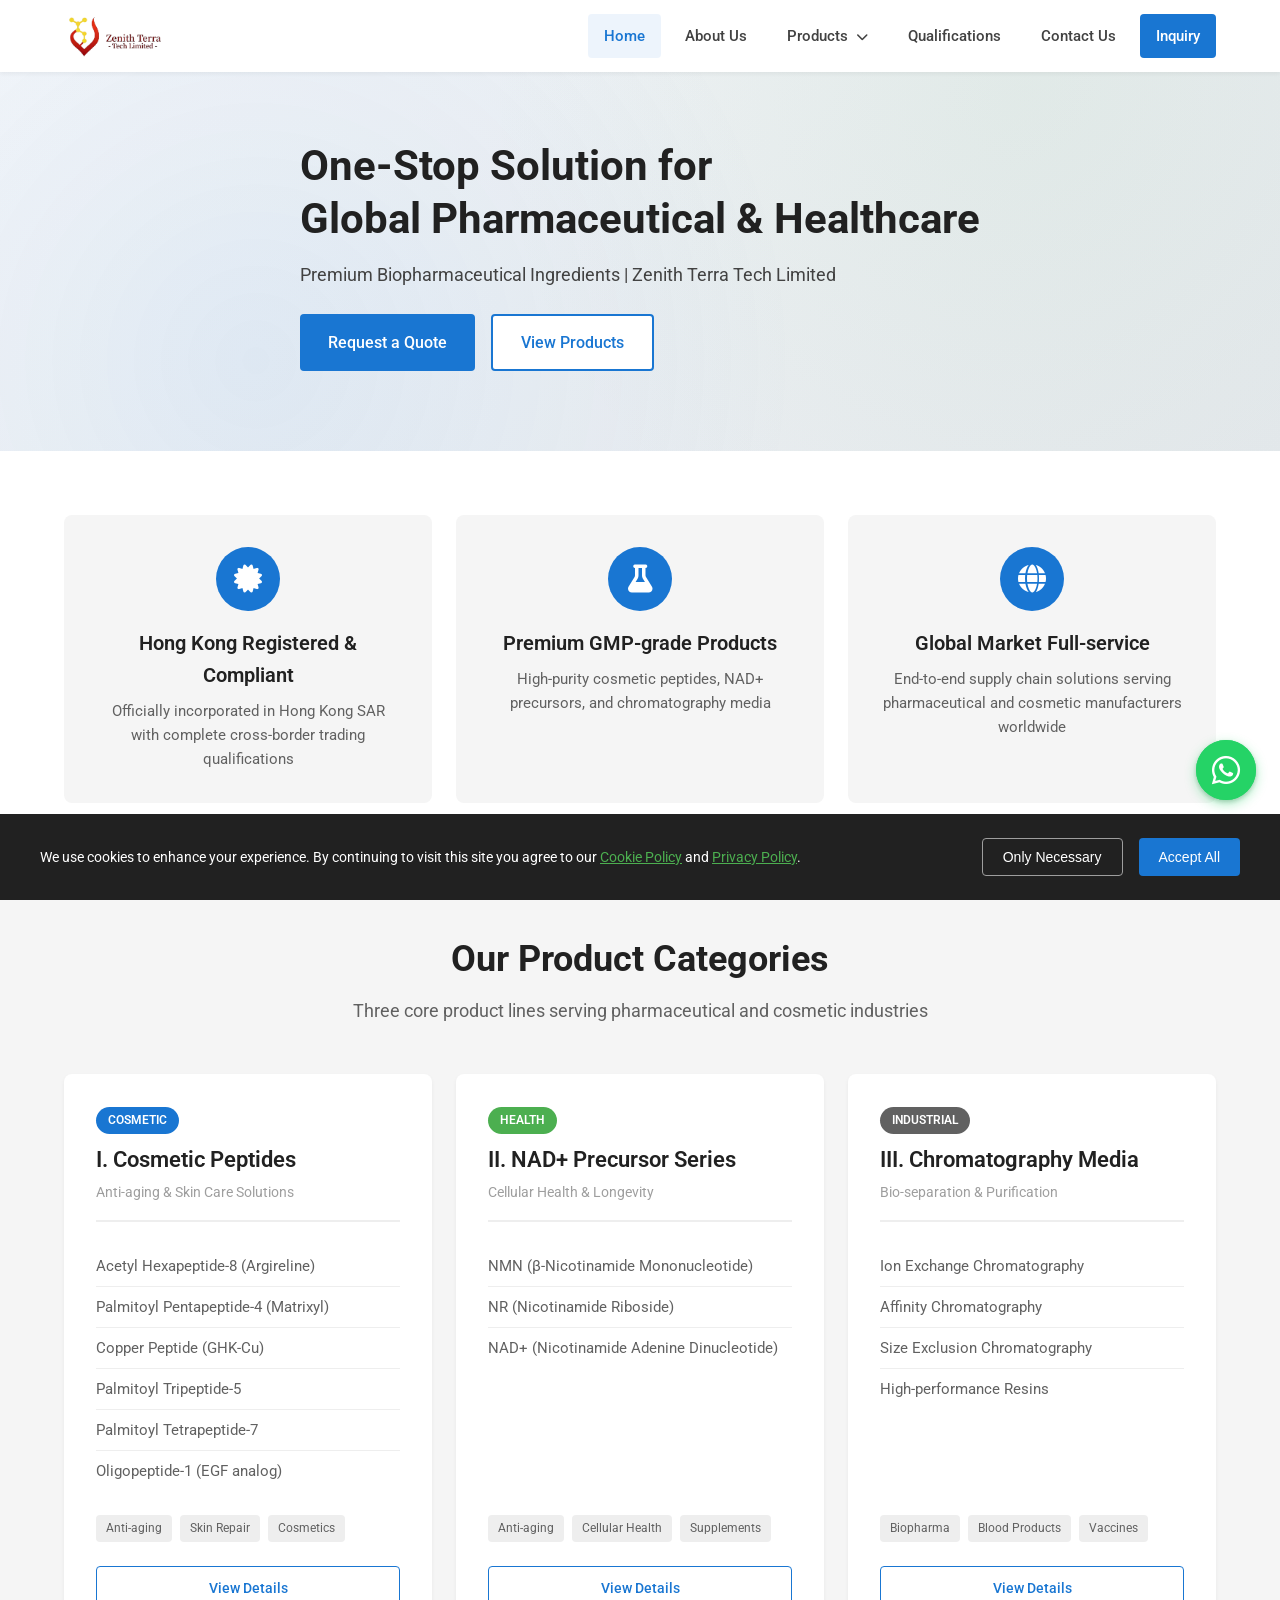
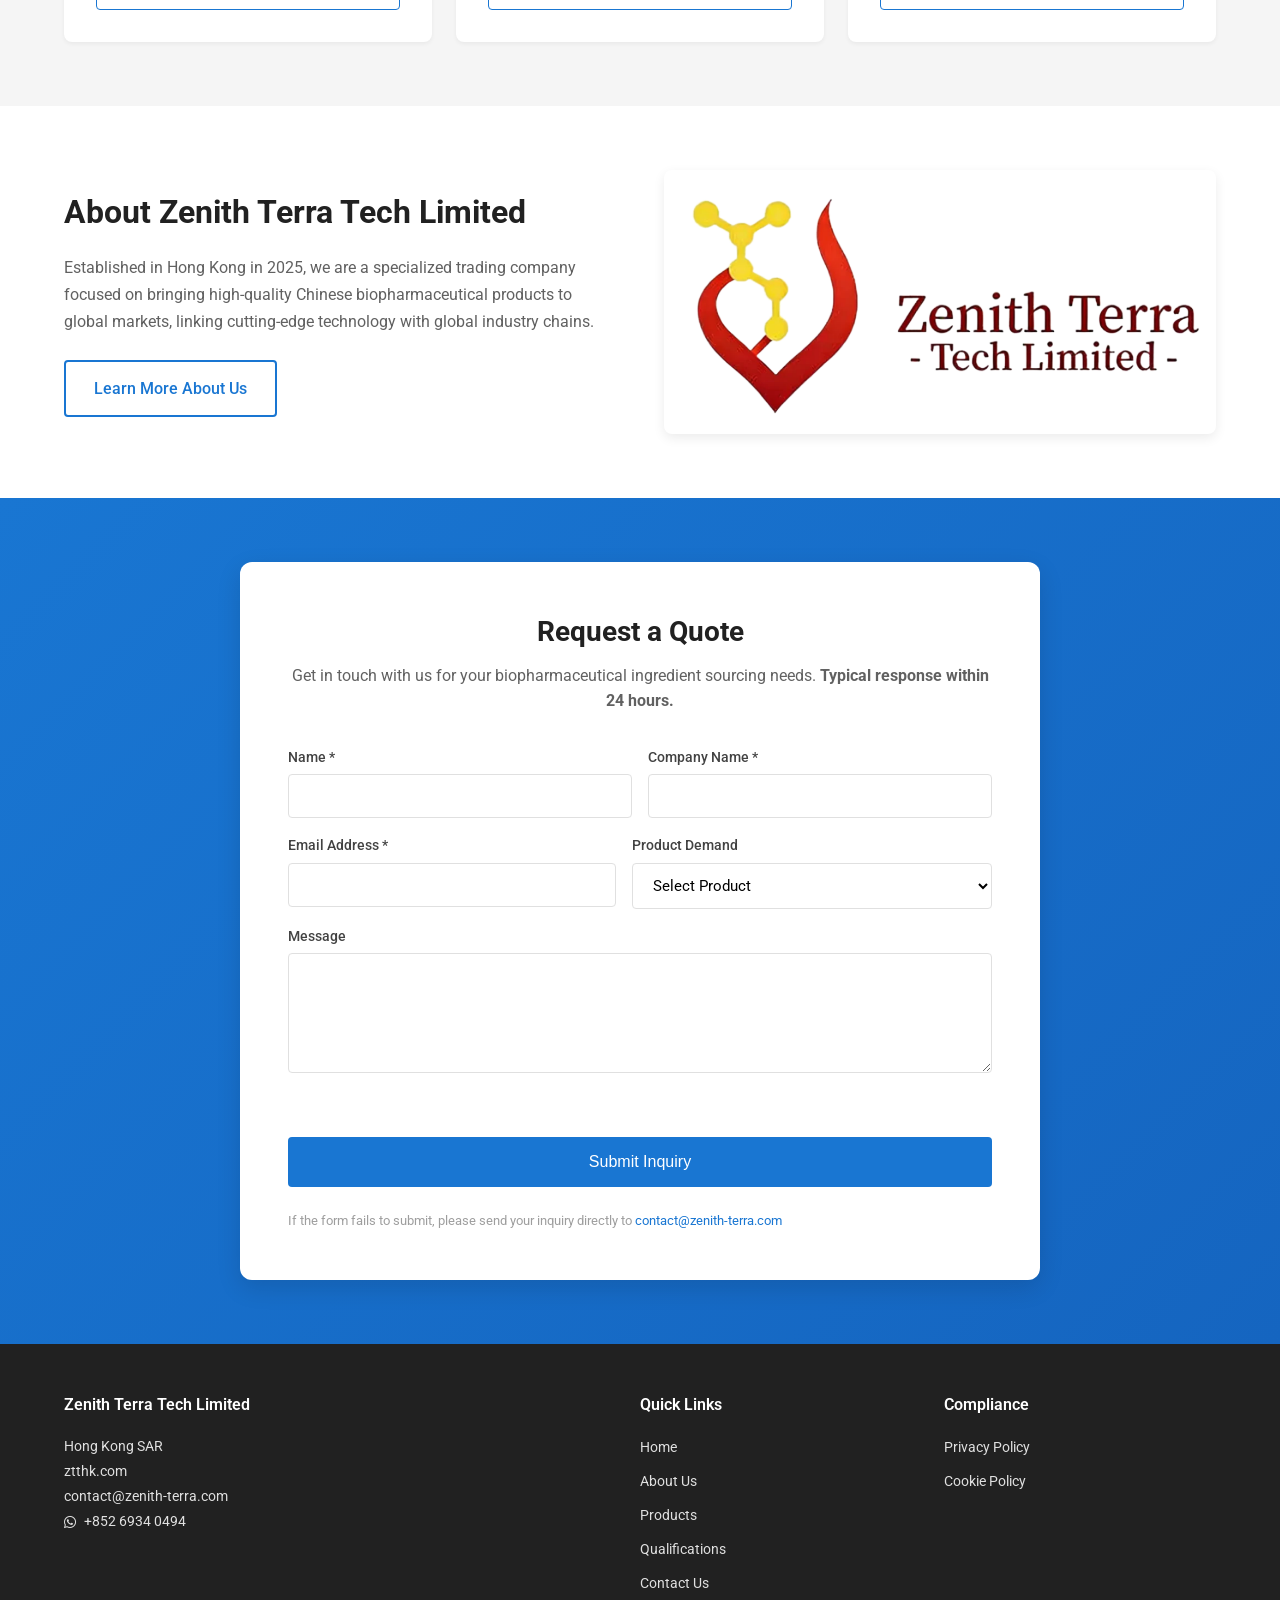
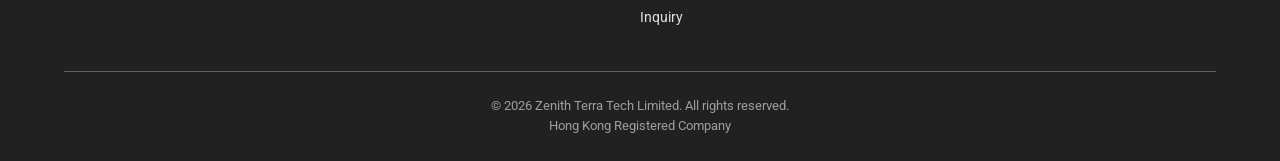
<file: index.html>
<!DOCTYPE html>
<html lang="en">
<head>
    <meta charset="UTF-8">
    <meta name="viewport" content="width=device-width, initial-scale=1.0">
    <title>Premium Biopharmaceutical Ingredients Supplier | Zenith Terra Tech Limited | Hong Kong</title>
    <meta name="description" content="One-stop solution for cosmetic peptides, NAD+ precursors, chromatography media for global pharma & cosmetic manufacturers.">
    
    <!-- Open Graph -->
    <meta property="og:type" content="website">
    <meta property="og:url" content="https://ztthk.com/">
    <meta property="og:title" content="Premium Biopharmaceutical Ingredients Supplier | Zenith Terra Tech Limited">
    <meta property="og:description" content="One-stop solution for cosmetic peptides, NAD+ precursors, chromatography media for global pharma & cosmetic manufacturers.">
    <meta property="og:image" content="https://ztthk.com/images/logo.jpg">
    
    <!-- Twitter Card -->
    <meta name="twitter:card" content="summary_large_image">
    <meta name="twitter:title" content="Premium Biopharmaceutical Ingredients Supplier | Zenith Terra Tech Limited">
    <meta name="twitter:description" content="One-stop solution for cosmetic peptides, NAD+ precursors, chromatography media.">
    
    <!-- Fonts -->
    <link href="https://fonts.googleapis.com/css2?family=Roboto:wght@400;500;600;700&display=swap" rel="stylesheet">
    <link rel="stylesheet" href="https://cdnjs.cloudflare.com/ajax/libs/font-awesome/6.4.0/css/all.min.css">
    
    <link rel="stylesheet" href="styles.css">
    
    <!-- hCaptcha -->
    <script src="https://js.hcaptcha.com/1/api.js" async defer></script>
</head>
<body>
    <!-- Cookie Consent Popup -->
    <div id="cookie-consent" class="cookie-consent">
        <div class="cookie-content">
            <p>We use cookies to enhance your experience. By continuing to visit this site you agree to our <a href="cookie-policy.html">Cookie Policy</a> and <a href="privacy-policy.html">Privacy Policy</a>.</p>
            <div class="cookie-buttons">
                <button onclick="acceptCookies('necessary')" class="btn-cookie-secondary">Only Necessary</button>
                <button onclick="acceptCookies('all')" class="btn-cookie-primary">Accept All</button>
            </div>
        </div>
    </div>

    <!-- Navigation -->
    <nav class="navbar">
        <div class="container">
            <div class="nav-brand">
                <img src="images/logo.jpg" alt="Zenith Terra Tech Limited Logo" class="nav-logo">
            </div>
            <button class="nav-toggle" id="nav-toggle" aria-label="Toggle menu">
                <i class="fas fa-bars"></i>
            </button>
            <ul class="nav-menu" id="nav-menu">
                <li><a href="index.html" class="nav-link active">Home</a></li>
                <li><a href="about.html" class="nav-link">About Us</a></li>
                <li class="nav-dropdown">
                    <a href="products.html" class="nav-link">Products <i class="fas fa-chevron-down"></i></a>
                    <ul class="dropdown-menu">
                        <li><a href="cosmetic-peptides.html">Cosmetic Peptides</a></li>
                        <li><a href="nad-precursors.html">NAD+ Precursor Series</a></li>
                        <li><a href="chromatography-media.html">Chromatography Media</a></li>
                    </ul>
                </li>
                <li><a href="qualifications.html" class="nav-link">Qualifications</a></li>
                <li><a href="contact.html" class="nav-link">Contact Us</a></li>
                <li><a href="inquiry.html" class="nav-link nav-cta">Inquiry</a></li>
            </ul>
        </div>
    </nav>

    <!-- Google Translate -->
    <div id="google_translate_element"></div>

    <!-- Hero Section -->
    <section class="hero">
        <div class="hero-bg"></div>
        <div class="container">
            <div class="hero-content">
                <h1 class="hero-title">One-Stop Solution for<br>Global Pharmaceutical & Healthcare</h1>
                <p class="hero-subtitle">Premium Biopharmaceutical Ingredients | Zenith Terra Tech Limited</p>
                <div class="hero-cta">
                    <a href="inquiry.html" class="btn btn-primary">Request a Quote</a>
                    <a href="products.html" class="btn btn-secondary">View Products</a>
                </div>
            </div>
        </div>
    </section>

    <!-- Core Advantages -->
    <section class="advantages">
        <div class="container">
            <div class="advantages-grid">
                <div class="advantage-card">
                    <div class="advantage-icon">
                        <i class="fas fa-certificate"></i>
                    </div>
                    <h3>Hong Kong Registered & Compliant</h3>
                    <p>Officially incorporated in Hong Kong SAR with complete cross-border trading qualifications</p>
                </div>
                <div class="advantage-card">
                    <div class="advantage-icon">
                        <i class="fas fa-flask"></i>
                    </div>
                    <h3>Premium GMP-grade Products</h3>
                    <p>High-purity cosmetic peptides, NAD+ precursors, and chromatography media</p>
                </div>
                <div class="advantage-card">
                    <div class="advantage-icon">
                        <i class="fas fa-globe"></i>
                    </div>
                    <h3>Global Market Full-service</h3>
                    <p>End-to-end supply chain solutions serving pharmaceutical and cosmetic manufacturers worldwide</p>
                </div>
            </div>
        </div>
    </section>

    <!-- Product Categories -->
    <section class="product-categories">
        <div class="container">
            <div class="section-header">
                <h2>Our Product Categories</h2>
                <p>Three core product lines serving pharmaceutical and cosmetic industries</p>
            </div>
            <div class="categories-grid">
                <!-- Cosmetic Peptides -->
                <div class="category-card">
                    <div class="category-header">
                        <span class="category-badge">Cosmetic</span>
                        <h3>I. Cosmetic Peptides</h3>
                        <p class="category-tagline">Anti-aging & Skin Care Solutions</p>
                    </div>
                    <ul class="product-list">
                        <li>Acetyl Hexapeptide-8 (Argireline)</li>
                        <li>Palmitoyl Pentapeptide-4 (Matrixyl)</li>
                        <li>Copper Peptide (GHK-Cu)</li>
                        <li>Palmitoyl Tripeptide-5</li>
                        <li>Palmitoyl Tetrapeptide-7</li>
                        <li>Oligopeptide-1 (EGF analog)</li>
                    </ul>
                    <div class="category-tags">
                        <span class="tag">Anti-aging</span>
                        <span class="tag">Skin Repair</span>
                        <span class="tag">Cosmetics</span>
                    </div>
                    <a href="cosmetic-peptides.html" class="btn btn-outline">View Details</a>
                </div>

                <!-- NAD+ Precursors -->
                <div class="category-card">
                    <div class="category-header">
                        <span class="category-badge health">Health</span>
                        <h3>II. NAD+ Precursor Series</h3>
                        <p class="category-tagline">Cellular Health & Longevity</p>
                    </div>
                    <ul class="product-list">
                        <li>NMN (β-Nicotinamide Mononucleotide)</li>
                        <li>NR (Nicotinamide Riboside)</li>
                        <li>NAD+ (Nicotinamide Adenine Dinucleotide)</li>
                    </ul>
                    <div class="category-tags">
                        <span class="tag">Anti-aging</span>
                        <span class="tag">Cellular Health</span>
                        <span class="tag">Supplements</span>
                    </div>
                    <a href="nad-precursors.html" class="btn btn-outline">View Details</a>
                </div>

                <!-- Chromatography Media -->
                <div class="category-card">
                    <div class="category-header">
                        <span class="category-badge industrial">Industrial</span>
                        <h3>III. Chromatography Media</h3>
                        <p class="category-tagline">Bio-separation & Purification</p>
                    </div>
                    <ul class="product-list">
                        <li>Ion Exchange Chromatography</li>
                        <li>Affinity Chromatography</li>
                        <li>Size Exclusion Chromatography</li>
                        <li>High-performance Resins</li>
                    </ul>
                    <div class="category-tags">
                        <span class="tag">Biopharma</span>
                        <span class="tag">Blood Products</span>
                        <span class="tag">Vaccines</span>
                    </div>
                    <a href="chromatography-media.html" class="btn btn-outline">View Details</a>
                </div>
            </div>
        </div>
    </section>

    <!-- About Short -->
    <section class="about-short">
        <div class="container">
            <div class="about-content">
                <div class="about-text">
                    <h2>About Zenith Terra Tech Limited</h2>
                    <p>Established in Hong Kong in 2025, we are a specialized trading company focused on bringing high-quality Chinese biopharmaceutical products to global markets, linking cutting-edge technology with global industry chains.</p>
                    <a href="about.html" class="btn btn-secondary">Learn More About Us</a>
                </div>
                <div class="about-image">
                    <img src="images/logo.jpg" alt="Zenith Terra Tech Limited" loading="lazy">
                </div>
            </div>
        </div>
    </section>

    <!-- Quick Inquiry -->
    <section class="quick-inquiry">
        <div class="container">
            <div class="inquiry-box">
                <h2>Request a Quote</h2>
                <p>Get in touch with us for your biopharmaceutical ingredient sourcing needs. <strong>Typical response within 24 hours.</strong></p>
                
                <form action="https://formspree.io/f/YOUR_FORM_ID" method="POST" class="inquiry-form" id="quick-inquiry-form">
                    <div class="form-row">
                        <div class="form-group">
                            <label for="name">Name *</label>
                            <input type="text" id="name" name="name" required>
                        </div>
                        <div class="form-group">
                            <label for="company">Company Name *</label>
                            <input type="text" id="company" name="company" required>
                        </div>
                    </div>
                    <div class="form-row">
                        <div class="form-group">
                            <label for="email">Email Address *</label>
                            <input type="email" id="email" name="email" required>
                        </div>
                        <div class="form-group">
                            <label for="product">Product Demand</label>
                            <select id="product" name="product">
                                <option value="">Select Product</option>
                                <optgroup label="Cosmetic Peptides">
                                    <option value="Acetyl Hexapeptide-8">Acetyl Hexapeptide-8 (Argireline)</option>
                                    <option value="Palmitoyl Pentapeptide-4">Palmitoyl Pentapeptide-4 (Matrixyl)</option>
                                    <option value="Copper Peptide">Copper Peptide (GHK-Cu)</option>
                                    <option value="Palmitoyl Tripeptide-5">Palmitoyl Tripeptide-5</option>
                                    <option value="Palmitoyl Tetrapeptide-7">Palmitoyl Tetrapeptide-7</option>
                                    <option value="Oligopeptide-1">Oligopeptide-1 (EGF analog)</option>
                                </optgroup>
                                <optgroup label="NAD+ Precursor Series">
                                    <option value="NMN">NMN (β-Nicotinamide Mononucleotide)</option>
                                    <option value="NR">NR (Nicotinamide Riboside)</option>
                                    <option value="NAD+">NAD+ (Nicotinamide Adenine Dinucleotide)</option>
                                </optgroup>
                                <optgroup label="Chromatography Media">
                                    <option value="Ion Exchange">Ion Exchange Chromatography</option>
                                    <option value="Affinity">Affinity Chromatography</option>
                                    <option value="Size Exclusion">Size Exclusion Chromatography</option>
                                </optgroup>
                            </select>
                        </div>
                    </div>
                    <div class="form-group">
                        <label for="message">Message</label>
                        <textarea id="message" name="message" rows="4"></textarea>
                    </div>
                    
                    <!-- hCaptcha -->
                    <div class="h-captcha" data-sitekey="YOUR_HCAPTCHA_SITE_KEY"></div>
                    
                    <button type="submit" class="btn btn-primary btn-large">Submit Inquiry</button>
                    
                    <p class="form-note">If the form fails to submit, please send your inquiry directly to <a href="mailto:contact@zenith-terra.com">contact@zenith-terra.com</a></p>
                </form>
            </div>
        </div>
    </section>

    <!-- WhatsApp Floating Button -->
    <div class="whatsapp-float">
        <a href="https://wa.me/85269340494?text=Hi, I'm interested in your biopharmaceutical ingredients, please contact me with more details." 
           class="whatsapp-float-btn" 
           target="_blank" 
           rel="noopener noreferrer"
           aria-label="Chat on WhatsApp">
            <i class="fab fa-whatsapp"></i>
        </a>
        <span class="whatsapp-float-tooltip">Chat with us on WhatsApp</span>
    </div>

    <!-- Footer -->
    <footer class="footer">
        <div class="container">
            <div class="footer-grid">
                <div class="footer-col">
                    <h4>Zenith Terra Tech Limited</h4>
                    <p>Hong Kong SAR</p>
                    <p><a href="https://ztthk.com">ztthk.com</a></p>
                    <p><a href="mailto:contact@zenith-terra.com">contact@zenith-terra.com</a></p>
                    <p>
                        <a href="https://wa.me/85269340494" class="whatsapp-link" target="_blank">
                            <i class="fab fa-whatsapp"></i> +852 6934 0494
                        </a>
                    </p>
                </div>
                <div class="footer-col">
                    <h4>Quick Links</h4>
                    <ul>
                        <li><a href="index.html">Home</a></li>
                        <li><a href="about.html">About Us</a></li>
                        <li><a href="products.html">Products</a></li>
                        <li><a href="qualifications.html">Qualifications</a></li>
                        <li><a href="contact.html">Contact Us</a></li>
                        <li><a href="inquiry.html">Inquiry</a></li>
                    </ul>
                </div>
                <div class="footer-col">
                    <h4>Compliance</h4>
                    <ul>
                        <li><a href="privacy-policy.html">Privacy Policy</a></li>
                        <li><a href="cookie-policy.html">Cookie Policy</a></li>
                    </ul>
                </div>
            </div>
            <div class="footer-bottom">
                <p>&copy; 2026 Zenith Terra Tech Limited. All rights reserved.</p>
                <p>Hong Kong Registered Company</p>
            </div>
        </div>
    </footer>

    <script src="script.js?v=2"></script>

    <!-- Google Translate Script -->
    <script type="text/javascript">
        function googleTranslateElementInit() {
            new google.translate.TranslateElement({
                pageLanguage: 'en',
                includedLanguages: 'ar,zh-CN,zh-TW,nl,fr,de,hi,id,it,ja,ko,pl,pt,ru,es,th,tr,vi',
                layout: google.translate.TranslateElement.InlineLayout.SIMPLE,
                autoDisplay: true
            }, 'google_translate_element');
        }
    </script>
    <script type="text/javascript" src="//translate.google.com/translate_a/element.js?cb=googleTranslateElementInit" async defer></script>
</body>
</html>
</file>
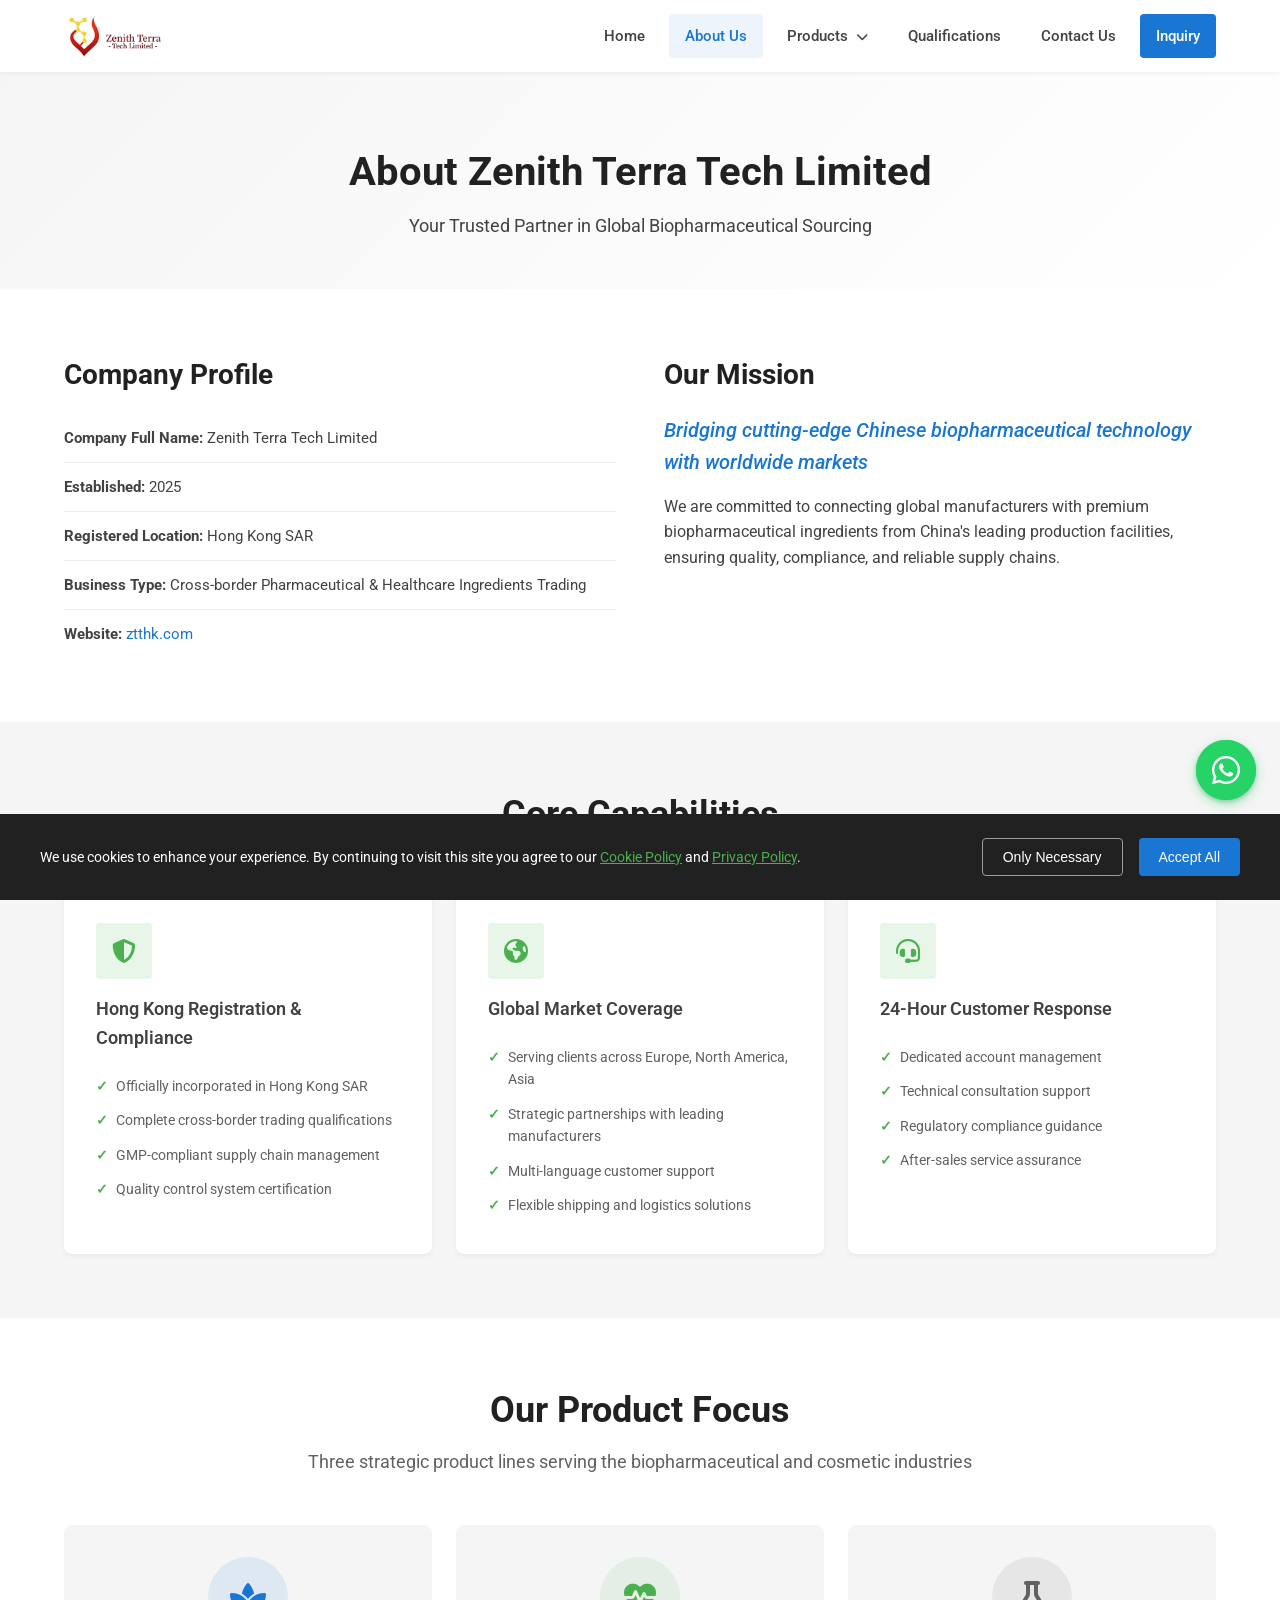
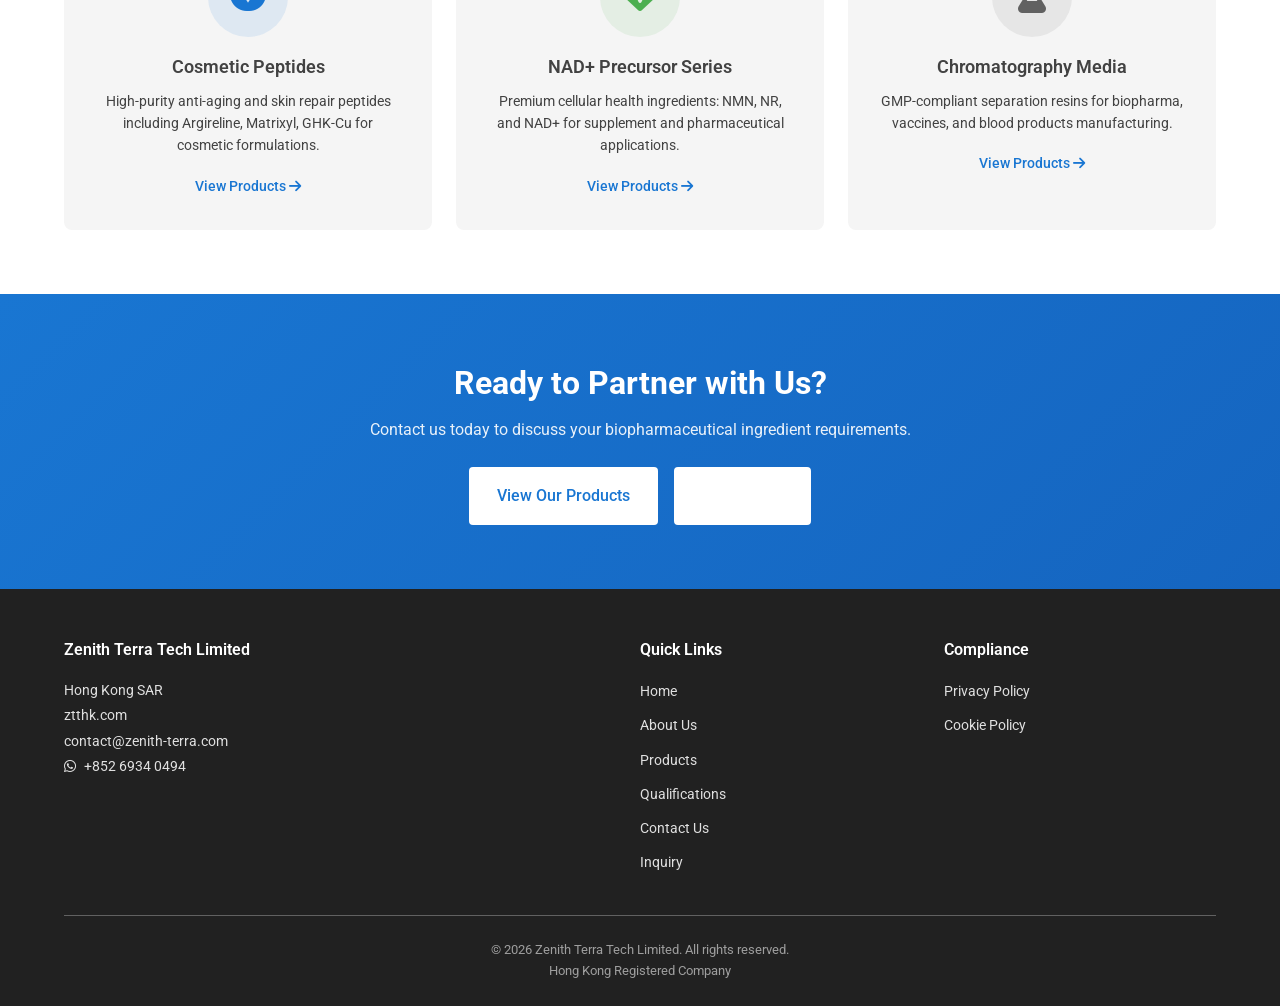
<file: about.html>
<!DOCTYPE html>
<html lang="en">
<head>
    <meta charset="UTF-8">
    <meta name="viewport" content="width=device-width, initial-scale=1.0">
    <title>About Us | Zenith Terra Tech Limited | Hong Kong Biopharma Supplier</title>
    <meta name="description" content="Hong Kong registered biopharmaceutical trading company, bridging cutting-edge Chinese biotech with global markets. Your trusted partner for premium ingredients.">
    
    <link href="https://fonts.googleapis.com/css2?family=Roboto:wght@400;500;600;700&display=swap" rel="stylesheet">
    <link rel="stylesheet" href="https://cdnjs.cloudflare.com/ajax/libs/font-awesome/6.4.0/css/all.min.css">
    <link rel="stylesheet" href="styles.css">
</head>
<body>
    <!-- Cookie Consent Popup -->
    <div id="cookie-consent" class="cookie-consent">
        <div class="cookie-content">
            <p>We use cookies to enhance your experience. By continuing to visit this site you agree to our <a href="cookie-policy.html">Cookie Policy</a> and <a href="privacy-policy.html">Privacy Policy</a>.</p>
            <div class="cookie-buttons">
                <button onclick="acceptCookies('necessary')" class="btn-cookie-secondary">Only Necessary</button>
                <button onclick="acceptCookies('all')" class="btn-cookie-primary">Accept All</button>
            </div>
        </div>
    </div>

    <!-- Navigation -->
    <nav class="navbar">
        <div class="container">
            <div class="nav-brand">
                <img src="images/logo.jpg" alt="Zenith Terra Tech Limited Logo" class="nav-logo">
            </div>
            <button class="nav-toggle" id="nav-toggle" aria-label="Toggle menu">
                <i class="fas fa-bars"></i>
            </button>
            <ul class="nav-menu" id="nav-menu">
                <li><a href="index.html" class="nav-link">Home</a></li>
                <li><a href="about.html" class="nav-link active">About Us</a></li>
                <li class="nav-dropdown">
                    <a href="products.html" class="nav-link">Products <i class="fas fa-chevron-down"></i></a>
                    <ul class="dropdown-menu">
                        <li><a href="cosmetic-peptides.html">Cosmetic Peptides</a></li>
                        <li><a href="nad-precursors.html">NAD+ Precursor Series</a></li>
                        <li><a href="chromatography-media.html">Chromatography Media</a></li>
                    </ul>
                </li>
                <li><a href="qualifications.html" class="nav-link">Qualifications</a></li>
                <li><a href="contact.html" class="nav-link">Contact Us</a></li>
                <li><a href="inquiry.html" class="nav-link nav-cta">Inquiry</a></li>
            </ul>
        </div>
    </nav>

    <!-- Google Translate -->
    <div id="google_translate_element"></div>

    <!-- Page Header -->
    <section class="page-header">
        <div class="container">
            <h1>About Zenith Terra Tech Limited</h1>
            <p>Your Trusted Partner in Global Biopharmaceutical Sourcing</p>
        </div>
    </section>

    <!-- Company Overview -->
    <section class="company-overview">
        <div class="container">
            <div class="overview-grid">
                <div class="overview-content">
                    <h2>Company Profile</h2>
                    <ul class="profile-list">
                        <li><strong>Company Full Name:</strong> Zenith Terra Tech Limited</li>
                        <li><strong>Established:</strong> 2025</li>
                        <li><strong>Registered Location:</strong> Hong Kong SAR</li>
                        <li><strong>Business Type:</strong> Cross-border Pharmaceutical & Healthcare Ingredients Trading</li>
                        <li><strong>Website:</strong> <a href="https://ztthk.com">ztthk.com</a></li>
                    </ul>
                </div>
                <div class="overview-content">
                    <h2>Our Mission</h2>
                    <p class="mission-text">Bridging cutting-edge Chinese biopharmaceutical technology with worldwide markets</p>
                    <p>We are committed to connecting global manufacturers with premium biopharmaceutical ingredients from China's leading production facilities, ensuring quality, compliance, and reliable supply chains.</p>
                </div>
            </div>
        </div>
    </section>

    <!-- Core Capabilities -->
    <section class="capabilities">
        <div class="container">
            <div class="section-header">
                <h2>Core Capabilities</h2>
            </div>
            <div class="capabilities-grid">
                <div class="capability-card">
                    <div class="capability-icon">
                        <i class="fas fa-shield-alt"></i>
                    </div>
                    <h3>Hong Kong Registration & Compliance</h3>
                    <ul>
                        <li>Officially incorporated in Hong Kong SAR</li>
                        <li>Complete cross-border trading qualifications</li>
                        <li>GMP-compliant supply chain management</li>
                        <li>Quality control system certification</li>
                    </ul>
                </div>
                <div class="capability-card">
                    <div class="capability-icon">
                        <i class="fas fa-globe-americas"></i>
                    </div>
                    <h3>Global Market Coverage</h3>
                    <ul>
                        <li>Serving clients across Europe, North America, Asia</li>
                        <li>Strategic partnerships with leading manufacturers</li>
                        <li>Multi-language customer support</li>
                        <li>Flexible shipping and logistics solutions</li>
                    </ul>
                </div>
                <div class="capability-card">
                    <div class="capability-icon">
                        <i class="fas fa-headset"></i>
                    </div>
                    <h3>24-Hour Customer Response</h3>
                    <ul>
                        <li>Dedicated account management</li>
                        <li>Technical consultation support</li>
                        <li>Regulatory compliance guidance</li>
                        <li>After-sales service assurance</li>
                    </ul>
                </div>
            </div>
        </div>
    </section>

    <!-- Product Focus -->
    <section class="product-focus">
        <div class="container">
            <div class="section-header">
                <h2>Our Product Focus</h2>
                <p>Three strategic product lines serving the biopharmaceutical and cosmetic industries</p>
            </div>
            <div class="focus-grid">
                <div class="focus-card">
                    <div class="focus-icon cosmetic">
                        <i class="fas fa-spa"></i>
                    </div>
                    <h3>Cosmetic Peptides</h3>
                    <p>High-purity anti-aging and skin repair peptides including Argireline, Matrixyl, GHK-Cu for cosmetic formulations.</p>
                    <a href="cosmetic-peptides.html" class="text-link">View Products <i class="fas fa-arrow-right"></i></a>
                </div>
                <div class="focus-card">
                    <div class="focus-icon health">
                        <i class="fas fa-heartbeat"></i>
                    </div>
                    <h3>NAD+ Precursor Series</h3>
                    <p>Premium cellular health ingredients: NMN, NR, and NAD+ for supplement and pharmaceutical applications.</p>
                    <a href="nad-precursors.html" class="text-link">View Products <i class="fas fa-arrow-right"></i></a>
                </div>
                <div class="focus-card">
                    <div class="focus-icon industrial">
                        <i class="fas fa-flask"></i>
                    </div>
                    <h3>Chromatography Media</h3>
                    <p>GMP-compliant separation resins for biopharma, vaccines, and blood products manufacturing.</p>
                    <a href="chromatography-media.html" class="text-link">View Products <i class="fas fa-arrow-right"></i></a>
                </div>
            </div>
        </div>
    </section>

    <!-- CTA Section -->
    <section class="cta-section">
        <div class="container">
            <h2>Ready to Partner with Us?</h2>
            <p>Contact us today to discuss your biopharmaceutical ingredient requirements.</p>
            <div class="cta-buttons">
                <a href="products.html" class="btn btn-primary">View Our Products</a>
                <a href="contact.html" class="btn btn-secondary">Contact Us</a>
            </div>
        </div>
    </section>

    <!-- WhatsApp Floating Button -->
    <div class="whatsapp-float">
        <a href="https://wa.me/85269340494?text=Hi, I'm interested in your biopharmaceutical ingredients, please contact me with more details." 
           class="whatsapp-float-btn" 
           target="_blank" 
           rel="noopener noreferrer"
           aria-label="Chat on WhatsApp">
            <i class="fab fa-whatsapp"></i>
        </a>
        <span class="whatsapp-float-tooltip">Chat with us on WhatsApp</span>
    </div>

    <!-- Footer -->
    <footer class="footer">
        <div class="container">
            <div class="footer-grid">
                <div class="footer-col">
                    <h4>Zenith Terra Tech Limited</h4>
                    <p>Hong Kong SAR</p>
                    <p><a href="https://ztthk.com">ztthk.com</a></p>
                    <p><a href="mailto:contact@zenith-terra.com">contact@zenith-terra.com</a></p>
                    <p>
                        <a href="https://wa.me/85269340494" class="whatsapp-link" target="_blank">
                            <i class="fab fa-whatsapp"></i> +852 6934 0494
                        </a>
                    </p>
                </div>
                <div class="footer-col">
                    <h4>Quick Links</h4>
                    <ul>
                        <li><a href="index.html">Home</a></li>
                        <li><a href="about.html">About Us</a></li>
                        <li><a href="products.html">Products</a></li>
                        <li><a href="qualifications.html">Qualifications</a></li>
                        <li><a href="contact.html">Contact Us</a></li>
                        <li><a href="inquiry.html">Inquiry</a></li>
                    </ul>
                </div>
                <div class="footer-col">
                    <h4>Compliance</h4>
                    <ul>
                        <li><a href="privacy-policy.html">Privacy Policy</a></li>
                        <li><a href="cookie-policy.html">Cookie Policy</a></li>
                    </ul>
                </div>
            </div>
            <div class="footer-bottom">
                <p>&copy; 2026 Zenith Terra Tech Limited. All rights reserved.</p>
                <p>Hong Kong Registered Company</p>
            </div>
        </div>
    </footer>

    <script src="script.js?v=2"></script>

    <!-- Google Translate Script -->
    <script type="text/javascript">
        function googleTranslateElementInit() {
            new google.translate.TranslateElement({
                pageLanguage: 'en',
                includedLanguages: 'ar,zh-CN,zh-TW,nl,fr,de,hi,id,it,ja,ko,pl,pt,ru,es,th,tr,vi',
                layout: google.translate.TranslateElement.InlineLayout.SIMPLE,
                autoDisplay: true
            }, 'google_translate_element');
        }
    </script>
    <script type="text/javascript" src="//translate.google.com/translate_a/element.js?cb=googleTranslateElementInit" async defer></script>
</body>
</html>
</file>
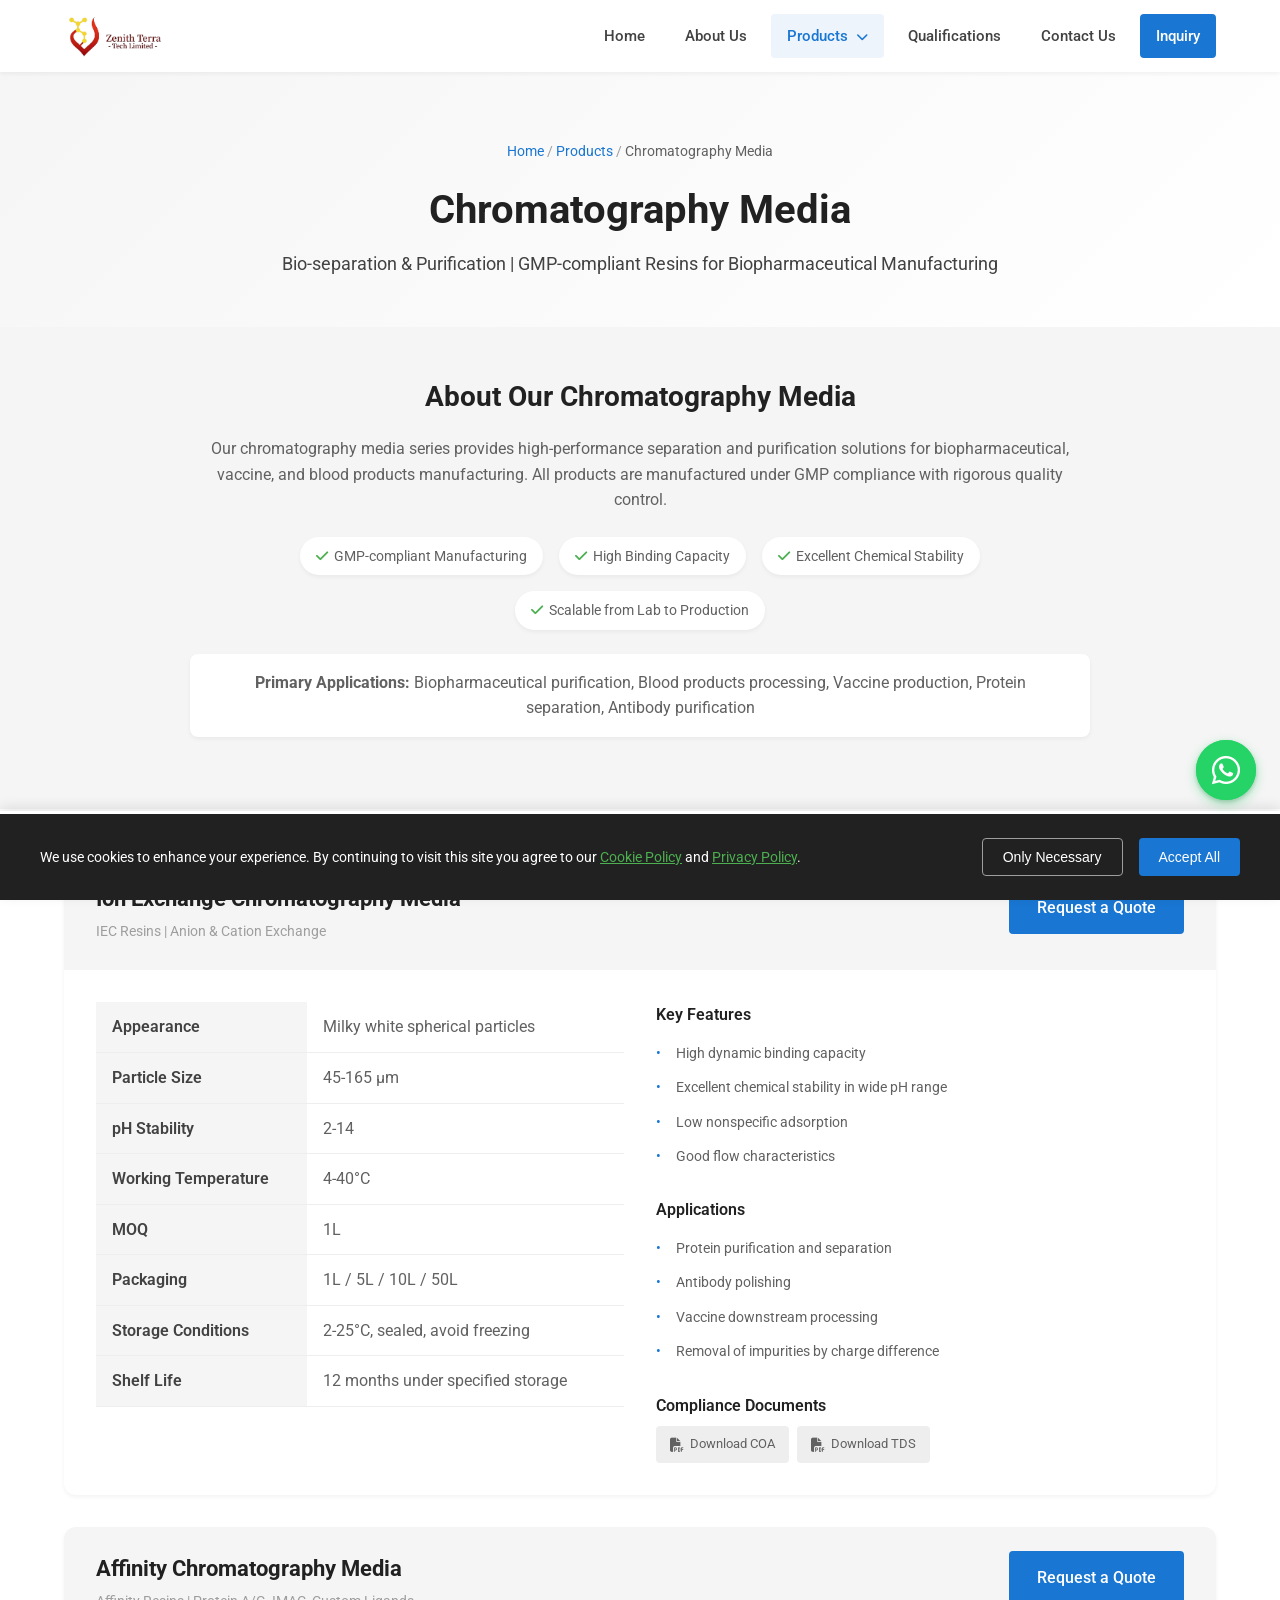
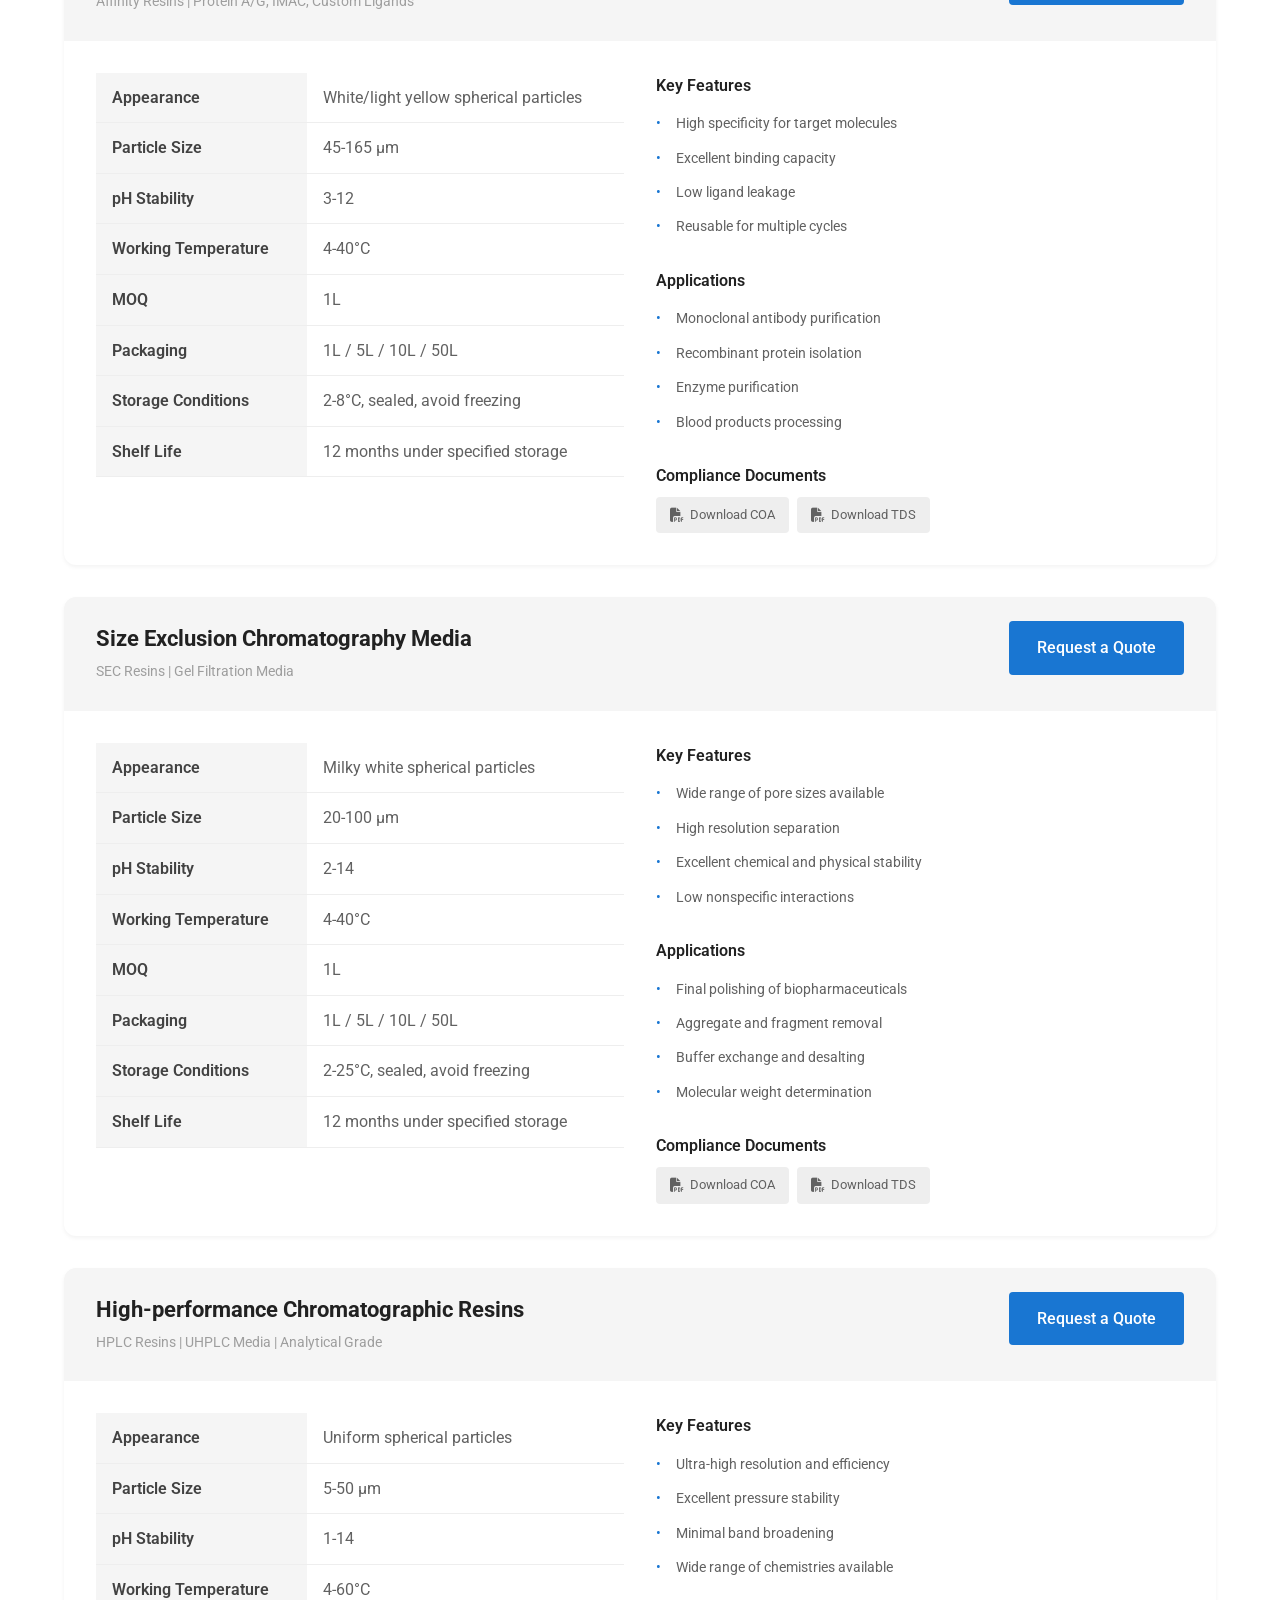
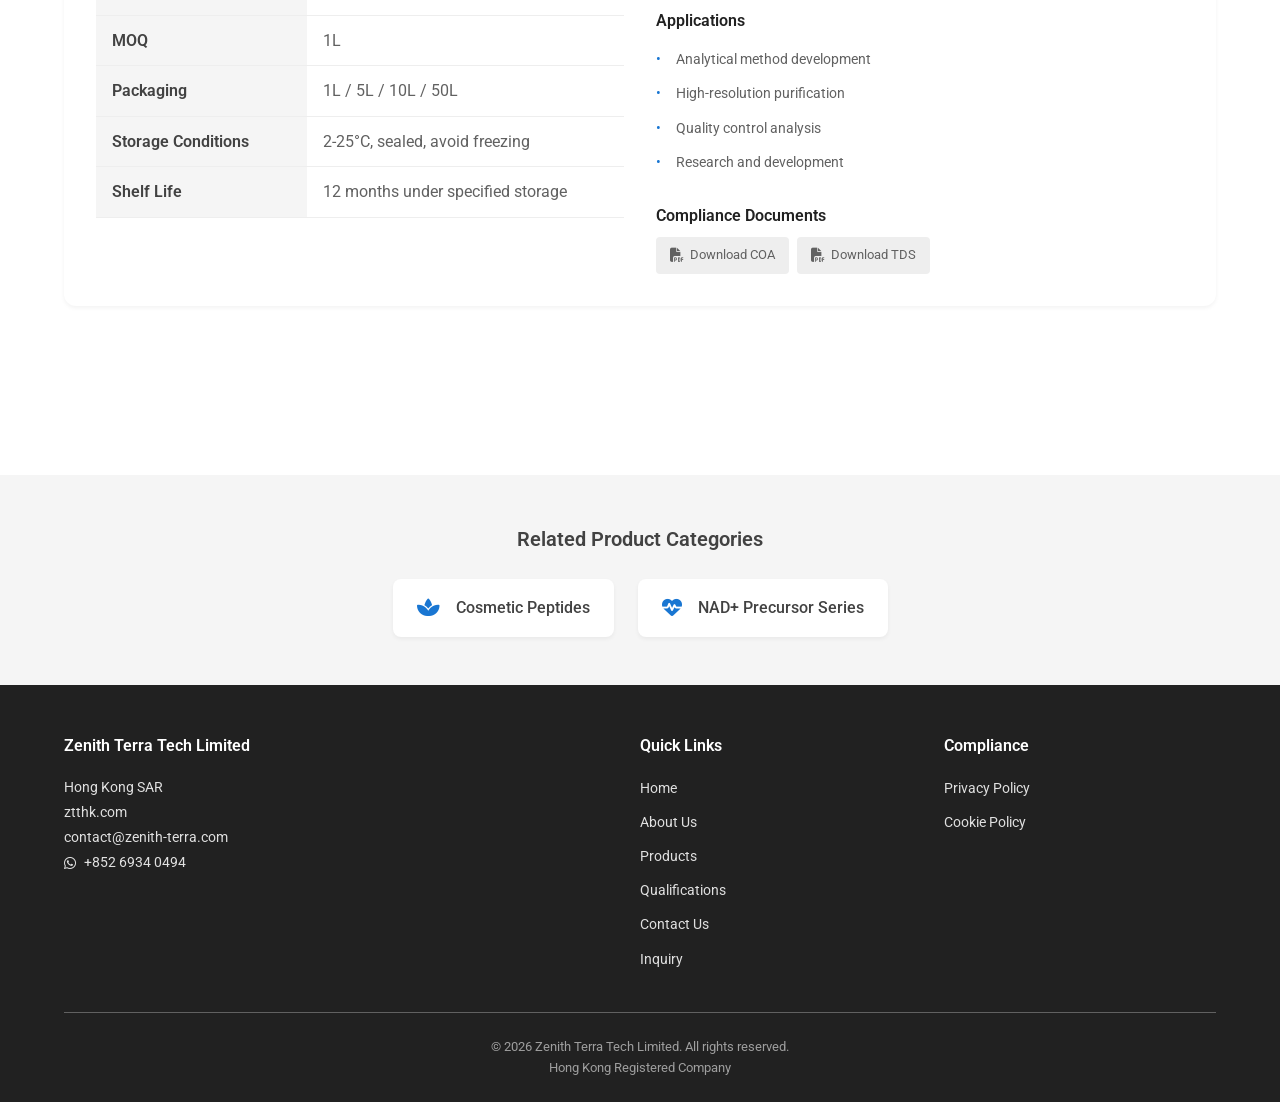
<file: chromatography-media.html>
<!DOCTYPE html>
<html lang="en">
<head>
    <meta charset="UTF-8">
    <meta name="viewport" content="width=device-width, initial-scale=1.0">
    <title>Chromatography Media & Resins | Bio-separation Purification | Zenith Terra</title>
    <meta name="description" content="GMP-compliant chromatography media for biopharma, vaccines & blood products, including ion exchange, affinity, size exclusion chromatography resins.">
    
    <link href="https://fonts.googleapis.com/css2?family=Roboto:wght@400;500;600;700&display=swap" rel="stylesheet">
    <link rel="stylesheet" href="https://cdnjs.cloudflare.com/ajax/libs/font-awesome/6.4.0/css/all.min.css">
    <link rel="stylesheet" href="styles.css">
</head>
<body>
    <!-- Cookie Consent Popup -->
    <div id="cookie-consent" class="cookie-consent">
        <div class="cookie-content">
            <p>We use cookies to enhance your experience. By continuing to visit this site you agree to our <a href="cookie-policy.html">Cookie Policy</a> and <a href="privacy-policy.html">Privacy Policy</a>.</p>
            <div class="cookie-buttons">
                <button onclick="acceptCookies('necessary')" class="btn-cookie-secondary">Only Necessary</button>
                <button onclick="acceptCookies('all')" class="btn-cookie-primary">Accept All</button>
            </div>
        </div>
    </div>

    <!-- Navigation -->
    <nav class="navbar">
        <div class="container">
            <div class="nav-brand">
                <img src="images/logo.jpg" alt="Zenith Terra Tech Limited Logo" class="nav-logo">
            </div>
            <button class="nav-toggle" id="nav-toggle" aria-label="Toggle menu">
                <i class="fas fa-bars"></i>
            </button>
            <ul class="nav-menu" id="nav-menu">
                <li><a href="index.html" class="nav-link">Home</a></li>
                <li><a href="about.html" class="nav-link">About Us</a></li>
                <li class="nav-dropdown">
                    <a href="products.html" class="nav-link active">Products <i class="fas fa-chevron-down"></i></a>
                    <ul class="dropdown-menu">
                        <li><a href="cosmetic-peptides.html">Cosmetic Peptides</a></li>
                        <li><a href="nad-precursors.html">NAD+ Precursor Series</a></li>
                        <li><a href="chromatography-media.html" class="active">Chromatography Media</a></li>
                    </ul>
                </li>
                <li><a href="qualifications.html" class="nav-link">Qualifications</a></li>
                <li><a href="contact.html" class="nav-link">Contact Us</a></li>
                <li><a href="inquiry.html" class="nav-link nav-cta">Inquiry</a></li>
            </ul>
        </div>
    </nav>

    <!-- Google Translate -->
    <div id="google_translate_element"></div>

    <!-- Page Header -->
    <section class="page-header">
        <div class="container">
            <div class="breadcrumb">
                <a href="index.html">Home</a> / <a href="products.html">Products</a> / <span>Chromatography Media</span>
            </div>
            <h1>Chromatography Media</h1>
            <p>Bio-separation & Purification | GMP-compliant Resins for Biopharmaceutical Manufacturing</p>
        </div>
    </section>

    <!-- Category Introduction -->
    <section class="category-detail-intro">
        <div class="container">
            <div class="intro-content">
                <h2>About Our Chromatography Media</h2>
                <p>Our chromatography media series provides high-performance separation and purification solutions for biopharmaceutical, vaccine, and blood products manufacturing. All products are manufactured under GMP compliance with rigorous quality control.</p>
                <div class="category-features">
                    <span class="feature-tag"><i class="fas fa-check"></i> GMP-compliant Manufacturing</span>
                    <span class="feature-tag"><i class="fas fa-check"></i> High Binding Capacity</span>
                    <span class="feature-tag"><i class="fas fa-check"></i> Excellent Chemical Stability</span>
                    <span class="feature-tag"><i class="fas fa-check"></i> Scalable from Lab to Production</span>
                </div>
                <p class="applications-highlight">
                    <strong>Primary Applications:</strong> Biopharmaceutical purification, Blood products processing, Vaccine production, Protein separation, Antibody purification
                </p>
            </div>
        </div>
    </section>

    <!-- Products List -->
    <section class="products-list">
        <div class="container">
            <!-- Product 1: Ion Exchange -->
            <article class="product-detail-card" id="ion-exchange">
                <div class="product-header">
                    <div class="product-titles">
                        <h3>Ion Exchange Chromatography Media</h3>
                        <p class="product-aliases">IEC Resins | Anion & Cation Exchange</p>
                    </div>
                    <a href="inquiry.html?product=Ion Exchange Chromatography Media" class="btn btn-primary">Request a Quote</a>
                </div>
                <div class="product-body">
                    <div class="specs-table-wrapper">
                        <table class="specs-table">
                            <tr>
                                <th>Appearance</th>
                                <td>Milky white spherical particles</td>
                            </tr>
                            <tr>
                                <th>Particle Size</th>
                                <td>45-165 μm</td>
                            </tr>
                            <tr>
                                <th>pH Stability</th>
                                <td>2-14</td>
                            </tr>
                            <tr>
                                <th>Working Temperature</th>
                                <td>4-40°C</td>
                            </tr>
                            <tr>
                                <th>MOQ</th>
                                <td>1L</td>
                            </tr>
                            <tr>
                                <th>Packaging</th>
                                <td>1L / 5L / 10L / 50L</td>
                            </tr>
                            <tr>
                                <th>Storage Conditions</th>
                                <td>2-25°C, sealed, avoid freezing</td>
                            </tr>
                            <tr>
                                <th>Shelf Life</th>
                                <td>12 months under specified storage</td>
                            </tr>
                        </table>
                    </div>
                    <div class="product-info">
                        <h4>Key Features</h4>
                        <ul>
                            <li>High dynamic binding capacity</li>
                            <li>Excellent chemical stability in wide pH range</li>
                            <li>Low nonspecific adsorption</li>
                            <li>Good flow characteristics</li>
                        </ul>
                        <h4>Applications</h4>
                        <ul>
                            <li>Protein purification and separation</li>
                            <li>Antibody polishing</li>
                            <li>Vaccine downstream processing</li>
                            <li>Removal of impurities by charge difference</li>
                        </ul>
                        <h4>Compliance Documents</h4>
                        <div class="doc-links">
                            <a href="downloads/Ion_Exchange_Chromatography_COA.pdf" class="doc-link" download>
                                <i class="fas fa-file-pdf"></i> Download COA
                            </a>
                            <a href="downloads/Ion_Exchange_Chromatography_TDS.pdf" class="doc-link" download>
                                <i class="fas fa-file-pdf"></i> Download TDS
                            </a>
                        </div>
                    </div>
                </div>
            </article>

            <!-- Product 2: Affinity -->
            <article class="product-detail-card" id="affinity">
                <div class="product-header">
                    <div class="product-titles">
                        <h3>Affinity Chromatography Media</h3>
                        <p class="product-aliases">Affinity Resins | Protein A/G, IMAC, Custom Ligands</p>
                    </div>
                    <a href="inquiry.html?product=Affinity Chromatography Media" class="btn btn-primary">Request a Quote</a>
                </div>
                <div class="product-body">
                    <div class="specs-table-wrapper">
                        <table class="specs-table">
                            <tr>
                                <th>Appearance</th>
                                <td>White/light yellow spherical particles</td>
                            </tr>
                            <tr>
                                <th>Particle Size</th>
                                <td>45-165 μm</td>
                            </tr>
                            <tr>
                                <th>pH Stability</th>
                                <td>3-12</td>
                            </tr>
                            <tr>
                                <th>Working Temperature</th>
                                <td>4-40°C</td>
                            </tr>
                            <tr>
                                <th>MOQ</th>
                                <td>1L</td>
                            </tr>
                            <tr>
                                <th>Packaging</th>
                                <td>1L / 5L / 10L / 50L</td>
                            </tr>
                            <tr>
                                <th>Storage Conditions</th>
                                <td>2-8°C, sealed, avoid freezing</td>
                            </tr>
                            <tr>
                                <th>Shelf Life</th>
                                <td>12 months under specified storage</td>
                            </tr>
                        </table>
                    </div>
                    <div class="product-info">
                        <h4>Key Features</h4>
                        <ul>
                            <li>High specificity for target molecules</li>
                            <li>Excellent binding capacity</li>
                            <li>Low ligand leakage</li>
                            <li>Reusable for multiple cycles</li>
                        </ul>
                        <h4>Applications</h4>
                        <ul>
                            <li>Monoclonal antibody purification</li>
                            <li>Recombinant protein isolation</li>
                            <li>Enzyme purification</li>
                            <li>Blood products processing</li>
                        </ul>
                        <h4>Compliance Documents</h4>
                        <div class="doc-links">
                            <a href="downloads/Affinity_Chromatography_COA.pdf" class="doc-link" download>
                                <i class="fas fa-file-pdf"></i> Download COA
                            </a>
                            <a href="downloads/Affinity_Chromatography_TDS.pdf" class="doc-link" download>
                                <i class="fas fa-file-pdf"></i> Download TDS
                            </a>
                        </div>
                    </div>
                </div>
            </article>

            <!-- Product 3: Size Exclusion -->
            <article class="product-detail-card" id="size-exclusion">
                <div class="product-header">
                    <div class="product-titles">
                        <h3>Size Exclusion Chromatography Media</h3>
                        <p class="product-aliases">SEC Resins | Gel Filtration Media</p>
                    </div>
                    <a href="inquiry.html?product=Size Exclusion Chromatography Media" class="btn btn-primary">Request a Quote</a>
                </div>
                <div class="product-body">
                    <div class="specs-table-wrapper">
                        <table class="specs-table">
                            <tr>
                                <th>Appearance</th>
                                <td>Milky white spherical particles</td>
                            </tr>
                            <tr>
                                <th>Particle Size</th>
                                <td>20-100 μm</td>
                            </tr>
                            <tr>
                                <th>pH Stability</th>
                                <td>2-14</td>
                            </tr>
                            <tr>
                                <th>Working Temperature</th>
                                <td>4-40°C</td>
                            </tr>
                            <tr>
                                <th>MOQ</th>
                                <td>1L</td>
                            </tr>
                            <tr>
                                <th>Packaging</th>
                                <td>1L / 5L / 10L / 50L</td>
                            </tr>
                            <tr>
                                <th>Storage Conditions</th>
                                <td>2-25°C, sealed, avoid freezing</td>
                            </tr>
                            <tr>
                                <th>Shelf Life</th>
                                <td>12 months under specified storage</td>
                            </tr>
                        </table>
                    </div>
                    <div class="product-info">
                        <h4>Key Features</h4>
                        <ul>
                            <li>Wide range of pore sizes available</li>
                            <li>High resolution separation</li>
                            <li>Excellent chemical and physical stability</li>
                            <li>Low nonspecific interactions</li>
                        </ul>
                        <h4>Applications</h4>
                        <ul>
                            <li>Final polishing of biopharmaceuticals</li>
                            <li>Aggregate and fragment removal</li>
                            <li>Buffer exchange and desalting</li>
                            <li>Molecular weight determination</li>
                        </ul>
                        <h4>Compliance Documents</h4>
                        <div class="doc-links">
                            <a href="downloads/Size_Exclusion_Chromatography_COA.pdf" class="doc-link" download>
                                <i class="fas fa-file-pdf"></i> Download COA
                            </a>
                            <a href="downloads/Size_Exclusion_Chromatography_TDS.pdf" class="doc-link" download>
                                <i class="fas fa-file-pdf"></i> Download TDS
                            </a>
                        </div>
                    </div>
                </div>
            </article>

            <!-- Product 4: High-performance -->
            <article class="product-detail-card" id="high-performance">
                <div class="product-header">
                    <div class="product-titles">
                        <h3>High-performance Chromatographic Resins</h3>
                        <p class="product-aliases">HPLC Resins | UHPLC Media | Analytical Grade</p>
                    </div>
                    <a href="inquiry.html?product=High-performance Chromatographic Resins" class="btn btn-primary">Request a Quote</a>
                </div>
                <div class="product-body">
                    <div class="specs-table-wrapper">
                        <table class="specs-table">
                            <tr>
                                <th>Appearance</th>
                                <td>Uniform spherical particles</td>
                            </tr>
                            <tr>
                                <th>Particle Size</th>
                                <td>5-50 μm</td>
                            </tr>
                            <tr>
                                <th>pH Stability</th>
                                <td>1-14</td>
                            </tr>
                            <tr>
                                <th>Working Temperature</th>
                                <td>4-60°C</td>
                            </tr>
                            <tr>
                                <th>MOQ</th>
                                <td>1L</td>
                            </tr>
                            <tr>
                                <th>Packaging</th>
                                <td>1L / 5L / 10L / 50L</td>
                            </tr>
                            <tr>
                                <th>Storage Conditions</th>
                                <td>2-25°C, sealed, avoid freezing</td>
                            </tr>
                            <tr>
                                <th>Shelf Life</th>
                                <td>12 months under specified storage</td>
                            </tr>
                        </table>
                    </div>
                    <div class="product-info">
                        <h4>Key Features</h4>
                        <ul>
                            <li>Ultra-high resolution and efficiency</li>
                            <li>Excellent pressure stability</li>
                            <li>Minimal band broadening</li>
                            <li>Wide range of chemistries available</li>
                        </ul>
                        <h4>Applications</h4>
                        <ul>
                            <li>Analytical method development</li>
                            <li>High-resolution purification</li>
                            <li>Quality control analysis</li>
                            <li>Research and development</li>
                        </ul>
                        <h4>Compliance Documents</h4>
                        <div class="doc-links">
                            <a href="downloads/High_Performance_Resins_COA.pdf" class="doc-link" download>
                                <i class="fas fa-file-pdf"></i> Download COA
                            </a>
                            <a href="downloads/High_Performance_Resins_TDS.pdf" class="doc-link" download>
                                <i class="fas fa-file-pdf"></i> Download TDS
                            </a>
                        </div>
                    </div>
                </div>
            </article>
        </div>
    </section>

    <!-- Sticky CTA -->
    <div class="sticky-cta">
        <a href="inquiry.html?category=Chromatography Media" class="btn btn-primary btn-large">
            <i class="fas fa-envelope"></i> Request Quote for Chromatography Media
        </a>
    </div>

    <!-- Related Categories -->
    <section class="related-categories">
        <div class="container">
            <h3>Related Product Categories</h3>
            <div class="related-grid">
                <a href="cosmetic-peptides.html" class="related-card">
                    <i class="fas fa-spa"></i>
                    <span>Cosmetic Peptides</span>
                </a>
                <a href="nad-precursors.html" class="related-card">
                    <i class="fas fa-heartbeat"></i>
                    <span>NAD+ Precursor Series</span>
                </a>
            </div>
        </div>
    </section>

    <!-- WhatsApp Floating Button -->
    <div class="whatsapp-float">
        <a href="https://wa.me/85269340494?text=Hi, I'm interested in your biopharmaceutical ingredients, please contact me with more details." 
           class="whatsapp-float-btn" 
           target="_blank" 
           rel="noopener noreferrer"
           aria-label="Chat on WhatsApp">
            <i class="fab fa-whatsapp"></i>
        </a>
        <span class="whatsapp-float-tooltip">Chat with us on WhatsApp</span>
    </div>

    <!-- Footer -->
    <footer class="footer">
        <div class="container">
            <div class="footer-grid">
                <div class="footer-col">
                    <h4>Zenith Terra Tech Limited</h4>
                    <p>Hong Kong SAR</p>
                    <p><a href="https://ztthk.com">ztthk.com</a></p>
                    <p><a href="mailto:contact@zenith-terra.com">contact@zenith-terra.com</a></p>
                    <p>
                        <a href="https://wa.me/85269340494" class="whatsapp-link" target="_blank">
                            <i class="fab fa-whatsapp"></i> +852 6934 0494
                        </a>
                    </p>
                </div>
                <div class="footer-col">
                    <h4>Quick Links</h4>
                    <ul>
                        <li><a href="index.html">Home</a></li>
                        <li><a href="about.html">About Us</a></li>
                        <li><a href="products.html">Products</a></li>
                        <li><a href="qualifications.html">Qualifications</a></li>
                        <li><a href="contact.html">Contact Us</a></li>
                        <li><a href="inquiry.html">Inquiry</a></li>
                    </ul>
                </div>
                <div class="footer-col">
                    <h4>Compliance</h4>
                    <ul>
                        <li><a href="privacy-policy.html">Privacy Policy</a></li>
                        <li><a href="cookie-policy.html">Cookie Policy</a></li>
                    </ul>
                </div>
            </div>
            <div class="footer-bottom">
                <p>&copy; 2026 Zenith Terra Tech Limited. All rights reserved.</p>
                <p>Hong Kong Registered Company</p>
            </div>
        </div>
    </footer>

    <script src="script.js?v=2"></script>

    <!-- Google Translate Script -->
    <script type="text/javascript">
        function googleTranslateElementInit() {
            new google.translate.TranslateElement({
                pageLanguage: 'en',
                includedLanguages: 'ar,zh-CN,zh-TW,nl,fr,de,hi,id,it,ja,ko,pl,pt,ru,es,th,tr,vi',
                layout: google.translate.TranslateElement.InlineLayout.SIMPLE,
                autoDisplay: true
            }, 'google_translate_element');
        }
    </script>
    <script type="text/javascript" src="//translate.google.com/translate_a/element.js?cb=googleTranslateElementInit" async defer></script>
</body>
</html>
</file>
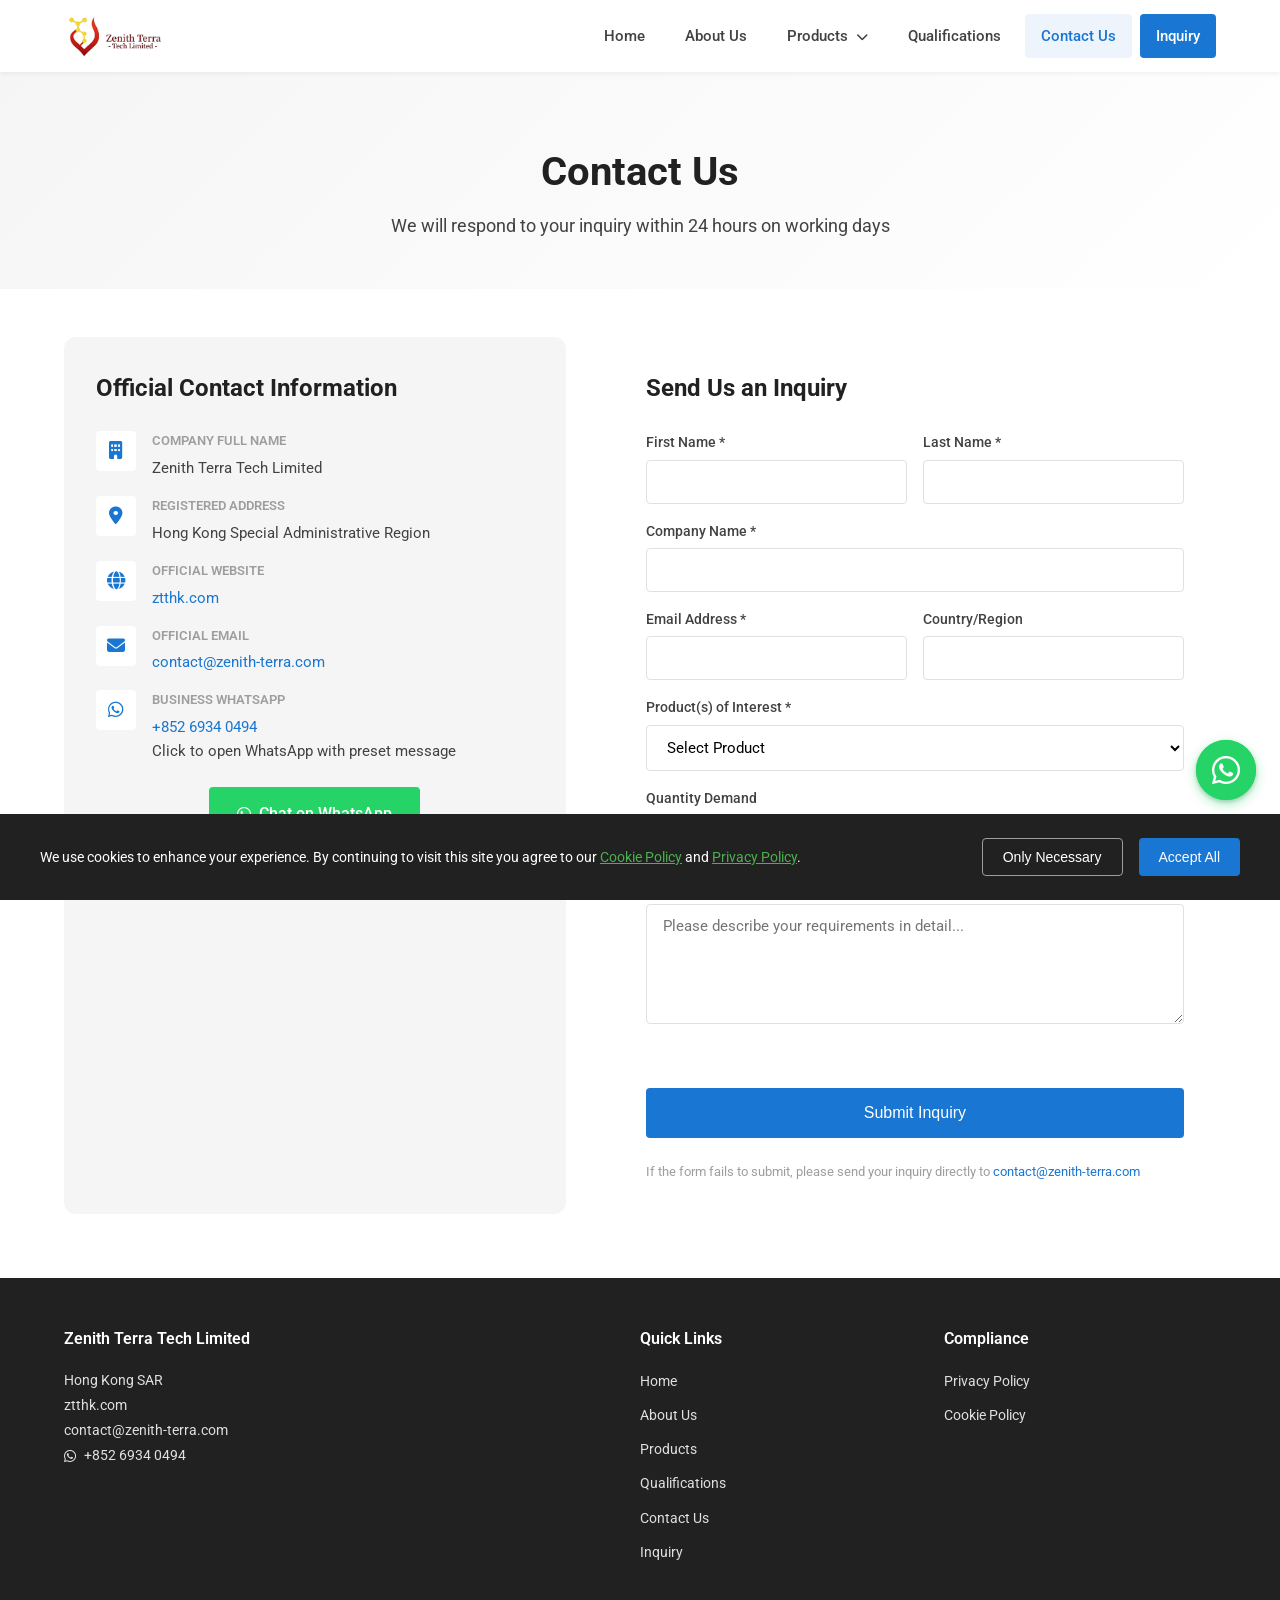
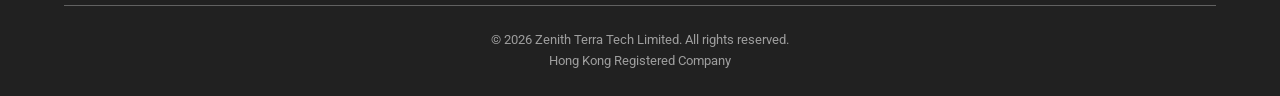
<file: contact.html>
<!DOCTYPE html>
<html lang="en">
<head>
    <meta charset="UTF-8">
    <meta name="viewport" content="width=device-width, initial-scale=1.0">
    <title>Contact Us | Zenith Terra Tech Limited | Global Biopharma Supplier</title>
    <meta name="description" content="Get in touch with Zenith Terra Tech for your biopharmaceutical ingredient sourcing needs. Typical response within 24 hours.">
    
    <link href="https://fonts.googleapis.com/css2?family=Roboto:wght@400;500;600;700&display=swap" rel="stylesheet">
    <link rel="stylesheet" href="https://cdnjs.cloudflare.com/ajax/libs/font-awesome/6.4.0/css/all.min.css">
    <link rel="stylesheet" href="styles.css">
</head>
<body>
    <!-- Cookie Consent Popup -->
    <div id="cookie-consent" class="cookie-consent">
        <div class="cookie-content">
            <p>We use cookies to enhance your experience. By continuing to visit this site you agree to our <a href="cookie-policy.html">Cookie Policy</a> and <a href="privacy-policy.html">Privacy Policy</a>.</p>
            <div class="cookie-buttons">
                <button onclick="acceptCookies('necessary')" class="btn-cookie-secondary">Only Necessary</button>
                <button onclick="acceptCookies('all')" class="btn-cookie-primary">Accept All</button>
            </div>
        </div>
    </div>

    <!-- Navigation -->
    <nav class="navbar">
        <div class="container">
            <div class="nav-brand">
                <img src="images/logo.jpg" alt="Zenith Terra Tech Limited Logo" class="nav-logo">
            </div>
            <button class="nav-toggle" id="nav-toggle" aria-label="Toggle menu">
                <i class="fas fa-bars"></i>
            </button>
            <ul class="nav-menu" id="nav-menu">
                <li><a href="index.html" class="nav-link">Home</a></li>
                <li><a href="about.html" class="nav-link">About Us</a></li>
                <li class="nav-dropdown">
                    <a href="products.html" class="nav-link">Products <i class="fas fa-chevron-down"></i></a>
                    <ul class="dropdown-menu">
                        <li><a href="cosmetic-peptides.html">Cosmetic Peptides</a></li>
                        <li><a href="nad-precursors.html">NAD+ Precursor Series</a></li>
                        <li><a href="chromatography-media.html">Chromatography Media</a></li>
                    </ul>
                </li>
                <li><a href="qualifications.html" class="nav-link">Qualifications</a></li>
                <li><a href="contact.html" class="nav-link active">Contact Us</a></li>
                <li><a href="inquiry.html" class="nav-link nav-cta">Inquiry</a></li>
            </ul>
        </div>
    </nav>

    <!-- Google Translate -->
    <div id="google_translate_element"></div>

    <!-- Page Header -->
    <section class="page-header">
        <div class="container">
            <h1>Contact Us</h1>
            <p>We will respond to your inquiry within 24 hours on working days</p>
        </div>
    </section>

    <!-- Contact Info & Form -->
    <section class="contact-section">
        <div class="container">
            <div class="contact-grid">
                <!-- Contact Information -->
                <div class="contact-info-block">
                    <h2>Official Contact Information</h2>
                    <div class="contact-details">
                        <div class="contact-item">
                            <i class="fas fa-building"></i>
                            <div>
                                <h4>Company Full Name</h4>
                                <p>Zenith Terra Tech Limited</p>
                            </div>
                        </div>
                        <div class="contact-item">
                            <i class="fas fa-map-marker-alt"></i>
                            <div>
                                <h4>Registered Address</h4>
                                <p>Hong Kong Special Administrative Region</p>
                            </div>
                        </div>
                        <div class="contact-item">
                            <i class="fas fa-globe"></i>
                            <div>
                                <h4>Official Website</h4>
                                <p><a href="https://ztthk.com">ztthk.com</a></p>
                            </div>
                        </div>
                        <div class="contact-item">
                            <i class="fas fa-envelope"></i>
                            <div>
                                <h4>Official Email</h4>
                                <p><a href="mailto:contact@zenith-terra.com">contact@zenith-terra.com</a></p>
                            </div>
                        </div>
                        <div class="contact-item">
                            <i class="fab fa-whatsapp"></i>
                            <div>
                                <h4>Business WhatsApp</h4>
                                <p><a href="https://wa.me/85269340494?text=Hi, I'm interested in your biopharmaceutical ingredients, please contact me with more details." target="_blank">+852 6934 0494</a></p>
                                <p class="contact-note">Click to open WhatsApp with preset message</p>
                            </div>
                        </div>
                    </div>
                    
                    <div class="whatsapp-cta">
                        <a href="https://wa.me/85269340494?text=Hi, I'm interested in your biopharmaceutical ingredients, please contact me with more details." class="btn btn-whatsapp" target="_blank">
                            <i class="fab fa-whatsapp"></i> Chat on WhatsApp
                        </a>
                    </div>
                </div>

                <!-- Inquiry Form -->
                <div class="contact-form-block">
                    <h2>Send Us an Inquiry</h2>
                    <form action="https://formspree.io/f/YOUR_FORM_ID" method="POST" class="contact-form" id="contact-form">
                        <div class="form-row">
                            <div class="form-group">
                                <label for="firstName">First Name *</label>
                                <input type="text" id="firstName" name="firstName" required>
                            </div>
                            <div class="form-group">
                                <label for="lastName">Last Name *</label>
                                <input type="text" id="lastName" name="lastName" required>
                            </div>
                        </div>
                        <div class="form-group">
                            <label for="company">Company Name *</label>
                            <input type="text" id="company" name="company" required>
                        </div>
                        <div class="form-row">
                            <div class="form-group">
                                <label for="email">Email Address *</label>
                                <input type="email" id="email" name="email" required>
                            </div>
                            <div class="form-group">
                                <label for="country">Country/Region</label>
                                <input type="text" id="country" name="country">
                            </div>
                        </div>
                        <div class="form-group">
                            <label for="product">Product(s) of Interest *</label>
                            <select id="product" name="product" required>
                                <option value="">Select Product</option>
                                <optgroup label="Cosmetic Peptides">
                                    <option value="Acetyl Hexapeptide-8">Acetyl Hexapeptide-8 (Argireline)</option>
                                    <option value="Palmitoyl Pentapeptide-4">Palmitoyl Pentapeptide-4 (Matrixyl)</option>
                                    <option value="Copper Peptide">Copper Peptide (GHK-Cu)</option>
                                    <option value="Palmitoyl Tripeptide-5">Palmitoyl Tripeptide-5</option>
                                    <option value="Palmitoyl Tetrapeptide-7">Palmitoyl Tetrapeptide-7</option>
                                    <option value="Oligopeptide-1">Oligopeptide-1 (EGF analog)</option>
                                </optgroup>
                                <optgroup label="NAD+ Precursor Series">
                                    <option value="NMN">NMN (β-Nicotinamide Mononucleotide)</option>
                                    <option value="NR">NR (Nicotinamide Riboside)</option>
                                    <option value="NAD+">NAD+ (Nicotinamide Adenine Dinucleotide)</option>
                                </optgroup>
                                <optgroup label="Chromatography Media">
                                    <option value="Ion Exchange">Ion Exchange Chromatography</option>
                                    <option value="Affinity">Affinity Chromatography</option>
                                    <option value="Size Exclusion">Size Exclusion Chromatography</option>
                                    <option value="High Performance">High-performance Resins</option>
                                </optgroup>
                                <option value="Multiple">Multiple Products</option>
                                <option value="Other">Other - Please specify in message</option>
                            </select>
                        </div>
                        <div class="form-group">
                            <label for="quantity">Quantity Demand</label>
                            <input type="text" id="quantity" name="quantity" placeholder="e.g., 1kg, 10kg, etc.">
                        </div>
                        <div class="form-group">
                            <label for="message">Detailed Message *</label>
                            <textarea id="message" name="message" rows="5" required placeholder="Please describe your requirements in detail..."></textarea>
                        </div>
                        
                        <!-- hCaptcha -->
                        <div class="h-captcha" data-sitekey="YOUR_HCAPTCHA_SITE_KEY"></div>
                        
                        <button type="submit" class="btn btn-primary btn-large">Submit Inquiry</button>
                        
                        <p class="form-note">If the form fails to submit, please send your inquiry directly to <a href="mailto:contact@zenith-terra.com">contact@zenith-terra.com</a></p>
                    </form>
                </div>
            </div>
        </div>
    </section>

    <!-- WhatsApp Floating Button -->
    <div class="whatsapp-float">
        <a href="https://wa.me/85269340494?text=Hi, I'm interested in your biopharmaceutical ingredients, please contact me with more details." 
           class="whatsapp-float-btn" 
           target="_blank" 
           rel="noopener noreferrer"
           aria-label="Chat on WhatsApp">
            <i class="fab fa-whatsapp"></i>
        </a>
        <span class="whatsapp-float-tooltip">Chat with us on WhatsApp</span>
    </div>

    <!-- Footer -->
    <footer class="footer">
        <div class="container">
            <div class="footer-grid">
                <div class="footer-col">
                    <h4>Zenith Terra Tech Limited</h4>
                    <p>Hong Kong SAR</p>
                    <p><a href="https://ztthk.com">ztthk.com</a></p>
                    <p><a href="mailto:contact@zenith-terra.com">contact@zenith-terra.com</a></p>
                    <p>
                        <a href="https://wa.me/85269340494" class="whatsapp-link" target="_blank">
                            <i class="fab fa-whatsapp"></i> +852 6934 0494
                        </a>
                    </p>
                </div>
                <div class="footer-col">
                    <h4>Quick Links</h4>
                    <ul>
                        <li><a href="index.html">Home</a></li>
                        <li><a href="about.html">About Us</a></li>
                        <li><a href="products.html">Products</a></li>
                        <li><a href="qualifications.html">Qualifications</a></li>
                        <li><a href="contact.html">Contact Us</a></li>
                        <li><a href="inquiry.html">Inquiry</a></li>
                    </ul>
                </div>
                <div class="footer-col">
                    <h4>Compliance</h4>
                    <ul>
                        <li><a href="privacy-policy.html">Privacy Policy</a></li>
                        <li><a href="cookie-policy.html">Cookie Policy</a></li>
                    </ul>
                </div>
            </div>
            <div class="footer-bottom">
                <p>&copy; 2026 Zenith Terra Tech Limited. All rights reserved.</p>
                <p>Hong Kong Registered Company</p>
            </div>
        </div>
    </footer>

    <script src="script.js?v=2"></script>

    <!-- Google Translate Script -->
    <script type="text/javascript">
        function googleTranslateElementInit() {
            new google.translate.TranslateElement({
                pageLanguage: 'en',
                includedLanguages: 'ar,zh-CN,zh-TW,nl,fr,de,hi,id,it,ja,ko,pl,pt,ru,es,th,tr,vi',
                layout: google.translate.TranslateElement.InlineLayout.SIMPLE,
                autoDisplay: true
            }, 'google_translate_element');
        }
    </script>
    <script type="text/javascript" src="//translate.google.com/translate_a/element.js?cb=googleTranslateElementInit" async defer></script>
</body>
</html>
</file>
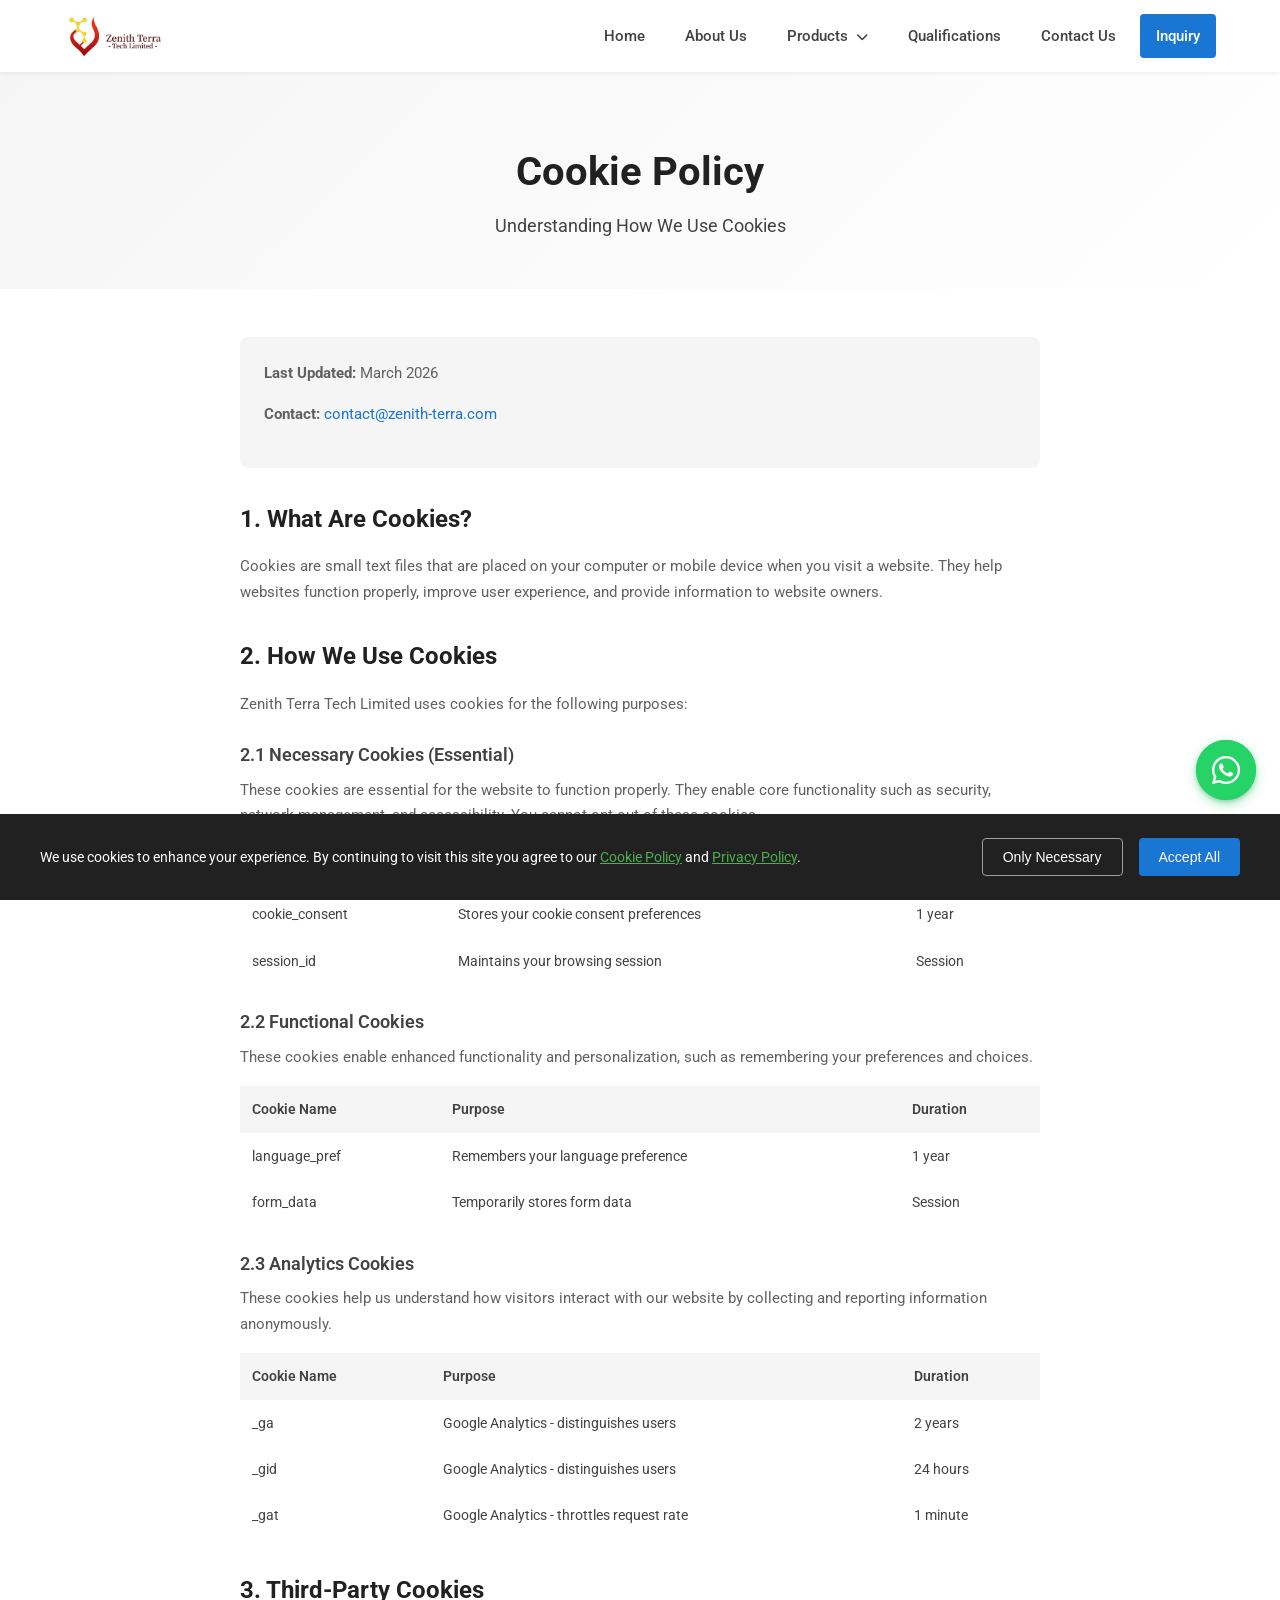
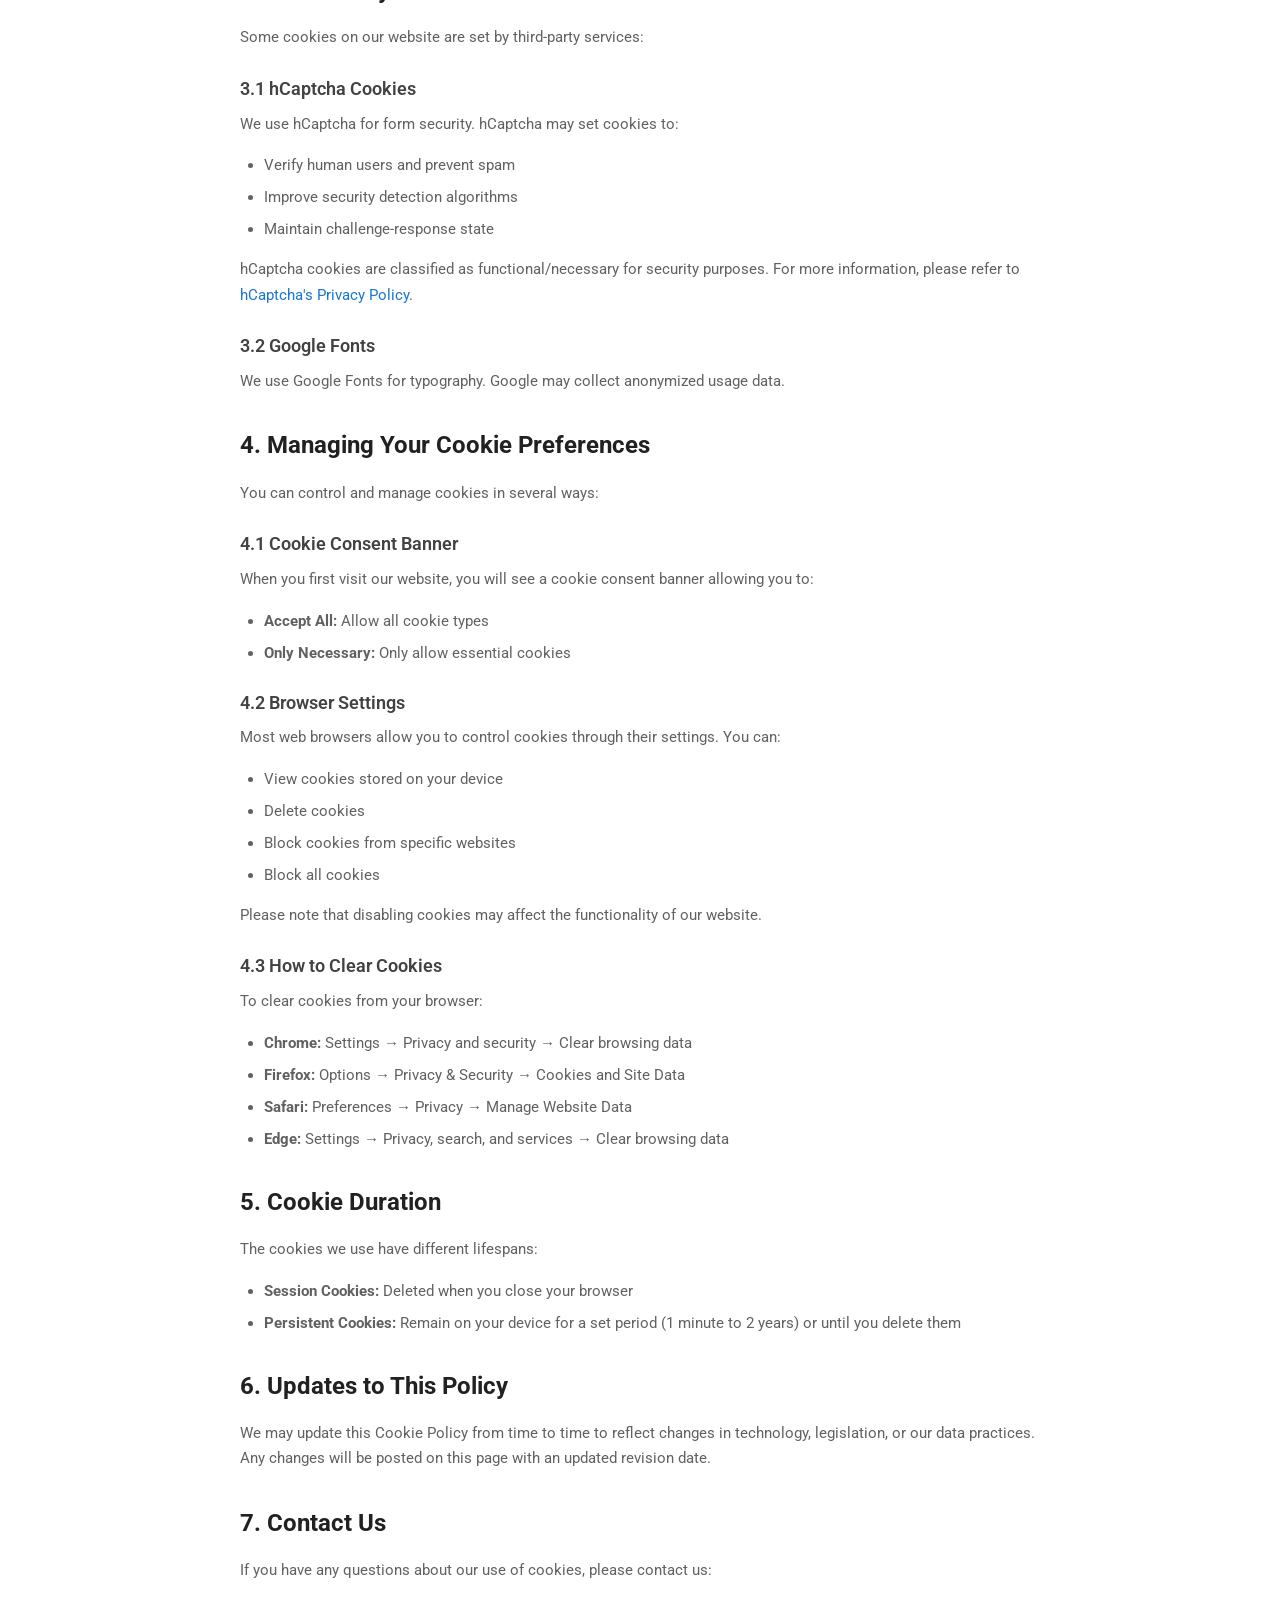
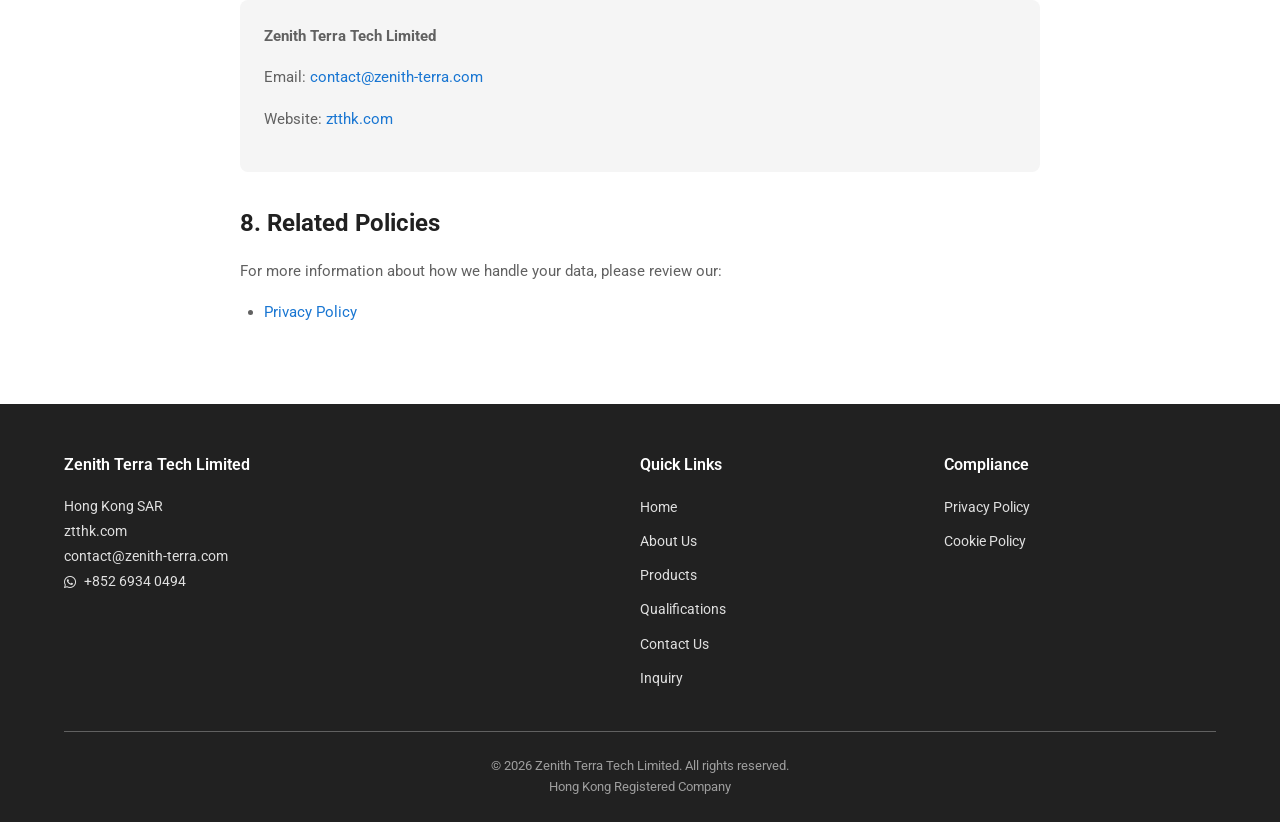
<file: cookie-policy.html>
<!DOCTYPE html>
<html lang="en">
<head>
    <meta charset="UTF-8">
    <meta name="viewport" content="width=device-width, initial-scale=1.0">
    <title>Cookie Policy | Zenith Terra Tech Limited | GDPR Compliant</title>
    <meta name="description" content="Cookie Policy for Zenith Terra Tech Limited. Learn about our use of cookies and how to manage your preferences.">
    
    <link href="https://fonts.googleapis.com/css2?family=Roboto:wght@400;500;600;700&display=swap" rel="stylesheet">
    <link rel="stylesheet" href="https://cdnjs.cloudflare.com/ajax/libs/font-awesome/6.4.0/css/all.min.css">
    <link rel="stylesheet" href="styles.css">
</head>
<body>
    <!-- Cookie Consent Popup -->
    <div id="cookie-consent" class="cookie-consent">
        <div class="cookie-content">
            <p>We use cookies to enhance your experience. By continuing to visit this site you agree to our <a href="cookie-policy.html">Cookie Policy</a> and <a href="privacy-policy.html">Privacy Policy</a>.</p>
            <div class="cookie-buttons">
                <button onclick="acceptCookies('necessary')" class="btn-cookie-secondary">Only Necessary</button>
                <button onclick="acceptCookies('all')" class="btn-cookie-primary">Accept All</button>
            </div>
        </div>
    </div>

    <!-- Navigation -->
    <nav class="navbar">
        <div class="container">
            <div class="nav-brand">
                <img src="images/logo.jpg" alt="Zenith Terra Tech Limited Logo" class="nav-logo">
            </div>
            <button class="nav-toggle" id="nav-toggle" aria-label="Toggle menu">
                <i class="fas fa-bars"></i>
            </button>
            <ul class="nav-menu" id="nav-menu">
                <li><a href="index.html" class="nav-link">Home</a></li>
                <li><a href="about.html" class="nav-link">About Us</a></li>
                <li class="nav-dropdown">
                    <a href="products.html" class="nav-link">Products <i class="fas fa-chevron-down"></i></a>
                    <ul class="dropdown-menu">
                        <li><a href="cosmetic-peptides.html">Cosmetic Peptides</a></li>
                        <li><a href="nad-precursors.html">NAD+ Precursor Series</a></li>
                        <li><a href="chromatography-media.html">Chromatography Media</a></li>
                    </ul>
                </li>
                <li><a href="qualifications.html" class="nav-link">Qualifications</a></li>
                <li><a href="contact.html" class="nav-link">Contact Us</a></li>
                <li><a href="inquiry.html" class="nav-link nav-cta">Inquiry</a></li>
            </ul>
        </div>
    </nav>

    <!-- Google Translate -->
    <div id="google_translate_element"></div>

    <!-- Page Header -->
    <section class="page-header">
        <div class="container">
            <h1>Cookie Policy</h1>
            <p>Understanding How We Use Cookies</p>
        </div>
    </section>

    <!-- Cookie Policy Content -->
    <section class="policy-content">
        <div class="container">
            <div class="policy-document">
                <div class="policy-meta">
                    <p><strong>Last Updated:</strong> March 2026</p>
                    <p><strong>Contact:</strong> <a href="mailto:contact@zenith-terra.com">contact@zenith-terra.com</a></p>
                </div>

                <h2>1. What Are Cookies?</h2>
                <p>Cookies are small text files that are placed on your computer or mobile device when you visit a website. They help websites function properly, improve user experience, and provide information to website owners.</p>

                <h2>2. How We Use Cookies</h2>
                <p>Zenith Terra Tech Limited uses cookies for the following purposes:</p>

                <h3>2.1 Necessary Cookies (Essential)</h3>
                <p>These cookies are essential for the website to function properly. They enable core functionality such as security, network management, and accessibility. You cannot opt out of these cookies.</p>
                <table class="cookie-table">
                    <thead>
                        <tr>
                            <th>Cookie Name</th>
                            <th>Purpose</th>
                            <th>Duration</th>
                        </tr>
                    </thead>
                    <tbody>
                        <tr>
                            <td>cookie_consent</td>
                            <td>Stores your cookie consent preferences</td>
                            <td>1 year</td>
                        </tr>
                        <tr>
                            <td>session_id</td>
                            <td>Maintains your browsing session</td>
                            <td>Session</td>
                        </tr>
                    </tbody>
                </table>

                <h3>2.2 Functional Cookies</h3>
                <p>These cookies enable enhanced functionality and personalization, such as remembering your preferences and choices.</p>
                <table class="cookie-table">
                    <thead>
                        <tr>
                            <th>Cookie Name</th>
                            <th>Purpose</th>
                            <th>Duration</th>
                        </tr>
                    </thead>
                    <tbody>
                        <tr>
                            <td>language_pref</td>
                            <td>Remembers your language preference</td>
                            <td>1 year</td>
                        </tr>
                        <tr>
                            <td>form_data</td>
                            <td>Temporarily stores form data</td>
                            <td>Session</td>
                        </tr>
                    </tbody>
                </table>

                <h3>2.3 Analytics Cookies</h3>
                <p>These cookies help us understand how visitors interact with our website by collecting and reporting information anonymously.</p>
                <table class="cookie-table">
                    <thead>
                        <tr>
                            <th>Cookie Name</th>
                            <th>Purpose</th>
                            <th>Duration</th>
                        </tr>
                    </thead>
                    <tbody>
                        <tr>
                            <td>_ga</td>
                            <td>Google Analytics - distinguishes users</td>
                            <td>2 years</td>
                        </tr>
                        <tr>
                            <td>_gid</td>
                            <td>Google Analytics - distinguishes users</td>
                            <td>24 hours</td>
                        </tr>
                        <tr>
                            <td>_gat</td>
                            <td>Google Analytics - throttles request rate</td>
                            <td>1 minute</td>
                        </tr>
                    </tbody>
                </table>

                <h2>3. Third-Party Cookies</h2>
                <p>Some cookies on our website are set by third-party services:</p>

                <h3>3.1 hCaptcha Cookies</h3>
                <p>We use hCaptcha for form security. hCaptcha may set cookies to:</p>
                <ul>
                    <li>Verify human users and prevent spam</li>
                    <li>Improve security detection algorithms</li>
                    <li>Maintain challenge-response state</li>
                </ul>
                <p>hCaptcha cookies are classified as functional/necessary for security purposes. For more information, please refer to <a href="https://www.hcaptcha.com/privacy" target="_blank">hCaptcha's Privacy Policy</a>.</p>

                <h3>3.2 Google Fonts</h3>
                <p>We use Google Fonts for typography. Google may collect anonymized usage data.</p>

                <h2>4. Managing Your Cookie Preferences</h2>
                <p>You can control and manage cookies in several ways:</p>

                <h3>4.1 Cookie Consent Banner</h3>
                <p>When you first visit our website, you will see a cookie consent banner allowing you to:</p>
                <ul>
                    <li><strong>Accept All:</strong> Allow all cookie types</li>
                    <li><strong>Only Necessary:</strong> Only allow essential cookies</li>
                </ul>

                <h3>4.2 Browser Settings</h3>
                <p>Most web browsers allow you to control cookies through their settings. You can:</p>
                <ul>
                    <li>View cookies stored on your device</li>
                    <li>Delete cookies</li>
                    <li>Block cookies from specific websites</li>
                    <li>Block all cookies</li>
                </ul>
                <p>Please note that disabling cookies may affect the functionality of our website.</p>

                <h3>4.3 How to Clear Cookies</h3>
                <p>To clear cookies from your browser:</p>
                <ul>
                    <li><strong>Chrome:</strong> Settings → Privacy and security → Clear browsing data</li>
                    <li><strong>Firefox:</strong> Options → Privacy & Security → Cookies and Site Data</li>
                    <li><strong>Safari:</strong> Preferences → Privacy → Manage Website Data</li>
                    <li><strong>Edge:</strong> Settings → Privacy, search, and services → Clear browsing data</li>
                </ul>

                <h2>5. Cookie Duration</h2>
                <p>The cookies we use have different lifespans:</p>
                <ul>
                    <li><strong>Session Cookies:</strong> Deleted when you close your browser</li>
                    <li><strong>Persistent Cookies:</strong> Remain on your device for a set period (1 minute to 2 years) or until you delete them</li>
                </ul>

                <h2>6. Updates to This Policy</h2>
                <p>We may update this Cookie Policy from time to time to reflect changes in technology, legislation, or our data practices. Any changes will be posted on this page with an updated revision date.</p>

                <h2>7. Contact Us</h2>
                <p>If you have any questions about our use of cookies, please contact us:</p>
                <div class="contact-block">
                    <p><strong>Zenith Terra Tech Limited</strong></p>
                    <p>Email: <a href="mailto:contact@zenith-terra.com">contact@zenith-terra.com</a></p>
                    <p>Website: <a href="https://ztthk.com">ztthk.com</a></p>
                </div>

                <h2>8. Related Policies</h2>
                <p>For more information about how we handle your data, please review our:</p>
                <ul>
                    <li><a href="privacy-policy.html">Privacy Policy</a></li>
                </ul>
            </div>
        </div>
    </section>

    <!-- WhatsApp Floating Button -->
    <div class="whatsapp-float">
        <a href="https://wa.me/85269340494?text=Hi, I'm interested in your biopharmaceutical ingredients, please contact me with more details." 
           class="whatsapp-float-btn" 
           target="_blank" 
           rel="noopener noreferrer"
           aria-label="Chat on WhatsApp">
            <i class="fab fa-whatsapp"></i>
        </a>
        <span class="whatsapp-float-tooltip">Chat with us on WhatsApp</span>
    </div>

    <!-- Footer -->
    <footer class="footer">
        <div class="container">
            <div class="footer-grid">
                <div class="footer-col">
                    <h4>Zenith Terra Tech Limited</h4>
                    <p>Hong Kong SAR</p>
                    <p><a href="https://ztthk.com">ztthk.com</a></p>
                    <p><a href="mailto:contact@zenith-terra.com">contact@zenith-terra.com</a></p>
                    <p>
                        <a href="https://wa.me/85269340494" class="whatsapp-link" target="_blank">
                            <i class="fab fa-whatsapp"></i> +852 6934 0494
                        </a>
                    </p>
                </div>
                <div class="footer-col">
                    <h4>Quick Links</h4>
                    <ul>
                        <li><a href="index.html">Home</a></li>
                        <li><a href="about.html">About Us</a></li>
                        <li><a href="products.html">Products</a></li>
                        <li><a href="qualifications.html">Qualifications</a></li>
                        <li><a href="contact.html">Contact Us</a></li>
                        <li><a href="inquiry.html">Inquiry</a></li>
                    </ul>
                </div>
                <div class="footer-col">
                    <h4>Compliance</h4>
                    <ul>
                        <li><a href="privacy-policy.html">Privacy Policy</a></li>
                        <li><a href="cookie-policy.html">Cookie Policy</a></li>
                    </ul>
                </div>
            </div>
            <div class="footer-bottom">
                <p>&copy; 2026 Zenith Terra Tech Limited. All rights reserved.</p>
                <p>Hong Kong Registered Company</p>
            </div>
        </div>
    </footer>

    <script src="script.js?v=2"></script>

    <!-- Google Translate Script -->
    <script type="text/javascript">
        function googleTranslateElementInit() {
            new google.translate.TranslateElement({
                pageLanguage: 'en',
                includedLanguages: 'ar,zh-CN,zh-TW,nl,fr,de,hi,id,it,ja,ko,pl,pt,ru,es,th,tr,vi',
                layout: google.translate.TranslateElement.InlineLayout.SIMPLE,
                autoDisplay: true
            }, 'google_translate_element');
        }
    </script>
    <script type="text/javascript" src="//translate.google.com/translate_a/element.js?cb=googleTranslateElementInit" async defer></script>
</body>
</html>
</file>
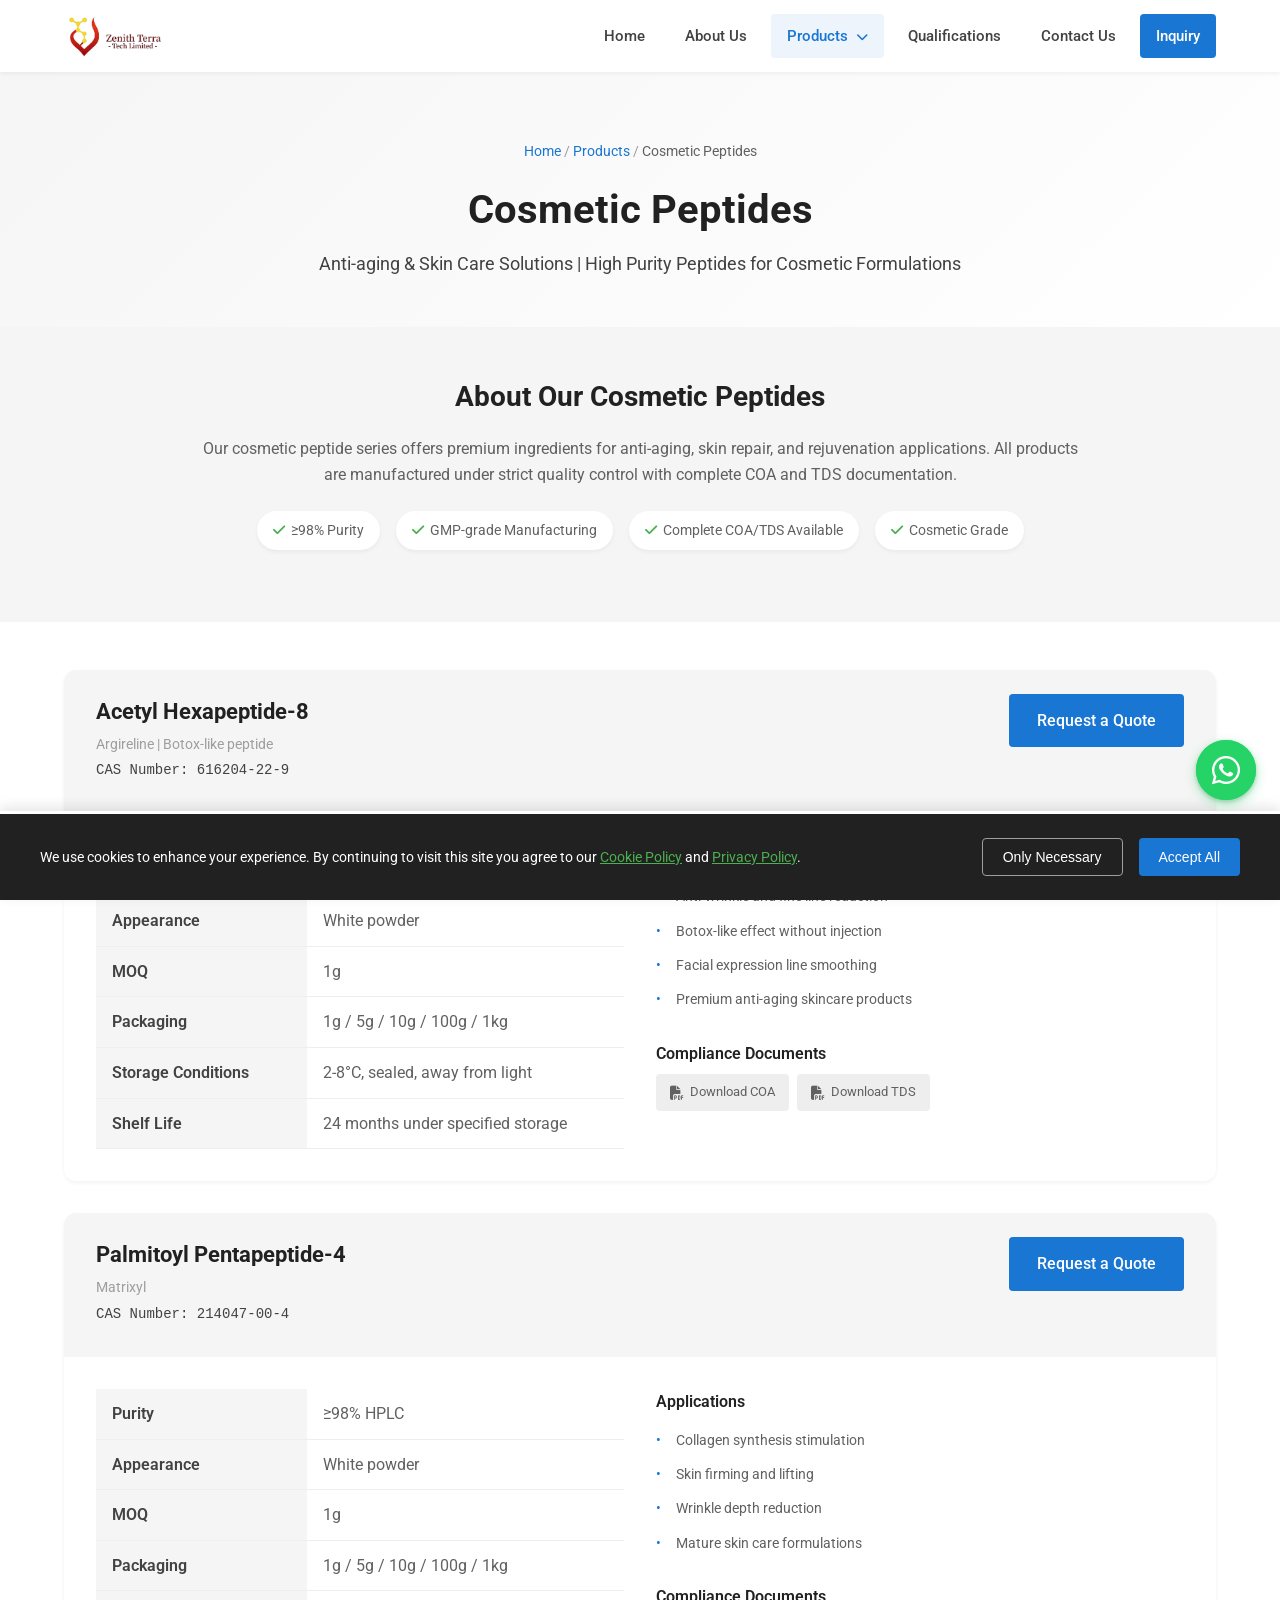
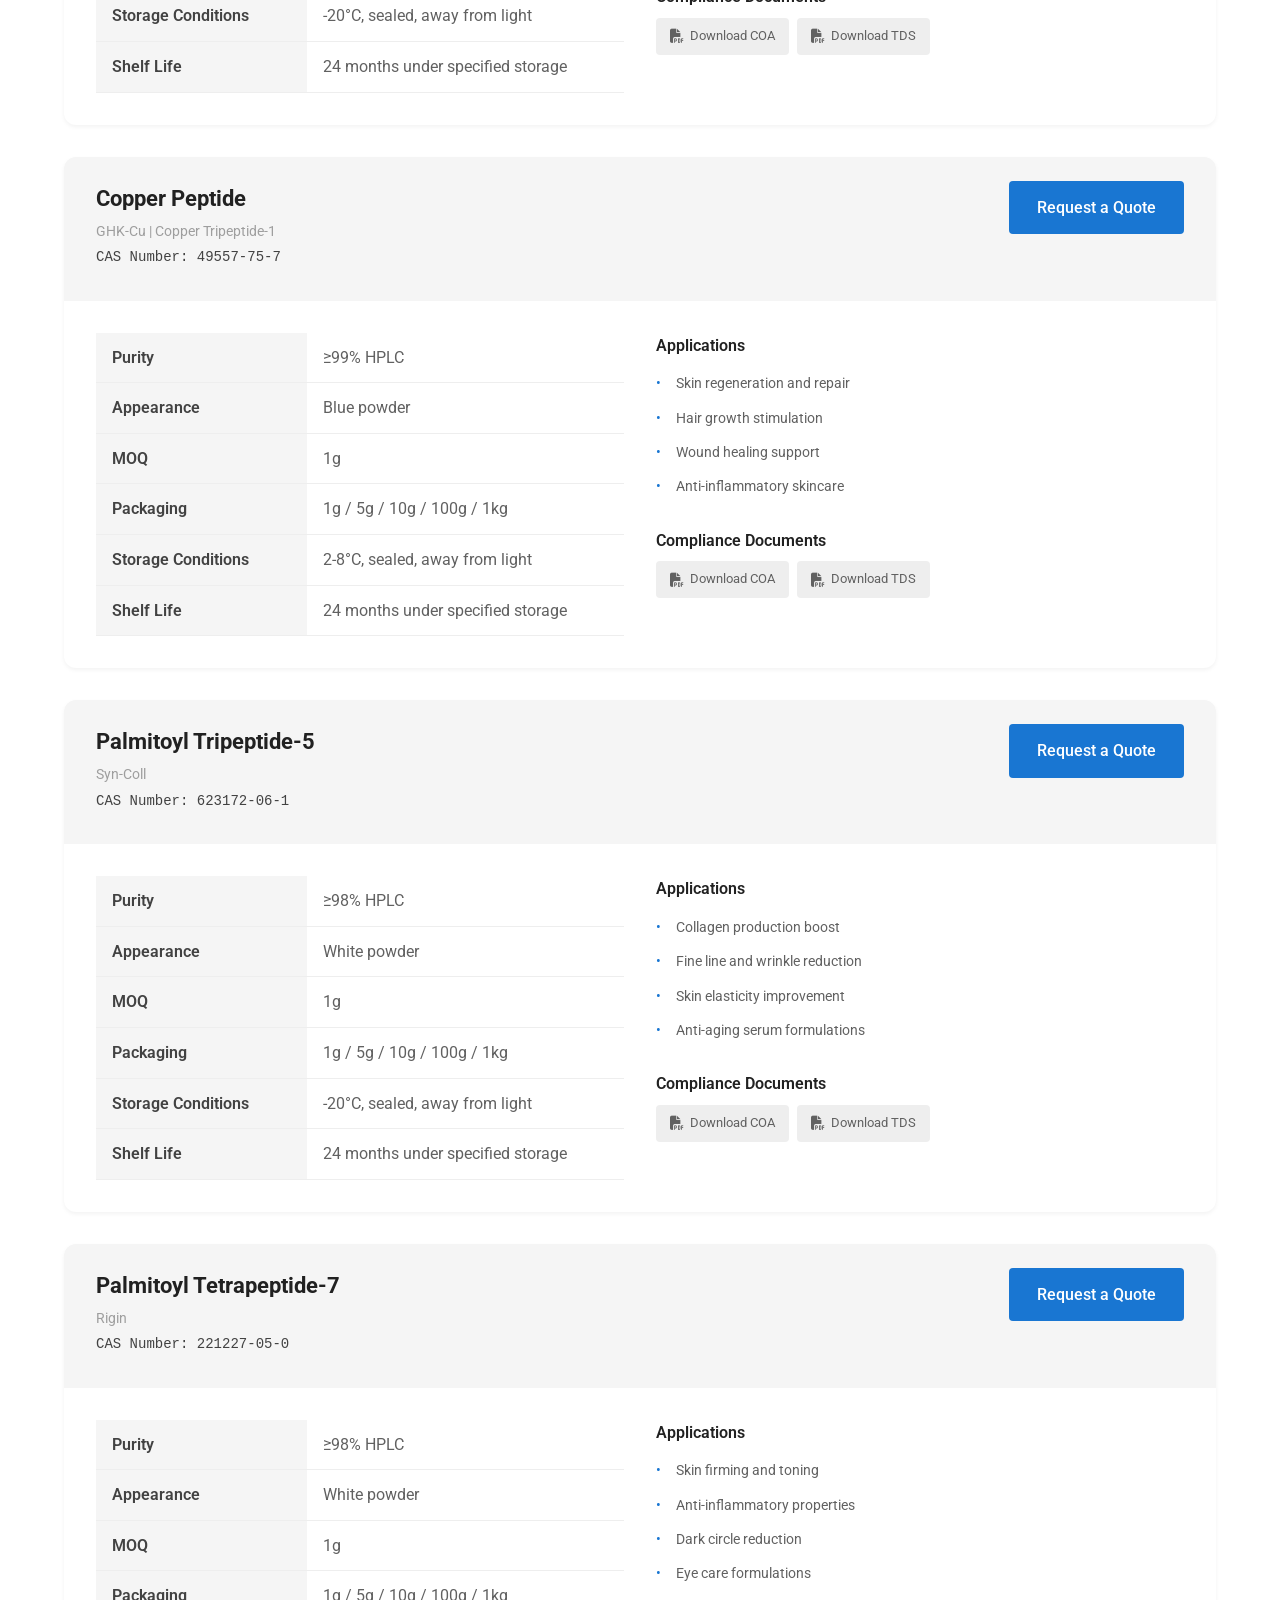
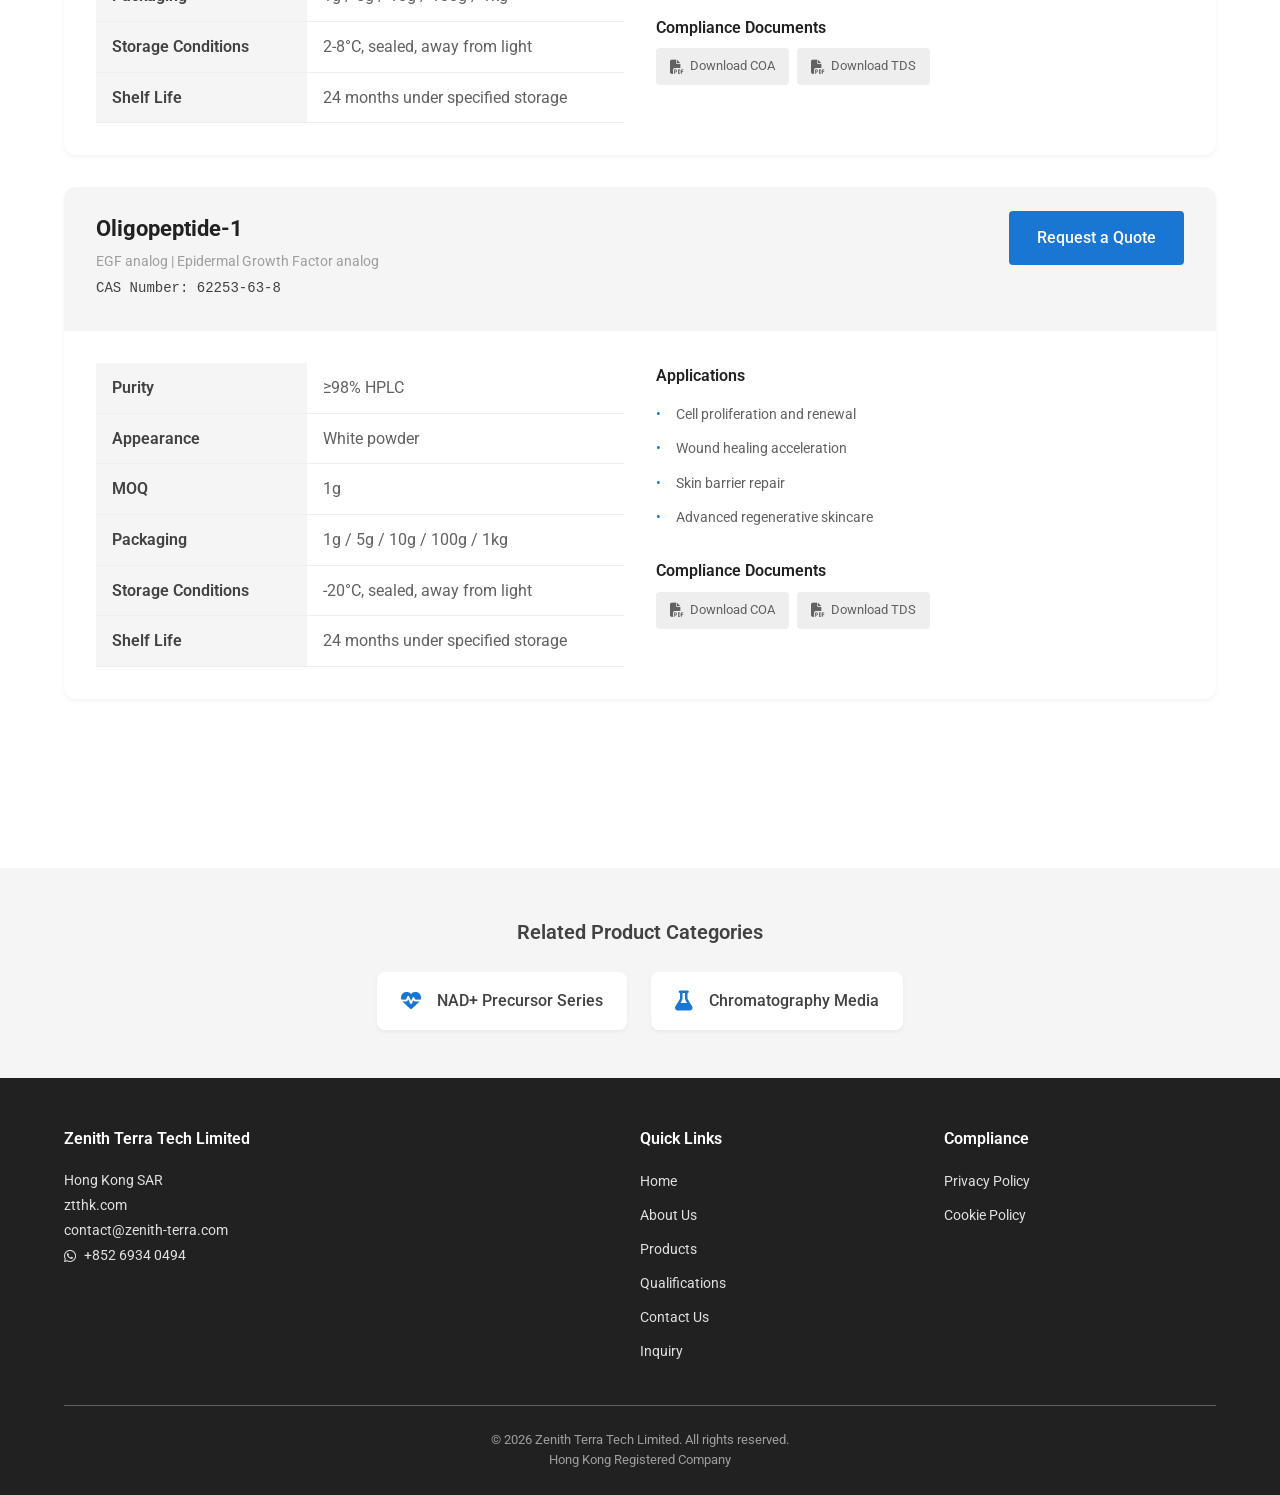
<file: cosmetic-peptides.html>
<!DOCTYPE html>
<html lang="en">
<head>
    <meta charset="UTF-8">
    <meta name="viewport" content="width=device-width, initial-scale=1.0">
    <title>Cosmetic Peptides Supplier | Argireline, Matrixyl, GHK-Cu | Zenith Terra Tech</title>
    <meta name="description" content="Premium cosmetic peptides for anti-aging & skin care, including Argireline (Acetyl Hexapeptide-8), Matrixyl, GHK-Cu. GMP-grade, high purity ingredients for cosmetic manufacturers.">
    
    <link href="https://fonts.googleapis.com/css2?family=Roboto:wght@400;500;600;700&display=swap" rel="stylesheet">
    <link rel="stylesheet" href="https://cdnjs.cloudflare.com/ajax/libs/font-awesome/6.4.0/css/all.min.css">
    <link rel="stylesheet" href="styles.css">
</head>
<body>
    <!-- Cookie Consent Popup -->
    <div id="cookie-consent" class="cookie-consent">
        <div class="cookie-content">
            <p>We use cookies to enhance your experience. By continuing to visit this site you agree to our <a href="cookie-policy.html">Cookie Policy</a> and <a href="privacy-policy.html">Privacy Policy</a>.</p>
            <div class="cookie-buttons">
                <button onclick="acceptCookies('necessary')" class="btn-cookie-secondary">Only Necessary</button>
                <button onclick="acceptCookies('all')" class="btn-cookie-primary">Accept All</button>
            </div>
        </div>
    </div>

    <!-- Navigation -->
    <nav class="navbar">
        <div class="container">
            <div class="nav-brand">
                <img src="images/logo.jpg" alt="Zenith Terra Tech Limited Logo" class="nav-logo">
            </div>
            <button class="nav-toggle" id="nav-toggle" aria-label="Toggle menu">
                <i class="fas fa-bars"></i>
            </button>
            <ul class="nav-menu" id="nav-menu">
                <li><a href="index.html" class="nav-link">Home</a></li>
                <li><a href="about.html" class="nav-link">About Us</a></li>
                <li class="nav-dropdown">
                    <a href="products.html" class="nav-link active">Products <i class="fas fa-chevron-down"></i></a>
                    <ul class="dropdown-menu">
                        <li><a href="cosmetic-peptides.html" class="active">Cosmetic Peptides</a></li>
                        <li><a href="nad-precursors.html">NAD+ Precursor Series</a></li>
                        <li><a href="chromatography-media.html">Chromatography Media</a></li>
                    </ul>
                </li>
                <li><a href="qualifications.html" class="nav-link">Qualifications</a></li>
                <li><a href="contact.html" class="nav-link">Contact Us</a></li>
                <li><a href="inquiry.html" class="nav-link nav-cta">Inquiry</a></li>
            </ul>
        </div>
    </nav>

    <!-- Google Translate -->
    <div id="google_translate_element"></div>

    <!-- Page Header -->
    <section class="page-header">
        <div class="container">
            <div class="breadcrumb">
                <a href="index.html">Home</a> / <a href="products.html">Products</a> / <span>Cosmetic Peptides</span>
            </div>
            <h1>Cosmetic Peptides</h1>
            <p>Anti-aging & Skin Care Solutions | High Purity Peptides for Cosmetic Formulations</p>
        </div>
    </section>

    <!-- Category Introduction -->
    <section class="category-detail-intro">
        <div class="container">
            <div class="intro-content">
                <h2>About Our Cosmetic Peptides</h2>
                <p>Our cosmetic peptide series offers premium ingredients for anti-aging, skin repair, and rejuvenation applications. All products are manufactured under strict quality control with complete COA and TDS documentation.</p>
                <div class="category-features">
                    <span class="feature-tag"><i class="fas fa-check"></i> ≥98% Purity</span>
                    <span class="feature-tag"><i class="fas fa-check"></i> GMP-grade Manufacturing</span>
                    <span class="feature-tag"><i class="fas fa-check"></i> Complete COA/TDS Available</span>
                    <span class="feature-tag"><i class="fas fa-check"></i> Cosmetic Grade</span>
                </div>
            </div>
        </div>
    </section>

    <!-- Products List -->
    <section class="products-list">
        <div class="container">
            <!-- Product 1: Argireline -->
            <article class="product-detail-card" id="acetyl-hexapeptide-8">
                <div class="product-header">
                    <div class="product-titles">
                        <h3>Acetyl Hexapeptide-8</h3>
                        <p class="product-aliases">Argireline | Botox-like peptide</p>
                        <p class="product-cas">CAS Number: 616204-22-9</p>
                    </div>
                    <a href="inquiry.html?product=Acetyl Hexapeptide-8" class="btn btn-primary">Request a Quote</a>
                </div>
                <div class="product-body">
                    <div class="specs-table-wrapper">
                        <table class="specs-table">
                            <tr>
                                <th>Purity</th>
                                <td>≥98% HPLC</td>
                            </tr>
                            <tr>
                                <th>Appearance</th>
                                <td>White powder</td>
                            </tr>
                            <tr>
                                <th>MOQ</th>
                                <td>1g</td>
                            </tr>
                            <tr>
                                <th>Packaging</th>
                                <td>1g / 5g / 10g / 100g / 1kg</td>
                            </tr>
                            <tr>
                                <th>Storage Conditions</th>
                                <td>2-8°C, sealed, away from light</td>
                            </tr>
                            <tr>
                                <th>Shelf Life</th>
                                <td>24 months under specified storage</td>
                            </tr>
                        </table>
                    </div>
                    <div class="product-info">
                        <h4>Applications</h4>
                        <ul>
                            <li>Anti-wrinkle and fine line reduction</li>
                            <li>Botox-like effect without injection</li>
                            <li>Facial expression line smoothing</li>
                            <li>Premium anti-aging skincare products</li>
                        </ul>
                        <h4>Compliance Documents</h4>
                        <div class="doc-links">
                            <a href="downloads/Acetyl_Hexapeptide-8_616204-22-9_COA.pdf" class="doc-link" download>
                                <i class="fas fa-file-pdf"></i> Download COA
                            </a>
                            <a href="downloads/Acetyl_Hexapeptide-8_616204-22-9_TDS.pdf" class="doc-link" download>
                                <i class="fas fa-file-pdf"></i> Download TDS
                            </a>
                        </div>
                    </div>
                </div>
            </article>

            <!-- Product 2: Matrixyl -->
            <article class="product-detail-card" id="palmitoyl-pentapeptide-4">
                <div class="product-header">
                    <div class="product-titles">
                        <h3>Palmitoyl Pentapeptide-4</h3>
                        <p class="product-aliases">Matrixyl</p>
                        <p class="product-cas">CAS Number: 214047-00-4</p>
                    </div>
                    <a href="inquiry.html?product=Palmitoyl Pentapeptide-4" class="btn btn-primary">Request a Quote</a>
                </div>
                <div class="product-body">
                    <div class="specs-table-wrapper">
                        <table class="specs-table">
                            <tr>
                                <th>Purity</th>
                                <td>≥98% HPLC</td>
                            </tr>
                            <tr>
                                <th>Appearance</th>
                                <td>White powder</td>
                            </tr>
                            <tr>
                                <th>MOQ</th>
                                <td>1g</td>
                            </tr>
                            <tr>
                                <th>Packaging</th>
                                <td>1g / 5g / 10g / 100g / 1kg</td>
                            </tr>
                            <tr>
                                <th>Storage Conditions</th>
                                <td>-20°C, sealed, away from light</td>
                            </tr>
                            <tr>
                                <th>Shelf Life</th>
                                <td>24 months under specified storage</td>
                            </tr>
                        </table>
                    </div>
                    <div class="product-info">
                        <h4>Applications</h4>
                        <ul>
                            <li>Collagen synthesis stimulation</li>
                            <li>Skin firming and lifting</li>
                            <li>Wrinkle depth reduction</li>
                            <li>Mature skin care formulations</li>
                        </ul>
                        <h4>Compliance Documents</h4>
                        <div class="doc-links">
                            <a href="downloads/Palmitoyl_Pentapeptide-4_214047-00-4_COA.pdf" class="doc-link" download>
                                <i class="fas fa-file-pdf"></i> Download COA
                            </a>
                            <a href="downloads/Palmitoyl_Pentapeptide-4_214047-00-4_TDS.pdf" class="doc-link" download>
                                <i class="fas fa-file-pdf"></i> Download TDS
                            </a>
                        </div>
                    </div>
                </div>
            </article>

            <!-- Product 3: GHK-Cu -->
            <article class="product-detail-card" id="copper-peptide">
                <div class="product-header">
                    <div class="product-titles">
                        <h3>Copper Peptide</h3>
                        <p class="product-aliases">GHK-Cu | Copper Tripeptide-1</p>
                        <p class="product-cas">CAS Number: 49557-75-7</p>
                    </div>
                    <a href="inquiry.html?product=Copper Peptide (GHK-Cu)" class="btn btn-primary">Request a Quote</a>
                </div>
                <div class="product-body">
                    <div class="specs-table-wrapper">
                        <table class="specs-table">
                            <tr>
                                <th>Purity</th>
                                <td>≥99% HPLC</td>
                            </tr>
                            <tr>
                                <th>Appearance</th>
                                <td>Blue powder</td>
                            </tr>
                            <tr>
                                <th>MOQ</th>
                                <td>1g</td>
                            </tr>
                            <tr>
                                <th>Packaging</th>
                                <td>1g / 5g / 10g / 100g / 1kg</td>
                            </tr>
                            <tr>
                                <th>Storage Conditions</th>
                                <td>2-8°C, sealed, away from light</td>
                            </tr>
                            <tr>
                                <th>Shelf Life</th>
                                <td>24 months under specified storage</td>
                            </tr>
                        </table>
                    </div>
                    <div class="product-info">
                        <h4>Applications</h4>
                        <ul>
                            <li>Skin regeneration and repair</li>
                            <li>Hair growth stimulation</li>
                            <li>Wound healing support</li>
                            <li>Anti-inflammatory skincare</li>
                        </ul>
                        <h4>Compliance Documents</h4>
                        <div class="doc-links">
                            <a href="downloads/Copper_Peptide_49557-75-7_COA.pdf" class="doc-link" download>
                                <i class="fas fa-file-pdf"></i> Download COA
                            </a>
                            <a href="downloads/Copper_Peptide_49557-75-7_TDS.pdf" class="doc-link" download>
                                <i class="fas fa-file-pdf"></i> Download TDS
                            </a>
                        </div>
                    </div>
                </div>
            </article>

            <!-- Product 4: Palmitoyl Tripeptide-5 -->
            <article class="product-detail-card" id="palmitoyl-tripeptide-5">
                <div class="product-header">
                    <div class="product-titles">
                        <h3>Palmitoyl Tripeptide-5</h3>
                        <p class="product-aliases">Syn-Coll</p>
                        <p class="product-cas">CAS Number: 623172-06-1</p>
                    </div>
                    <a href="inquiry.html?product=Palmitoyl Tripeptide-5" class="btn btn-primary">Request a Quote</a>
                </div>
                <div class="product-body">
                    <div class="specs-table-wrapper">
                        <table class="specs-table">
                            <tr>
                                <th>Purity</th>
                                <td>≥98% HPLC</td>
                            </tr>
                            <tr>
                                <th>Appearance</th>
                                <td>White powder</td>
                            </tr>
                            <tr>
                                <th>MOQ</th>
                                <td>1g</td>
                            </tr>
                            <tr>
                                <th>Packaging</th>
                                <td>1g / 5g / 10g / 100g / 1kg</td>
                            </tr>
                            <tr>
                                <th>Storage Conditions</th>
                                <td>-20°C, sealed, away from light</td>
                            </tr>
                            <tr>
                                <th>Shelf Life</th>
                                <td>24 months under specified storage</td>
                            </tr>
                        </table>
                    </div>
                    <div class="product-info">
                        <h4>Applications</h4>
                        <ul>
                            <li>Collagen production boost</li>
                            <li>Fine line and wrinkle reduction</li>
                            <li>Skin elasticity improvement</li>
                            <li>Anti-aging serum formulations</li>
                        </ul>
                        <h4>Compliance Documents</h4>
                        <div class="doc-links">
                            <a href="downloads/Palmitoyl_Tripeptide-5_623172-06-1_COA.pdf" class="doc-link" download>
                                <i class="fas fa-file-pdf"></i> Download COA
                            </a>
                            <a href="downloads/Palmitoyl_Tripeptide-5_623172-06-1_TDS.pdf" class="doc-link" download>
                                <i class="fas fa-file-pdf"></i> Download TDS
                            </a>
                        </div>
                    </div>
                </div>
            </article>

            <!-- Product 5: Palmitoyl Tetrapeptide-7 -->
            <article class="product-detail-card" id="palmitoyl-tetrapeptide-7">
                <div class="product-header">
                    <div class="product-titles">
                        <h3>Palmitoyl Tetrapeptide-7</h3>
                        <p class="product-aliases">Rigin</p>
                        <p class="product-cas">CAS Number: 221227-05-0</p>
                    </div>
                    <a href="inquiry.html?product=Palmitoyl Tetrapeptide-7" class="btn btn-primary">Request a Quote</a>
                </div>
                <div class="product-body">
                    <div class="specs-table-wrapper">
                        <table class="specs-table">
                            <tr>
                                <th>Purity</th>
                                <td>≥98% HPLC</td>
                            </tr>
                            <tr>
                                <th>Appearance</th>
                                <td>White powder</td>
                            </tr>
                            <tr>
                                <th>MOQ</th>
                                <td>1g</td>
                            </tr>
                            <tr>
                                <th>Packaging</th>
                                <td>1g / 5g / 10g / 100g / 1kg</td>
                            </tr>
                            <tr>
                                <th>Storage Conditions</th>
                                <td>2-8°C, sealed, away from light</td>
                            </tr>
                            <tr>
                                <th>Shelf Life</th>
                                <td>24 months under specified storage</td>
                            </tr>
                        </table>
                    </div>
                    <div class="product-info">
                        <h4>Applications</h4>
                        <ul>
                            <li>Skin firming and toning</li>
                            <li>Anti-inflammatory properties</li>
                            <li>Dark circle reduction</li>
                            <li>Eye care formulations</li>
                        </ul>
                        <h4>Compliance Documents</h4>
                        <div class="doc-links">
                            <a href="downloads/Palmitoyl_Tetrapeptide-7_221227-05-0_COA.pdf" class="doc-link" download>
                                <i class="fas fa-file-pdf"></i> Download COA
                            </a>
                            <a href="downloads/Palmitoyl_Tetrapeptide-7_221227-05-0_TDS.pdf" class="doc-link" download>
                                <i class="fas fa-file-pdf"></i> Download TDS
                            </a>
                        </div>
                    </div>
                </div>
            </article>

            <!-- Product 6: Oligopeptide-1 -->
            <article class="product-detail-card" id="oligopeptide-1">
                <div class="product-header">
                    <div class="product-titles">
                        <h3>Oligopeptide-1</h3>
                        <p class="product-aliases">EGF analog | Epidermal Growth Factor analog</p>
                        <p class="product-cas">CAS Number: 62253-63-8</p>
                    </div>
                    <a href="inquiry.html?product=Oligopeptide-1 (EGF analog)" class="btn btn-primary">Request a Quote</a>
                </div>
                <div class="product-body">
                    <div class="specs-table-wrapper">
                        <table class="specs-table">
                            <tr>
                                <th>Purity</th>
                                <td>≥98% HPLC</td>
                            </tr>
                            <tr>
                                <th>Appearance</th>
                                <td>White powder</td>
                            </tr>
                            <tr>
                                <th>MOQ</th>
                                <td>1g</td>
                            </tr>
                            <tr>
                                <th>Packaging</th>
                                <td>1g / 5g / 10g / 100g / 1kg</td>
                            </tr>
                            <tr>
                                <th>Storage Conditions</th>
                                <td>-20°C, sealed, away from light</td>
                            </tr>
                            <tr>
                                <th>Shelf Life</th>
                                <td>24 months under specified storage</td>
                            </tr>
                        </table>
                    </div>
                    <div class="product-info">
                        <h4>Applications</h4>
                        <ul>
                            <li>Cell proliferation and renewal</li>
                            <li>Wound healing acceleration</li>
                            <li>Skin barrier repair</li>
                            <li>Advanced regenerative skincare</li>
                        </ul>
                        <h4>Compliance Documents</h4>
                        <div class="doc-links">
                            <a href="downloads/Oligopeptide-1_62253-63-8_COA.pdf" class="doc-link" download>
                                <i class="fas fa-file-pdf"></i> Download COA
                            </a>
                            <a href="downloads/Oligopeptide-1_62253-63-8_TDS.pdf" class="doc-link" download>
                                <i class="fas fa-file-pdf"></i> Download TDS
                            </a>
                        </div>
                    </div>
                </div>
            </article>
        </div>
    </section>

    <!-- Sticky CTA -->
    <div class="sticky-cta">
        <a href="inquiry.html?category=Cosmetic Peptides" class="btn btn-primary btn-large">
            <i class="fas fa-envelope"></i> Request Quote for Cosmetic Peptides
        </a>
    </div>

    <!-- Related Categories -->
    <section class="related-categories">
        <div class="container">
            <h3>Related Product Categories</h3>
            <div class="related-grid">
                <a href="nad-precursors.html" class="related-card">
                    <i class="fas fa-heartbeat"></i>
                    <span>NAD+ Precursor Series</span>
                </a>
                <a href="chromatography-media.html" class="related-card">
                    <i class="fas fa-flask"></i>
                    <span>Chromatography Media</span>
                </a>
            </div>
        </div>
    </section>

    <!-- WhatsApp Floating Button -->
    <div class="whatsapp-float">
        <a href="https://wa.me/85269340494?text=Hi, I'm interested in your biopharmaceutical ingredients, please contact me with more details." 
           class="whatsapp-float-btn" 
           target="_blank" 
           rel="noopener noreferrer"
           aria-label="Chat on WhatsApp">
            <i class="fab fa-whatsapp"></i>
        </a>
        <span class="whatsapp-float-tooltip">Chat with us on WhatsApp</span>
    </div>

    <!-- Footer -->
    <footer class="footer">
        <div class="container">
            <div class="footer-grid">
                <div class="footer-col">
                    <h4>Zenith Terra Tech Limited</h4>
                    <p>Hong Kong SAR</p>
                    <p><a href="https://ztthk.com">ztthk.com</a></p>
                    <p><a href="mailto:contact@zenith-terra.com">contact@zenith-terra.com</a></p>
                    <p>
                        <a href="https://wa.me/85269340494" class="whatsapp-link" target="_blank">
                            <i class="fab fa-whatsapp"></i> +852 6934 0494
                        </a>
                    </p>
                </div>
                <div class="footer-col">
                    <h4>Quick Links</h4>
                    <ul>
                        <li><a href="index.html">Home</a></li>
                        <li><a href="about.html">About Us</a></li>
                        <li><a href="products.html">Products</a></li>
                        <li><a href="qualifications.html">Qualifications</a></li>
                        <li><a href="contact.html">Contact Us</a></li>
                        <li><a href="inquiry.html">Inquiry</a></li>
                    </ul>
                </div>
                <div class="footer-col">
                    <h4>Compliance</h4>
                    <ul>
                        <li><a href="privacy-policy.html">Privacy Policy</a></li>
                        <li><a href="cookie-policy.html">Cookie Policy</a></li>
                    </ul>
                </div>
            </div>
            <div class="footer-bottom">
                <p>&copy; 2026 Zenith Terra Tech Limited. All rights reserved.</p>
                <p>Hong Kong Registered Company</p>
            </div>
        </div>
    </footer>

    <script src="script.js?v=2"></script>

    <!-- Google Translate Script -->
    <script type="text/javascript">
        function googleTranslateElementInit() {
            new google.translate.TranslateElement({
                pageLanguage: 'en',
                includedLanguages: 'ar,zh-CN,zh-TW,nl,fr,de,hi,id,it,ja,ko,pl,pt,ru,es,th,tr,vi',
                layout: google.translate.TranslateElement.InlineLayout.SIMPLE,
                autoDisplay: true
            }, 'google_translate_element');
        }
    </script>
    <script type="text/javascript" src="//translate.google.com/translate_a/element.js?cb=googleTranslateElementInit" async defer></script>
</body>
</html>
</file>
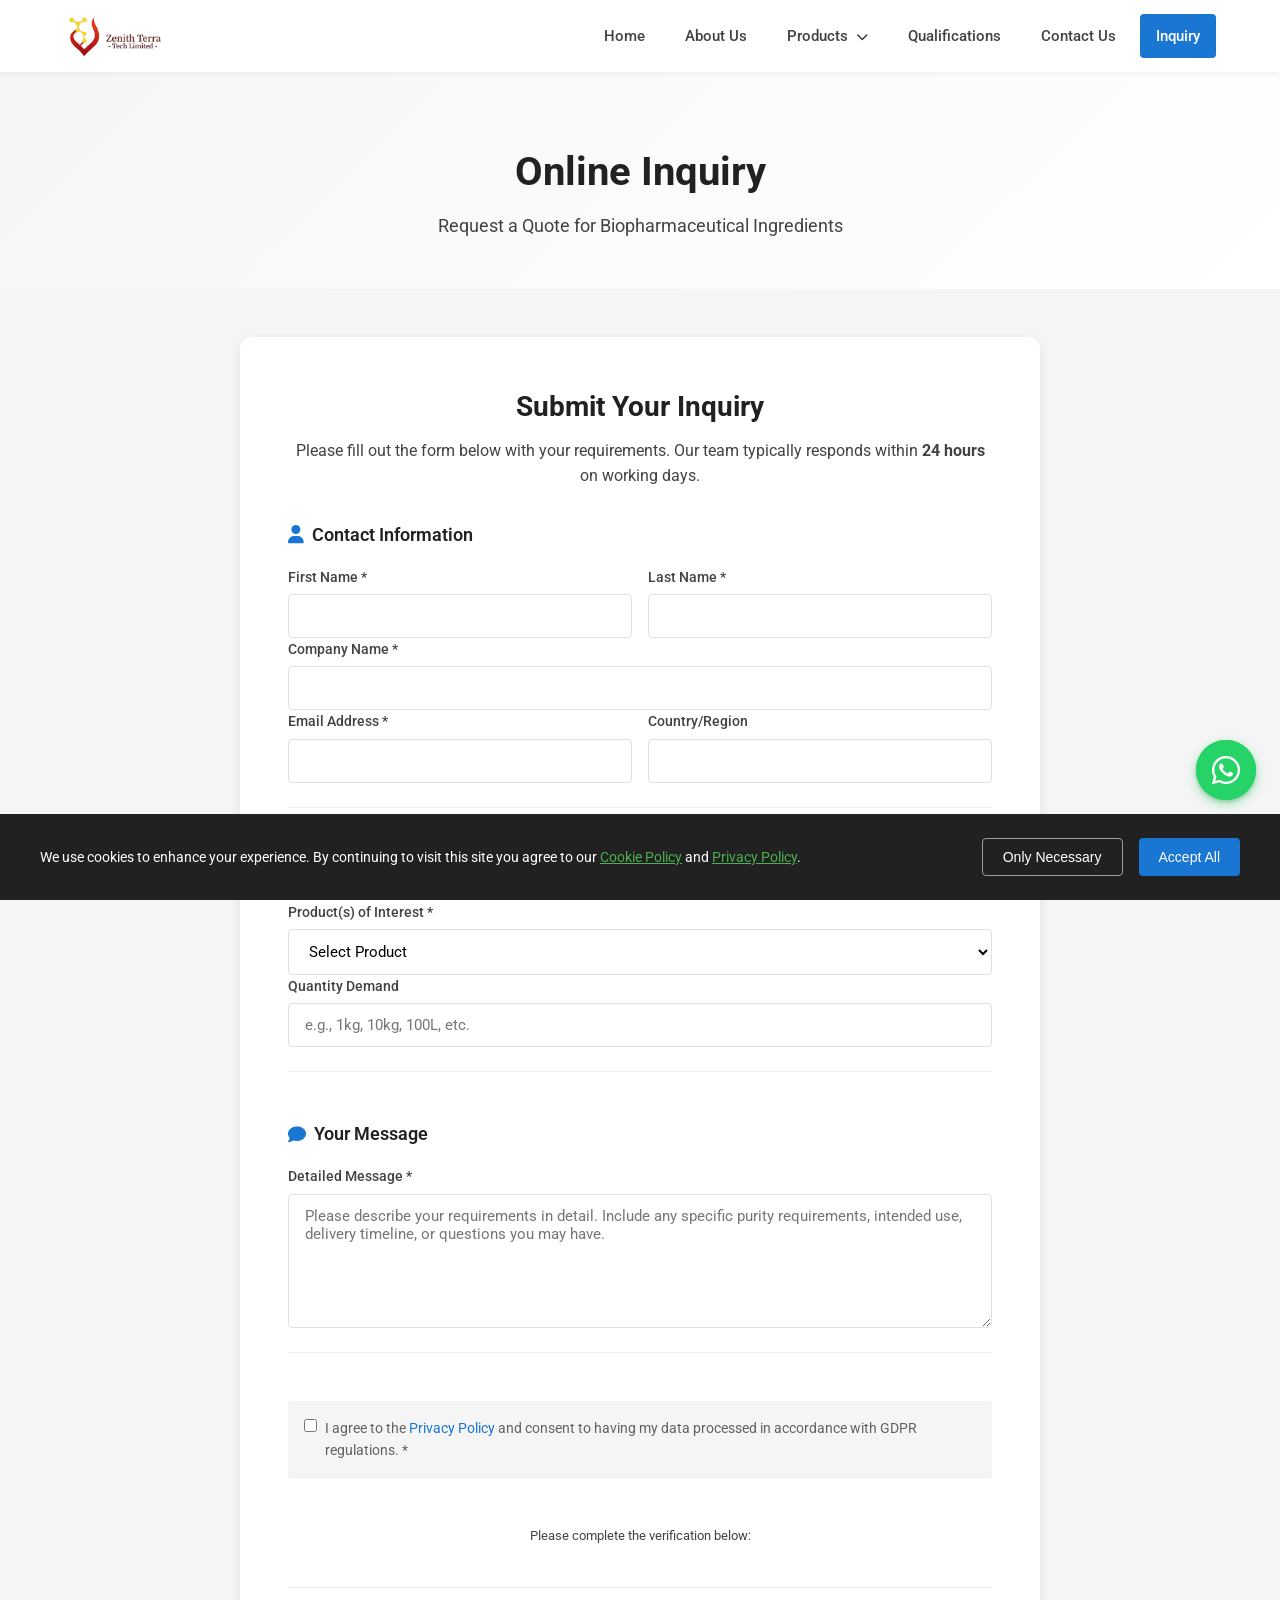
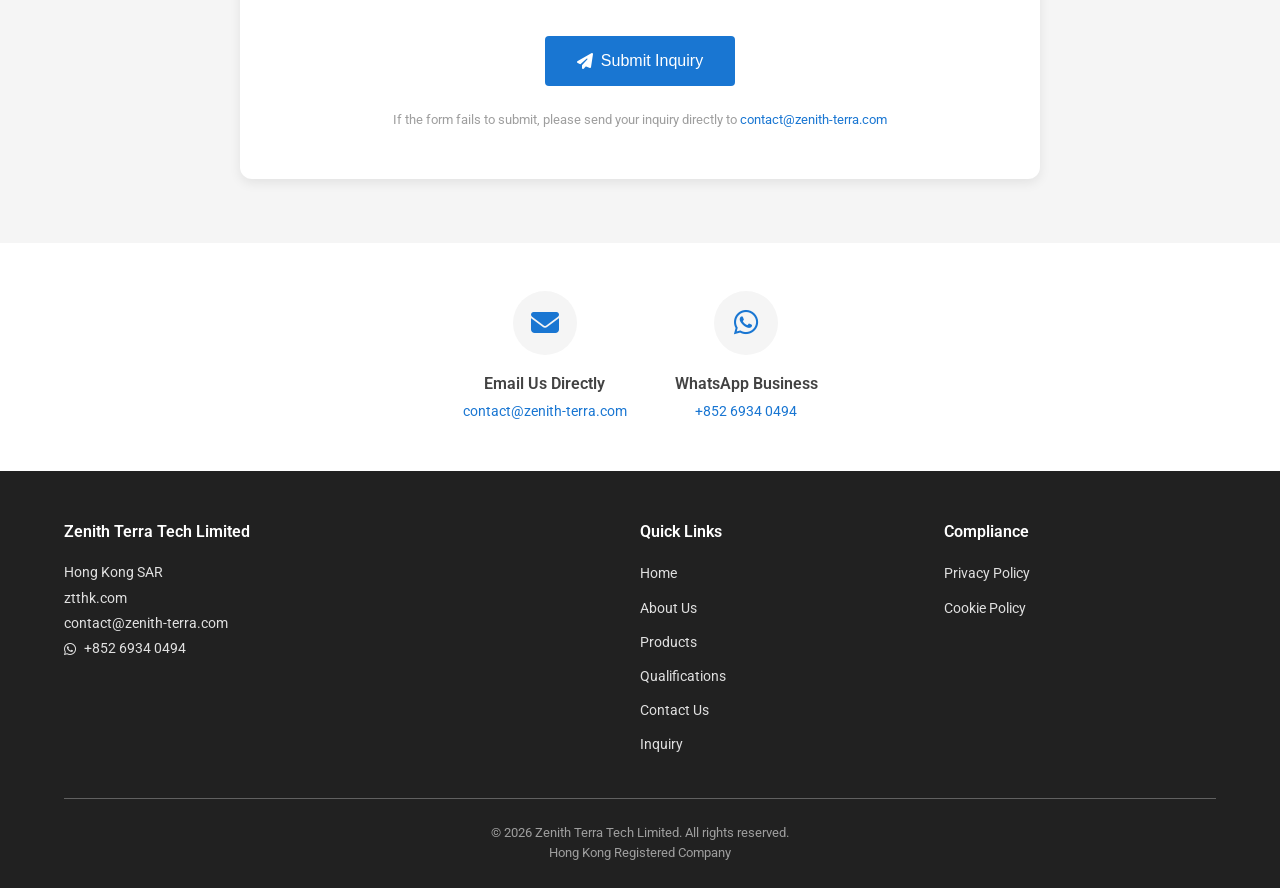
<file: inquiry.html>
<!DOCTYPE html>
<html lang="en">
<head>
    <meta charset="UTF-8">
    <meta name="viewport" content="width=device-width, initial-scale=1.0">
    <title>Online Inquiry | Request a Quote | Zenith Terra Tech Limited</title>
    <meta name="description" content="Submit your inquiry for biopharmaceutical ingredients. We typically respond within 24 hours. High purity cosmetic peptides, NAD+ precursors, chromatography media.">
    
    <link href="https://fonts.googleapis.com/css2?family=Roboto:wght@400;500;600;700&display=swap" rel="stylesheet">
    <link rel="stylesheet" href="https://cdnjs.cloudflare.com/ajax/libs/font-awesome/6.4.0/css/all.min.css">
    <link rel="stylesheet" href="styles.css">
    
    <!-- hCaptcha -->
    <script src="https://js.hcaptcha.com/1/api.js" async defer></script>
</head>
<body>
    <!-- Cookie Consent Popup -->
    <div id="cookie-consent" class="cookie-consent">
        <div class="cookie-content">
            <p>We use cookies to enhance your experience. By continuing to visit this site you agree to our <a href="cookie-policy.html">Cookie Policy</a> and <a href="privacy-policy.html">Privacy Policy</a>.</p>
            <div class="cookie-buttons">
                <button onclick="acceptCookies('necessary')" class="btn-cookie-secondary">Only Necessary</button>
                <button onclick="acceptCookies('all')" class="btn-cookie-primary">Accept All</button>
            </div>
        </div>
    </div>

    <!-- Navigation -->
    <nav class="navbar">
        <div class="container">
            <div class="nav-brand">
                <img src="images/logo.jpg" alt="Zenith Terra Tech Limited Logo" class="nav-logo">
            </div>
            <button class="nav-toggle" id="nav-toggle" aria-label="Toggle menu">
                <i class="fas fa-bars"></i>
            </button>
            <ul class="nav-menu" id="nav-menu">
                <li><a href="index.html" class="nav-link">Home</a></li>
                <li><a href="about.html" class="nav-link">About Us</a></li>
                <li class="nav-dropdown">
                    <a href="products.html" class="nav-link">Products <i class="fas fa-chevron-down"></i></a>
                    <ul class="dropdown-menu">
                        <li><a href="cosmetic-peptides.html">Cosmetic Peptides</a></li>
                        <li><a href="nad-precursors.html">NAD+ Precursor Series</a></li>
                        <li><a href="chromatography-media.html">Chromatography Media</a></li>
                    </ul>
                </li>
                <li><a href="qualifications.html" class="nav-link">Qualifications</a></li>
                <li><a href="contact.html" class="nav-link">Contact Us</a></li>
                <li><a href="inquiry.html" class="nav-link nav-cta active">Inquiry</a></li>
            </ul>
        </div>
    </nav>

    <!-- Google Translate -->
    <div id="google_translate_element"></div>

    <!-- Page Header -->
    <section class="page-header">
        <div class="container">
            <h1>Online Inquiry</h1>
            <p>Request a Quote for Biopharmaceutical Ingredients</p>
        </div>
    </section>

    <!-- Inquiry Form Section -->
    <section class="inquiry-section">
        <div class="container">
            <div class="inquiry-container">
                <div class="inquiry-intro">
                    <h2>Submit Your Inquiry</h2>
                    <p>Please fill out the form below with your requirements. Our team typically responds within <strong>24 hours</strong> on working days.</p>
                </div>
                
                <form action="https://formspree.io/f/YOUR_FORM_ID" method="POST" class="inquiry-form-full" id="inquiry-form">
                    <!-- Personal Information -->
                    <div class="form-section">
                        <h3><i class="fas fa-user"></i> Contact Information</h3>
                        <div class="form-row">
                            <div class="form-group">
                                <label for="firstName">First Name *</label>
                                <input type="text" id="firstName" name="firstName" required>
                            </div>
                            <div class="form-group">
                                <label for="lastName">Last Name *</label>
                                <input type="text" id="lastName" name="lastName" required>
                            </div>
                        </div>
                        <div class="form-group">
                            <label for="company">Company Name *</label>
                            <input type="text" id="company" name="company" required>
                        </div>
                        <div class="form-row">
                            <div class="form-group">
                                <label for="email">Email Address *</label>
                                <input type="email" id="email" name="email" required>
                            </div>
                            <div class="form-group">
                                <label for="country">Country/Region</label>
                                <input type="text" id="country" name="country">
                            </div>
                        </div>
                    </div>

                    <!-- Product Selection -->
                    <div class="form-section">
                        <h3><i class="fas fa-flask"></i> Product Information</h3>
                        <div class="form-group">
                            <label for="product">Product(s) of Interest *</label>
                            <select id="product" name="product" required>
                                <option value="">Select Product</option>
                                <optgroup label="I. Cosmetic Peptides">
                                    <option value="Acetyl Hexapeptide-8">Acetyl Hexapeptide-8 (Argireline / Botox-like peptide) - CAS: 616204-22-9</option>
                                    <option value="Palmitoyl Pentapeptide-4">Palmitoyl Pentapeptide-4 (Matrixyl) - CAS: 214047-00-4</option>
                                    <option value="Copper Peptide">Copper Peptide (GHK-Cu) - CAS: 49557-75-7</option>
                                    <option value="Palmitoyl Tripeptide-5">Palmitoyl Tripeptide-5 - CAS: 623172-06-1</option>
                                    <option value="Palmitoyl Tetrapeptide-7">Palmitoyl Tetrapeptide-7 - CAS: 221227-05-0</option>
                                    <option value="Oligopeptide-1">Oligopeptide-1 (EGF analog) - CAS: 62253-63-8</option>
                                </optgroup>
                                <optgroup label="II. NAD+ Precursor Series">
                                    <option value="NMN">NMN (β-Nicotinamide Mononucleotide) - CAS: 1094-61-7</option>
                                    <option value="NR">NR (Nicotinamide Riboside) - CAS: 1341-23-7</option>
                                    <option value="NAD+">NAD+ (Nicotinamide Adenine Dinucleotide) - CAS: 53-84-9</option>
                                </optgroup>
                                <optgroup label="III. Chromatography Media">
                                    <option value="Ion Exchange">Ion Exchange Chromatography Media</option>
                                    <option value="Affinity">Affinity Chromatography Media</option>
                                    <option value="Size Exclusion">Size Exclusion Chromatography Media</option>
                                    <option value="High Performance">High-performance Chromatographic Resins</option>
                                </optgroup>
                                <option value="Multiple">Multiple Products - Please specify</option>
                                <option value="Other">Other - Please specify in message</option>
                            </select>
                        </div>
                        <div class="form-group">
                            <label for="quantity">Quantity Demand</label>
                            <input type="text" id="quantity" name="quantity" placeholder="e.g., 1kg, 10kg, 100L, etc.">
                        </div>
                    </div>

                    <!-- Message -->
                    <div class="form-section">
                        <h3><i class="fas fa-comment"></i> Your Message</h3>
                        <div class="form-group">
                            <label for="message">Detailed Message *</label>
                            <textarea id="message" name="message" rows="6" required placeholder="Please describe your requirements in detail. Include any specific purity requirements, intended use, delivery timeline, or questions you may have."></textarea>
                        </div>
                    </div>

                    <!-- Privacy Consent -->
                    <div class="form-section privacy-consent">
                        <label class="checkbox-label">
                            <input type="checkbox" name="privacy" required>
                            <span>I agree to the <a href="privacy-policy.html">Privacy Policy</a> and consent to having my data processed in accordance with GDPR regulations. *</span>
                        </label>
                    </div>

                    <!-- hCaptcha -->
                    <div class="form-section captcha-section">
                        <p class="captcha-note">Please complete the verification below:</p>
                        <div class="h-captcha" data-sitekey="YOUR_HCAPTCHA_SITE_KEY"></div>
                    </div>

                    <!-- Submit -->
                    <div class="form-submit">
                        <button type="submit" class="btn btn-primary btn-large">
                            <i class="fas fa-paper-plane"></i> Submit Inquiry
                        </button>
                    </div>

                    <p class="form-note centered">If the form fails to submit, please send your inquiry directly to <a href="mailto:contact@zenith-terra.com">contact@zenith-terra.com</a></p>
                </form>
            </div>
        </div>
    </section>

    <!-- Alternative Contact -->
    <section class="alt-contact">
        <div class="container">
            <div class="alt-contact-grid">
                <div class="alt-contact-item">
                    <i class="fas fa-envelope"></i>
                    <h4>Email Us Directly</h4>
                    <p><a href="mailto:contact@zenith-terra.com">contact@zenith-terra.com</a></p>
                </div>
                <div class="alt-contact-item">
                    <i class="fab fa-whatsapp"></i>
                    <h4>WhatsApp Business</h4>
                    <p><a href="https://wa.me/85269340494?text=Hi, I'm interested in your biopharmaceutical ingredients, please contact me with more details." target="_blank">+852 6934 0494</a></p>
                </div>
            </div>
        </div>
    </section>

    <!-- WhatsApp Floating Button -->
    <div class="whatsapp-float">
        <a href="https://wa.me/85269340494?text=Hi, I'm interested in your biopharmaceutical ingredients, please contact me with more details." 
           class="whatsapp-float-btn" 
           target="_blank" 
           rel="noopener noreferrer"
           aria-label="Chat on WhatsApp">
            <i class="fab fa-whatsapp"></i>
        </a>
        <span class="whatsapp-float-tooltip">Chat with us on WhatsApp</span>
    </div>

    <!-- Footer -->
    <footer class="footer">
        <div class="container">
            <div class="footer-grid">
                <div class="footer-col">
                    <h4>Zenith Terra Tech Limited</h4>
                    <p>Hong Kong SAR</p>
                    <p><a href="https://ztthk.com">ztthk.com</a></p>
                    <p><a href="mailto:contact@zenith-terra.com">contact@zenith-terra.com</a></p>
                    <p>
                        <a href="https://wa.me/85269340494" class="whatsapp-link" target="_blank">
                            <i class="fab fa-whatsapp"></i> +852 6934 0494
                        </a>
                    </p>
                </div>
                <div class="footer-col">
                    <h4>Quick Links</h4>
                    <ul>
                        <li><a href="index.html">Home</a></li>
                        <li><a href="about.html">About Us</a></li>
                        <li><a href="products.html">Products</a></li>
                        <li><a href="qualifications.html">Qualifications</a></li>
                        <li><a href="contact.html">Contact Us</a></li>
                        <li><a href="inquiry.html">Inquiry</a></li>
                    </ul>
                </div>
                <div class="footer-col">
                    <h4>Compliance</h4>
                    <ul>
                        <li><a href="privacy-policy.html">Privacy Policy</a></li>
                        <li><a href="cookie-policy.html">Cookie Policy</a></li>
                    </ul>
                </div>
            </div>
            <div class="footer-bottom">
                <p>&copy; 2026 Zenith Terra Tech Limited. All rights reserved.</p>
                <p>Hong Kong Registered Company</p>
            </div>
        </div>
    </footer>

    <script src="script.js?v=2"></script>

    <!-- Google Translate Script -->
    <script type="text/javascript">
        function googleTranslateElementInit() {
            new google.translate.TranslateElement({
                pageLanguage: 'en',
                includedLanguages: 'ar,zh-CN,zh-TW,nl,fr,de,hi,id,it,ja,ko,pl,pt,ru,es,th,tr,vi',
                layout: google.translate.TranslateElement.InlineLayout.SIMPLE,
                autoDisplay: true
            }, 'google_translate_element');
        }
    </script>
    <script type="text/javascript" src="//translate.google.com/translate_a/element.js?cb=googleTranslateElementInit" async defer></script>
</body>
</html>
</file>
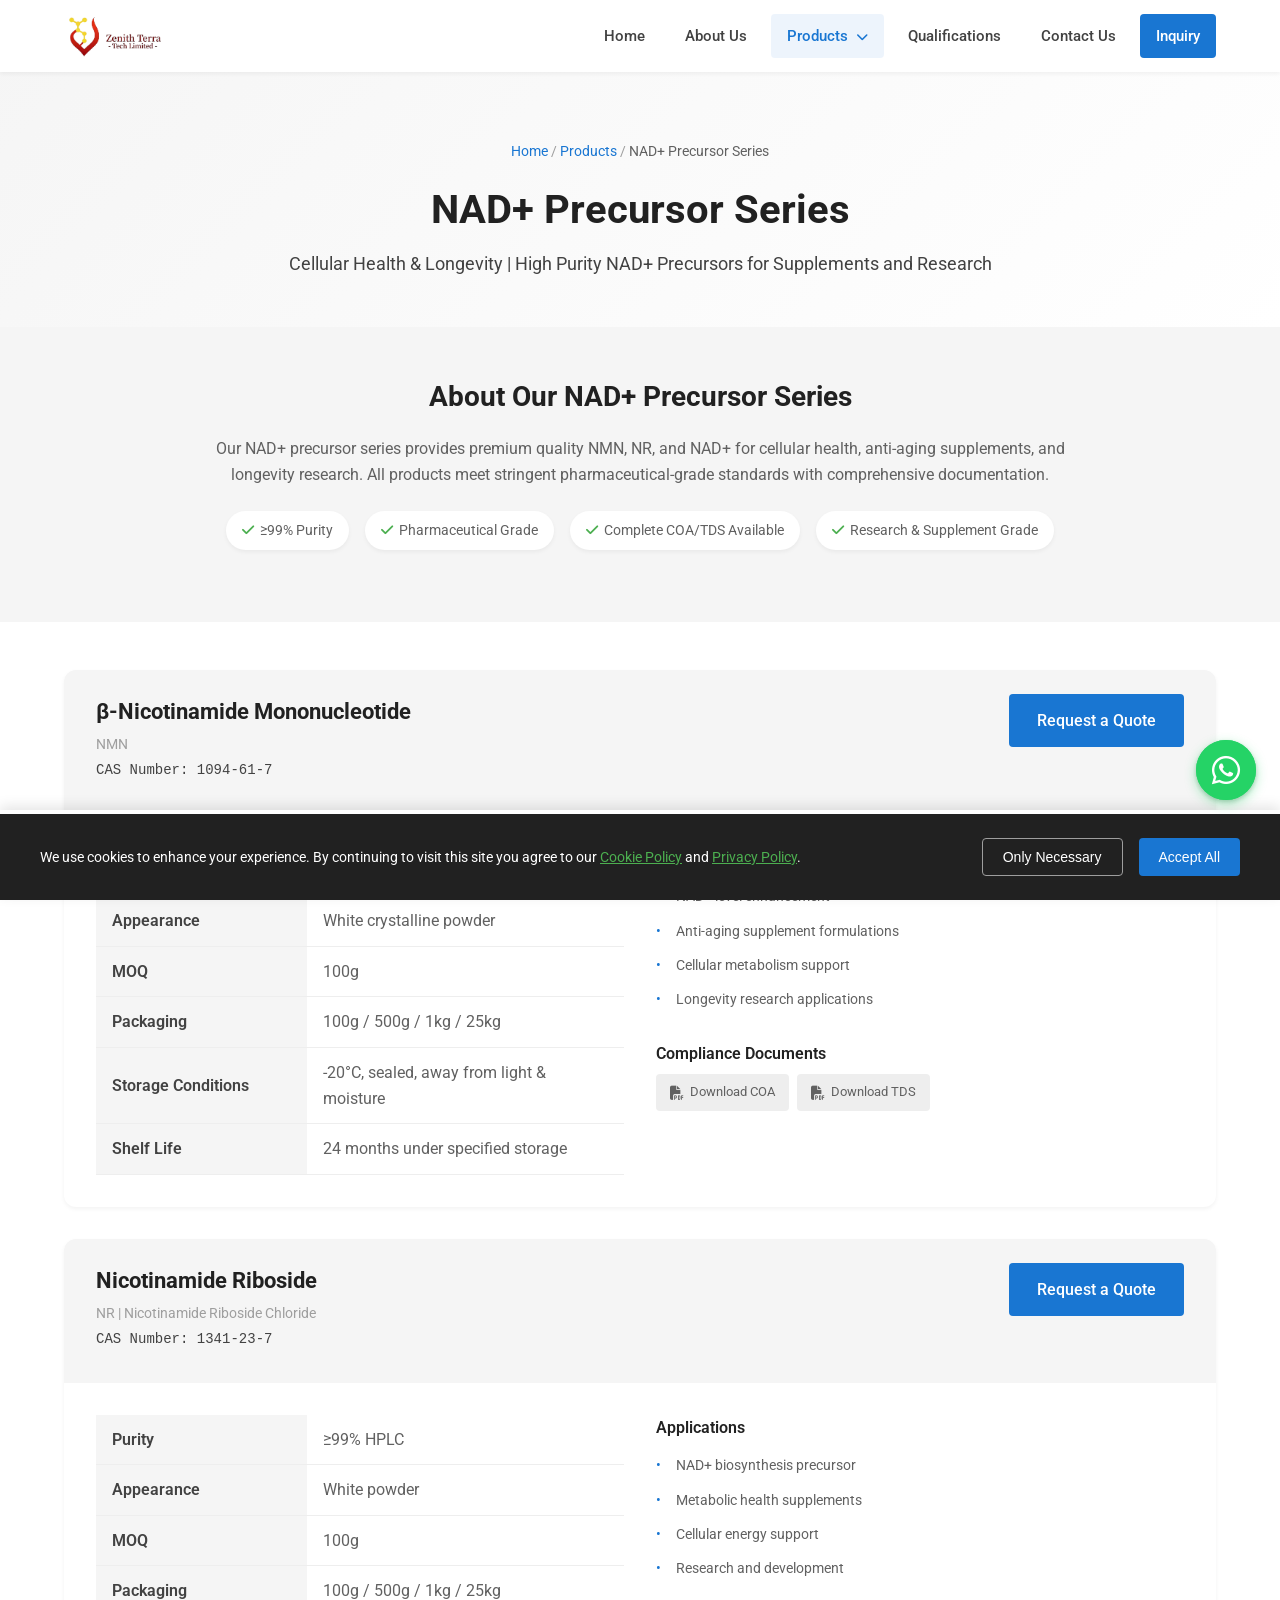
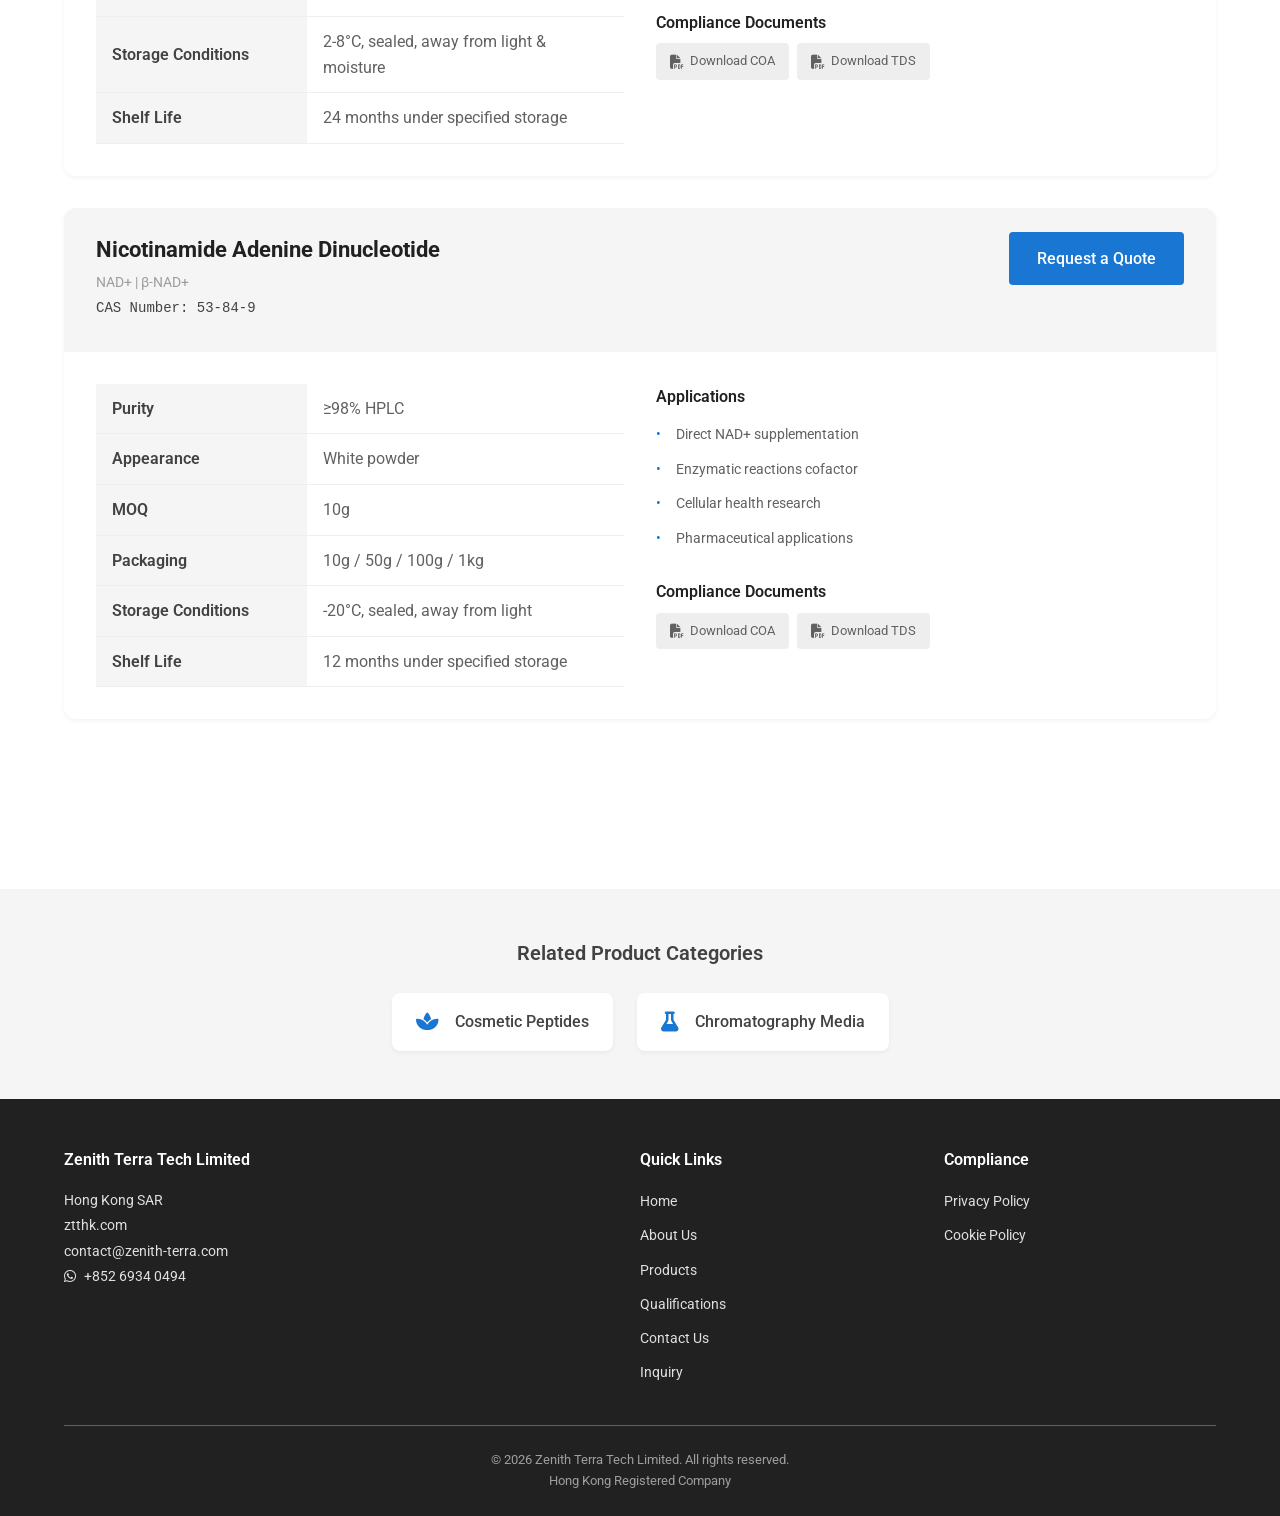
<file: nad-precursors.html>
<!DOCTYPE html>
<html lang="en">
<head>
    <meta charset="UTF-8">
    <meta name="viewport" content="width=device-width, initial-scale=1.0">
    <title>NAD+ Precursor Supplier | NMN, NR, NAD+ | Zenith Terra Tech</title>
    <meta name="description" content="High purity NAD+ precursors including NMN, NR, NAD+ for cellular health & longevity. Reliable supplier for supplement & biopharma manufacturers worldwide.">
    
    <link href="https://fonts.googleapis.com/css2?family=Roboto:wght@400;500;600;700&display=swap" rel="stylesheet">
    <link rel="stylesheet" href="https://cdnjs.cloudflare.com/ajax/libs/font-awesome/6.4.0/css/all.min.css">
    <link rel="stylesheet" href="styles.css">
</head>
<body>
    <!-- Cookie Consent Popup -->
    <div id="cookie-consent" class="cookie-consent">
        <div class="cookie-content">
            <p>We use cookies to enhance your experience. By continuing to visit this site you agree to our <a href="cookie-policy.html">Cookie Policy</a> and <a href="privacy-policy.html">Privacy Policy</a>.</p>
            <div class="cookie-buttons">
                <button onclick="acceptCookies('necessary')" class="btn-cookie-secondary">Only Necessary</button>
                <button onclick="acceptCookies('all')" class="btn-cookie-primary">Accept All</button>
            </div>
        </div>
    </div>

    <!-- Navigation -->
    <nav class="navbar">
        <div class="container">
            <div class="nav-brand">
                <img src="images/logo.jpg" alt="Zenith Terra Tech Limited Logo" class="nav-logo">
            </div>
            <button class="nav-toggle" id="nav-toggle" aria-label="Toggle menu">
                <i class="fas fa-bars"></i>
            </button>
            <ul class="nav-menu" id="nav-menu">
                <li><a href="index.html" class="nav-link">Home</a></li>
                <li><a href="about.html" class="nav-link">About Us</a></li>
                <li class="nav-dropdown">
                    <a href="products.html" class="nav-link active">Products <i class="fas fa-chevron-down"></i></a>
                    <ul class="dropdown-menu">
                        <li><a href="cosmetic-peptides.html">Cosmetic Peptides</a></li>
                        <li><a href="nad-precursors.html" class="active">NAD+ Precursor Series</a></li>
                        <li><a href="chromatography-media.html">Chromatography Media</a></li>
                    </ul>
                </li>
                <li><a href="qualifications.html" class="nav-link">Qualifications</a></li>
                <li><a href="contact.html" class="nav-link">Contact Us</a></li>
                <li><a href="inquiry.html" class="nav-link nav-cta">Inquiry</a></li>
            </ul>
        </div>
    </nav>

    <!-- Google Translate -->
    <div id="google_translate_element"></div>

    <!-- Page Header -->
    <section class="page-header">
        <div class="container">
            <div class="breadcrumb">
                <a href="index.html">Home</a> / <a href="products.html">Products</a> / <span>NAD+ Precursor Series</span>
            </div>
            <h1>NAD+ Precursor Series</h1>
            <p>Cellular Health & Longevity | High Purity NAD+ Precursors for Supplements and Research</p>
        </div>
    </section>

    <!-- Category Introduction -->
    <section class="category-detail-intro">
        <div class="container">
            <div class="intro-content">
                <h2>About Our NAD+ Precursor Series</h2>
                <p>Our NAD+ precursor series provides premium quality NMN, NR, and NAD+ for cellular health, anti-aging supplements, and longevity research. All products meet stringent pharmaceutical-grade standards with comprehensive documentation.</p>
                <div class="category-features">
                    <span class="feature-tag"><i class="fas fa-check"></i> ≥99% Purity</span>
                    <span class="feature-tag"><i class="fas fa-check"></i> Pharmaceutical Grade</span>
                    <span class="feature-tag"><i class="fas fa-check"></i> Complete COA/TDS Available</span>
                    <span class="feature-tag"><i class="fas fa-check"></i> Research & Supplement Grade</span>
                </div>
            </div>
        </div>
    </section>

    <!-- Products List -->
    <section class="products-list">
        <div class="container">
            <!-- Product 1: NMN -->
            <article class="product-detail-card" id="nmn">
                <div class="product-header">
                    <div class="product-titles">
                        <h3>β-Nicotinamide Mononucleotide</h3>
                        <p class="product-aliases">NMN</p>
                        <p class="product-cas">CAS Number: 1094-61-7</p>
                    </div>
                    <a href="inquiry.html?product=NMN (β-Nicotinamide Mononucleotide)" class="btn btn-primary">Request a Quote</a>
                </div>
                <div class="product-body">
                    <div class="specs-table-wrapper">
                        <table class="specs-table">
                            <tr>
                                <th>Purity</th>
                                <td>≥99.5% HPLC</td>
                            </tr>
                            <tr>
                                <th>Appearance</th>
                                <td>White crystalline powder</td>
                            </tr>
                            <tr>
                                <th>MOQ</th>
                                <td>100g</td>
                            </tr>
                            <tr>
                                <th>Packaging</th>
                                <td>100g / 500g / 1kg / 25kg</td>
                            </tr>
                            <tr>
                                <th>Storage Conditions</th>
                                <td>-20°C, sealed, away from light & moisture</td>
                            </tr>
                            <tr>
                                <th>Shelf Life</th>
                                <td>24 months under specified storage</td>
                            </tr>
                        </table>
                    </div>
                    <div class="product-info">
                        <h4>Applications</h4>
                        <ul>
                            <li>NAD+ level enhancement</li>
                            <li>Anti-aging supplement formulations</li>
                            <li>Cellular metabolism support</li>
                            <li>Longevity research applications</li>
                        </ul>
                        <h4>Compliance Documents</h4>
                        <div class="doc-links">
                            <a href="downloads/NMN_1094-61-7_COA.pdf" class="doc-link" download>
                                <i class="fas fa-file-pdf"></i> Download COA
                            </a>
                            <a href="downloads/NMN_1094-61-7_TDS.pdf" class="doc-link" download>
                                <i class="fas fa-file-pdf"></i> Download TDS
                            </a>
                        </div>
                    </div>
                </div>
            </article>

            <!-- Product 2: NR -->
            <article class="product-detail-card" id="nr">
                <div class="product-header">
                    <div class="product-titles">
                        <h3>Nicotinamide Riboside</h3>
                        <p class="product-aliases">NR | Nicotinamide Riboside Chloride</p>
                        <p class="product-cas">CAS Number: 1341-23-7</p>
                    </div>
                    <a href="inquiry.html?product=Nicotinamide Riboside (NR)" class="btn btn-primary">Request a Quote</a>
                </div>
                <div class="product-body">
                    <div class="specs-table-wrapper">
                        <table class="specs-table">
                            <tr>
                                <th>Purity</th>
                                <td>≥99% HPLC</td>
                            </tr>
                            <tr>
                                <th>Appearance</th>
                                <td>White powder</td>
                            </tr>
                            <tr>
                                <th>MOQ</th>
                                <td>100g</td>
                            </tr>
                            <tr>
                                <th>Packaging</th>
                                <td>100g / 500g / 1kg / 25kg</td>
                            </tr>
                            <tr>
                                <th>Storage Conditions</th>
                                <td>2-8°C, sealed, away from light & moisture</td>
                            </tr>
                            <tr>
                                <th>Shelf Life</th>
                                <td>24 months under specified storage</td>
                            </tr>
                        </table>
                    </div>
                    <div class="product-info">
                        <h4>Applications</h4>
                        <ul>
                            <li>NAD+ biosynthesis precursor</li>
                            <li>Metabolic health supplements</li>
                            <li>Cellular energy support</li>
                            <li>Research and development</li>
                        </ul>
                        <h4>Compliance Documents</h4>
                        <div class="doc-links">
                            <a href="downloads/NR_1341-23-7_COA.pdf" class="doc-link" download>
                                <i class="fas fa-file-pdf"></i> Download COA
                            </a>
                            <a href="downloads/NR_1341-23-7_TDS.pdf" class="doc-link" download>
                                <i class="fas fa-file-pdf"></i> Download TDS
                            </a>
                        </div>
                    </div>
                </div>
            </article>

            <!-- Product 3: NAD+ -->
            <article class="product-detail-card" id="nadplus">
                <div class="product-header">
                    <div class="product-titles">
                        <h3>Nicotinamide Adenine Dinucleotide</h3>
                        <p class="product-aliases">NAD+ | β-NAD+</p>
                        <p class="product-cas">CAS Number: 53-84-9</p>
                    </div>
                    <a href="inquiry.html?product=NAD+ (Nicotinamide Adenine Dinucleotide)" class="btn btn-primary">Request a Quote</a>
                </div>
                <div class="product-body">
                    <div class="specs-table-wrapper">
                        <table class="specs-table">
                            <tr>
                                <th>Purity</th>
                                <td>≥98% HPLC</td>
                            </tr>
                            <tr>
                                <th>Appearance</th>
                                <td>White powder</td>
                            </tr>
                            <tr>
                                <th>MOQ</th>
                                <td>10g</td>
                            </tr>
                            <tr>
                                <th>Packaging</th>
                                <td>10g / 50g / 100g / 1kg</td>
                            </tr>
                            <tr>
                                <th>Storage Conditions</th>
                                <td>-20°C, sealed, away from light</td>
                            </tr>
                            <tr>
                                <th>Shelf Life</th>
                                <td>12 months under specified storage</td>
                            </tr>
                        </table>
                    </div>
                    <div class="product-info">
                        <h4>Applications</h4>
                        <ul>
                            <li>Direct NAD+ supplementation</li>
                            <li>Enzymatic reactions cofactor</li>
                            <li>Cellular health research</li>
                            <li>Pharmaceutical applications</li>
                        </ul>
                        <h4>Compliance Documents</h4>
                        <div class="doc-links">
                            <a href="downloads/NAD+_53-84-9_COA.pdf" class="doc-link" download>
                                <i class="fas fa-file-pdf"></i> Download COA
                            </a>
                            <a href="downloads/NAD+_53-84-9_TDS.pdf" class="doc-link" download>
                                <i class="fas fa-file-pdf"></i> Download TDS
                            </a>
                        </div>
                    </div>
                </div>
            </article>
        </div>
    </section>

    <!-- Sticky CTA -->
    <div class="sticky-cta">
        <a href="inquiry.html?category=NAD+ Precursor Series" class="btn btn-primary btn-large">
            <i class="fas fa-envelope"></i> Request Quote for NAD+ Precursors
        </a>
    </div>

    <!-- Related Categories -->
    <section class="related-categories">
        <div class="container">
            <h3>Related Product Categories</h3>
            <div class="related-grid">
                <a href="cosmetic-peptides.html" class="related-card">
                    <i class="fas fa-spa"></i>
                    <span>Cosmetic Peptides</span>
                </a>
                <a href="chromatography-media.html" class="related-card">
                    <i class="fas fa-flask"></i>
                    <span>Chromatography Media</span>
                </a>
            </div>
        </div>
    </section>

    <!-- WhatsApp Floating Button -->
    <div class="whatsapp-float">
        <a href="https://wa.me/85269340494?text=Hi, I'm interested in your biopharmaceutical ingredients, please contact me with more details." 
           class="whatsapp-float-btn" 
           target="_blank" 
           rel="noopener noreferrer"
           aria-label="Chat on WhatsApp">
            <i class="fab fa-whatsapp"></i>
        </a>
        <span class="whatsapp-float-tooltip">Chat with us on WhatsApp</span>
    </div>

    <!-- Footer -->
    <footer class="footer">
        <div class="container">
            <div class="footer-grid">
                <div class="footer-col">
                    <h4>Zenith Terra Tech Limited</h4>
                    <p>Hong Kong SAR</p>
                    <p><a href="https://ztthk.com">ztthk.com</a></p>
                    <p><a href="mailto:contact@zenith-terra.com">contact@zenith-terra.com</a></p>
                    <p>
                        <a href="https://wa.me/85269340494" class="whatsapp-link" target="_blank">
                            <i class="fab fa-whatsapp"></i> +852 6934 0494
                        </a>
                    </p>
                </div>
                <div class="footer-col">
                    <h4>Quick Links</h4>
                    <ul>
                        <li><a href="index.html">Home</a></li>
                        <li><a href="about.html">About Us</a></li>
                        <li><a href="products.html">Products</a></li>
                        <li><a href="qualifications.html">Qualifications</a></li>
                        <li><a href="contact.html">Contact Us</a></li>
                        <li><a href="inquiry.html">Inquiry</a></li>
                    </ul>
                </div>
                <div class="footer-col">
                    <h4>Compliance</h4>
                    <ul>
                        <li><a href="privacy-policy.html">Privacy Policy</a></li>
                        <li><a href="cookie-policy.html">Cookie Policy</a></li>
                    </ul>
                </div>
            </div>
            <div class="footer-bottom">
                <p>&copy; 2026 Zenith Terra Tech Limited. All rights reserved.</p>
                <p>Hong Kong Registered Company</p>
            </div>
        </div>
    </footer>

    <script src="script.js?v=2"></script>

    <!-- Google Translate Script -->
    <script type="text/javascript">
        function googleTranslateElementInit() {
            new google.translate.TranslateElement({
                pageLanguage: 'en',
                includedLanguages: 'ar,zh-CN,zh-TW,nl,fr,de,hi,id,it,ja,ko,pl,pt,ru,es,th,tr,vi',
                layout: google.translate.TranslateElement.InlineLayout.SIMPLE,
                autoDisplay: true
            }, 'google_translate_element');
        }
    </script>
    <script type="text/javascript" src="//translate.google.com/translate_a/element.js?cb=googleTranslateElementInit" async defer></script>
</body>
</html>
</file>
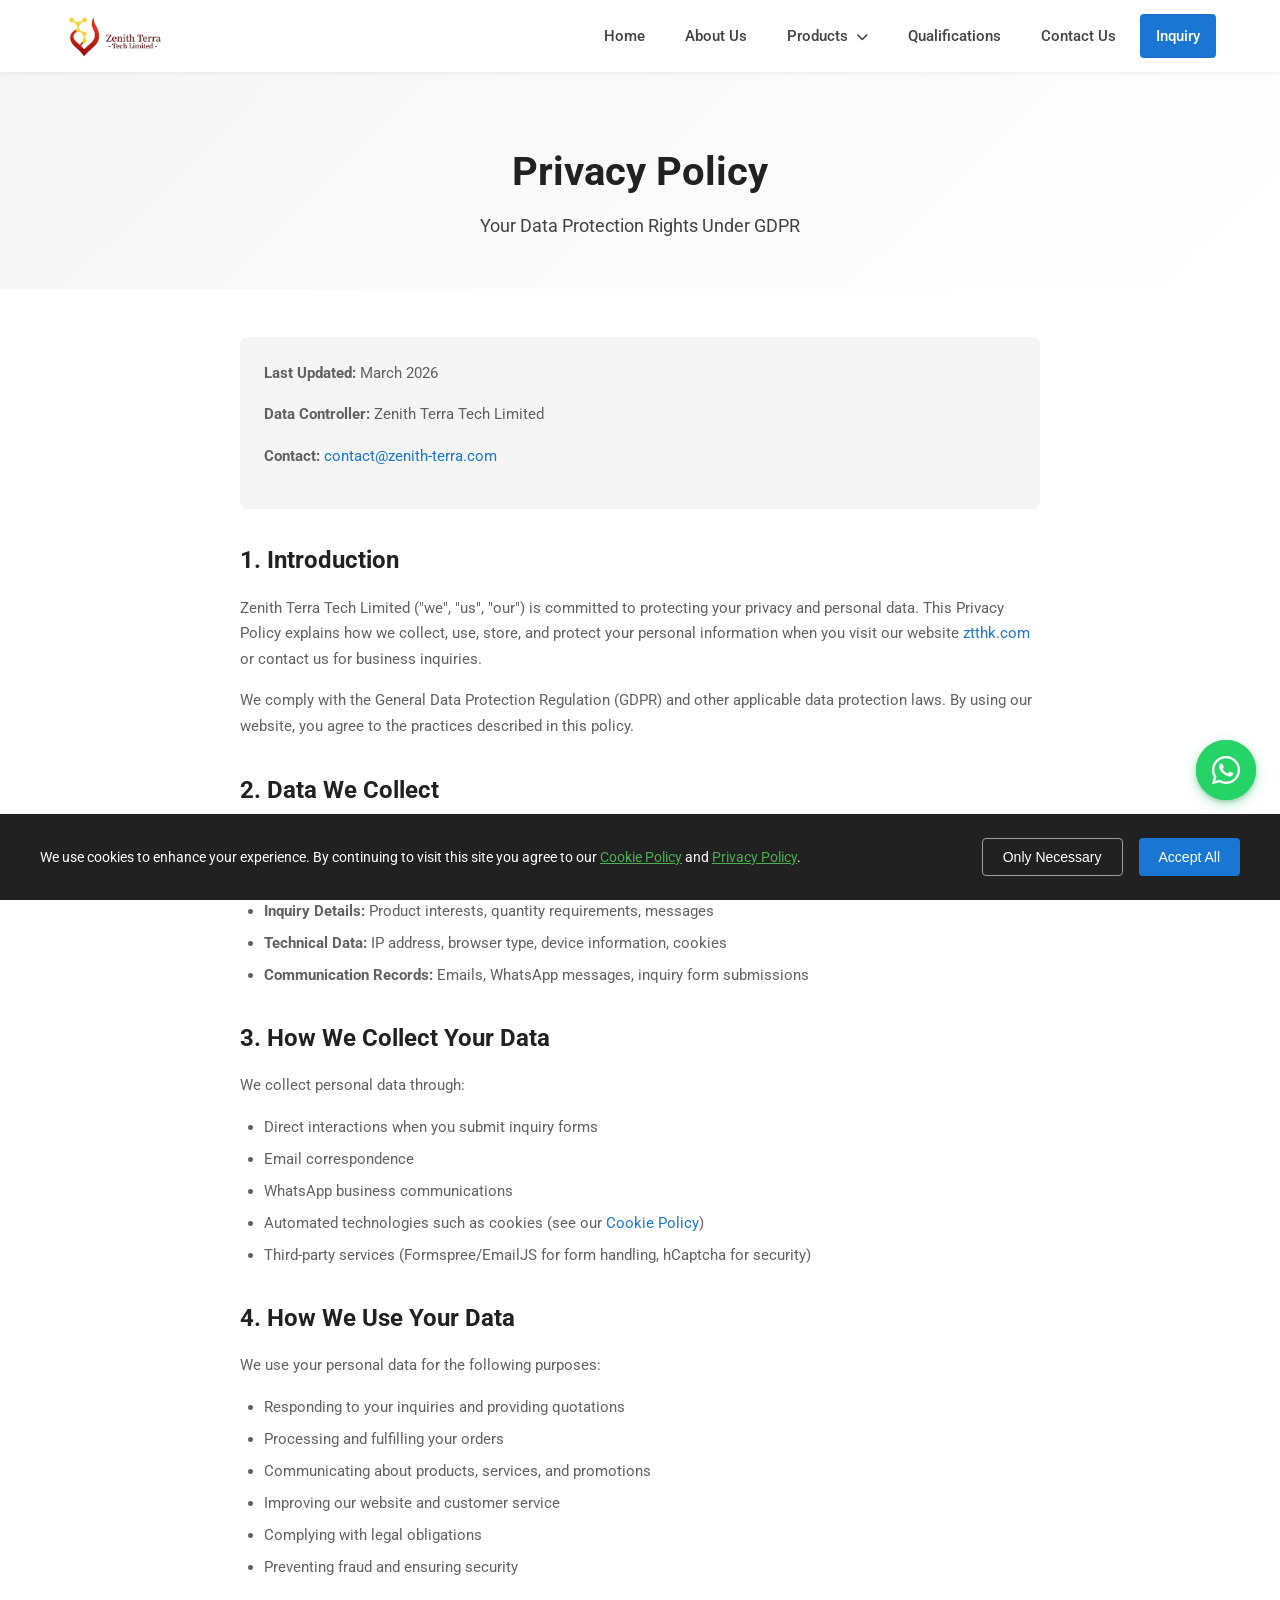
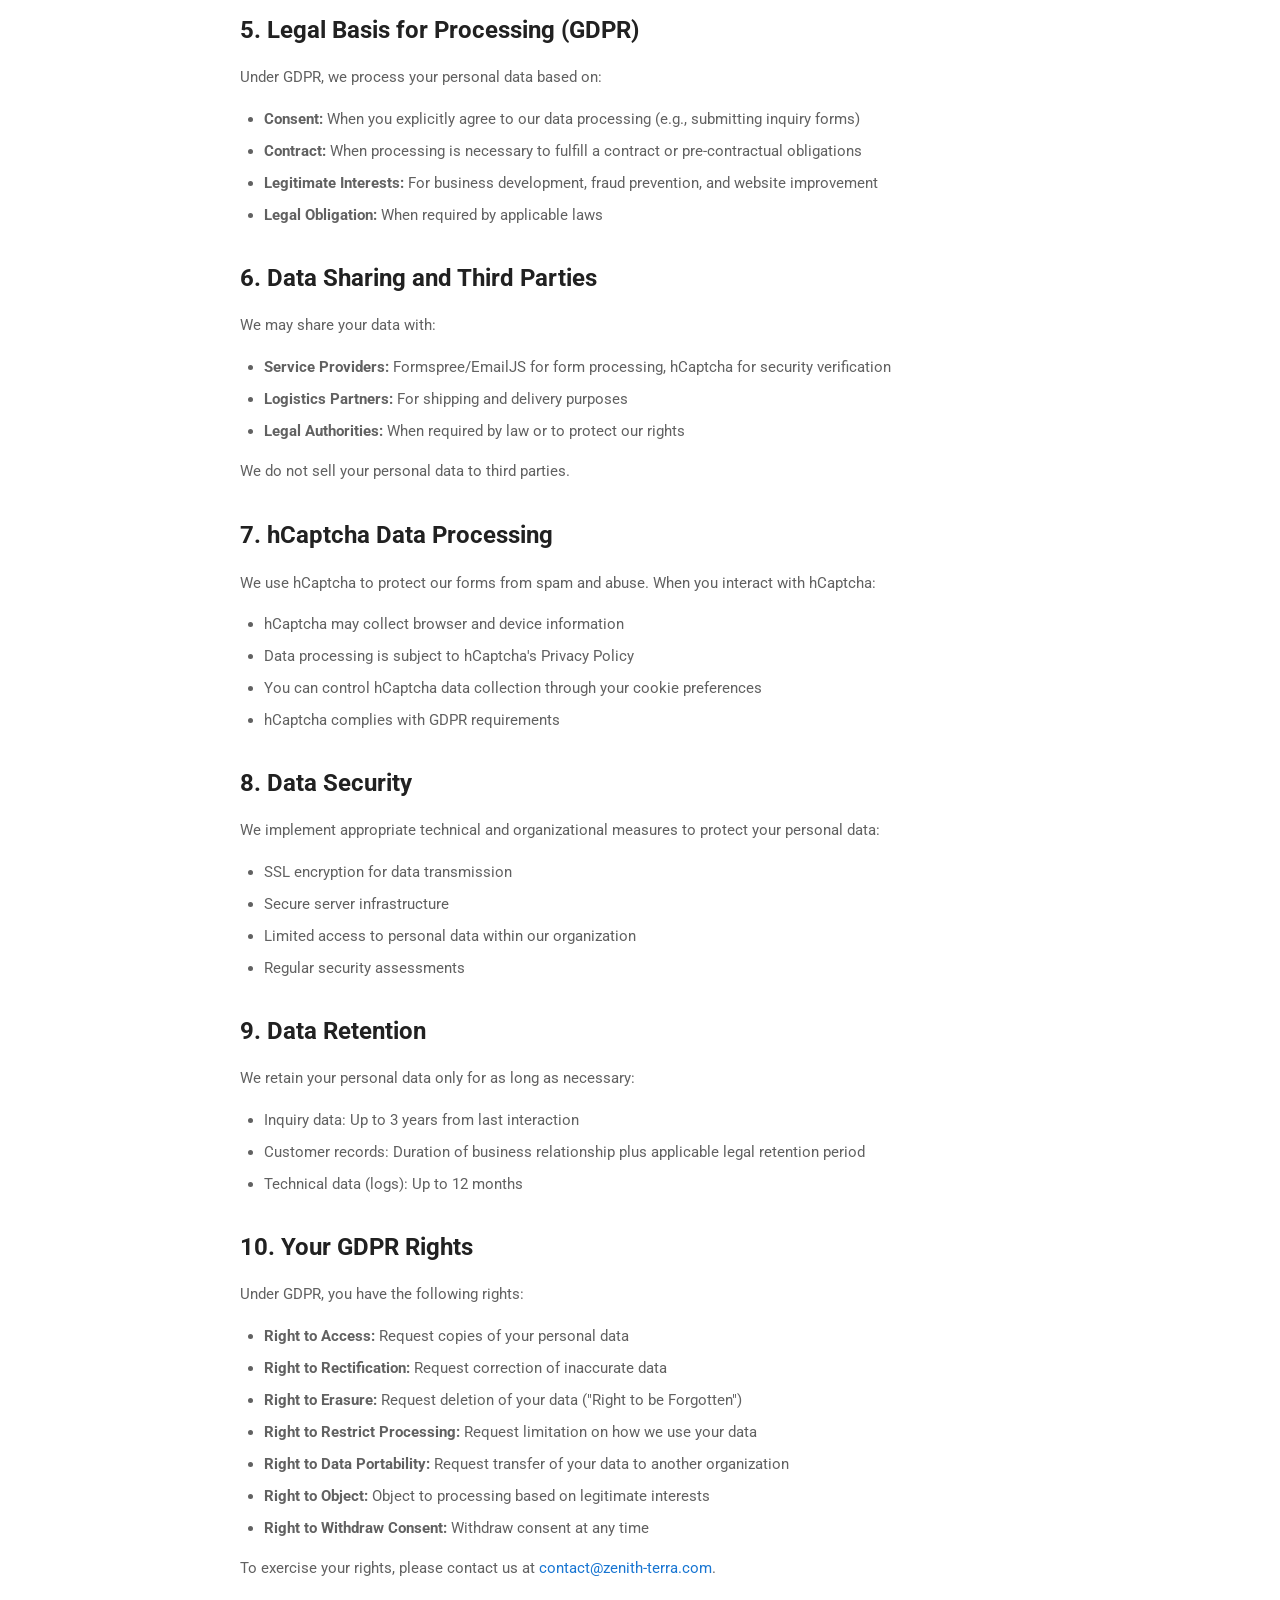
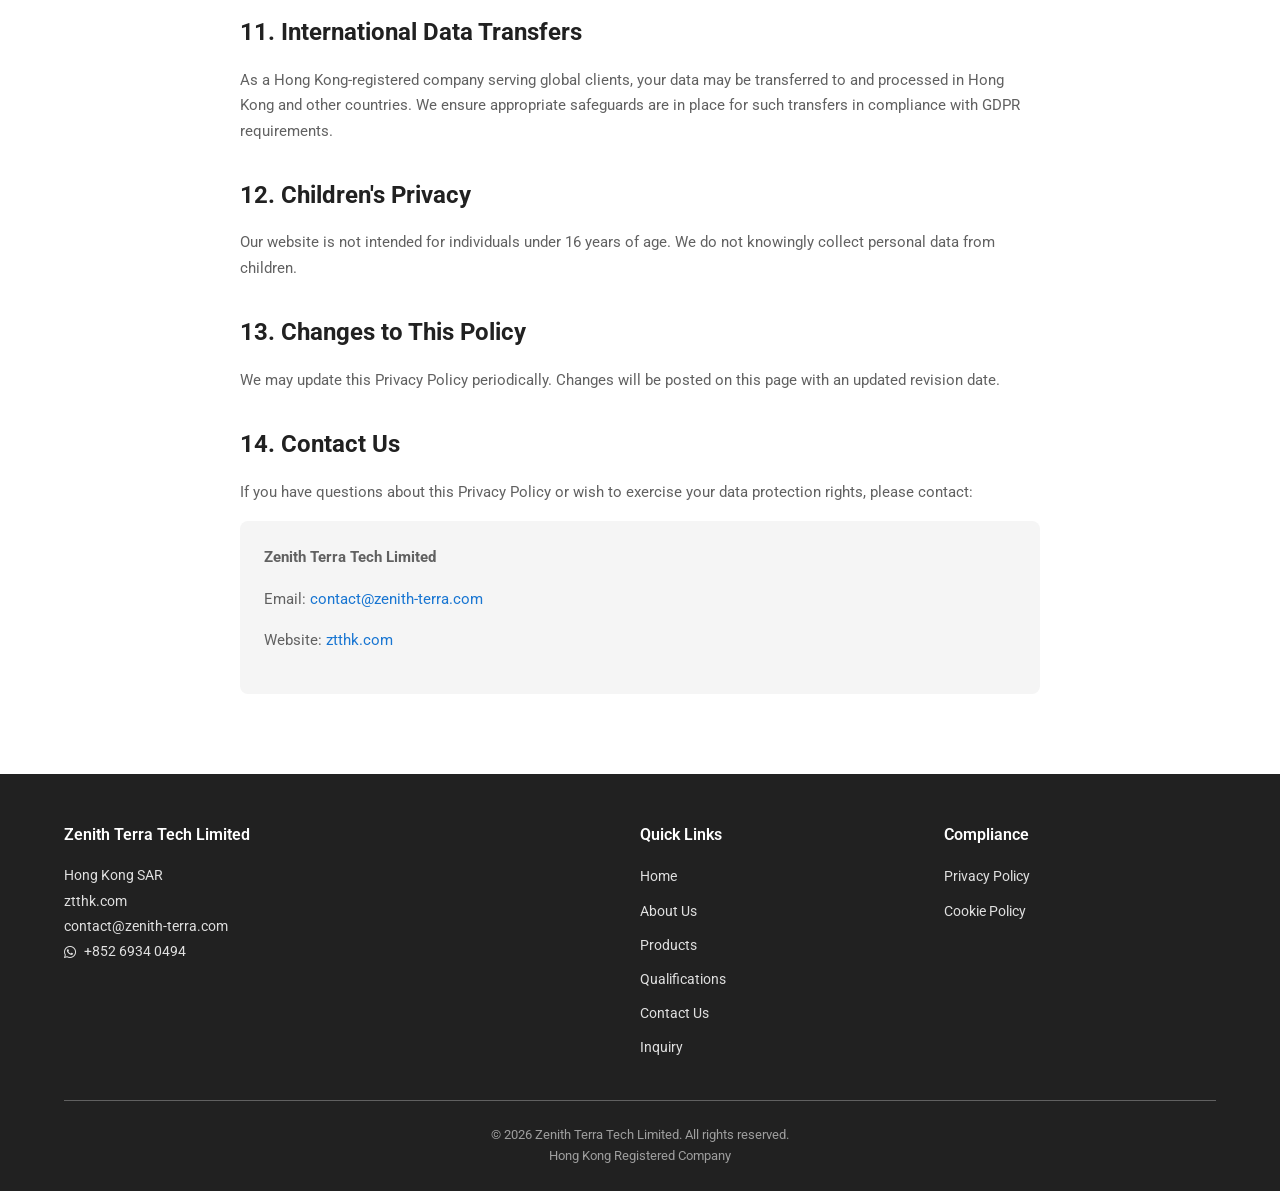
<file: privacy-policy.html>
<!DOCTYPE html>
<html lang="en">
<head>
    <meta charset="UTF-8">
    <meta name="viewport" content="width=device-width, initial-scale=1.0">
    <title>Privacy Policy | Zenith Terra Tech Limited | GDPR Compliant</title>
    <meta name="description" content="Privacy Policy for Zenith Terra Tech Limited. Learn how we collect, use, and protect your personal data in compliance with GDPR.">
    
    <link href="https://fonts.googleapis.com/css2?family=Roboto:wght@400;500;600;700&display=swap" rel="stylesheet">
    <link rel="stylesheet" href="https://cdnjs.cloudflare.com/ajax/libs/font-awesome/6.4.0/css/all.min.css">
    <link rel="stylesheet" href="styles.css">
</head>
<body>
    <!-- Cookie Consent Popup -->
    <div id="cookie-consent" class="cookie-consent">
        <div class="cookie-content">
            <p>We use cookies to enhance your experience. By continuing to visit this site you agree to our <a href="cookie-policy.html">Cookie Policy</a> and <a href="privacy-policy.html">Privacy Policy</a>.</p>
            <div class="cookie-buttons">
                <button onclick="acceptCookies('necessary')" class="btn-cookie-secondary">Only Necessary</button>
                <button onclick="acceptCookies('all')" class="btn-cookie-primary">Accept All</button>
            </div>
        </div>
    </div>

    <!-- Navigation -->
    <nav class="navbar">
        <div class="container">
            <div class="nav-brand">
                <img src="images/logo.jpg" alt="Zenith Terra Tech Limited Logo" class="nav-logo">
            </div>
            <button class="nav-toggle" id="nav-toggle" aria-label="Toggle menu">
                <i class="fas fa-bars"></i>
            </button>
            <ul class="nav-menu" id="nav-menu">
                <li><a href="index.html" class="nav-link">Home</a></li>
                <li><a href="about.html" class="nav-link">About Us</a></li>
                <li class="nav-dropdown">
                    <a href="products.html" class="nav-link">Products <i class="fas fa-chevron-down"></i></a>
                    <ul class="dropdown-menu">
                        <li><a href="cosmetic-peptides.html">Cosmetic Peptides</a></li>
                        <li><a href="nad-precursors.html">NAD+ Precursor Series</a></li>
                        <li><a href="chromatography-media.html">Chromatography Media</a></li>
                    </ul>
                </li>
                <li><a href="qualifications.html" class="nav-link">Qualifications</a></li>
                <li><a href="contact.html" class="nav-link">Contact Us</a></li>
                <li><a href="inquiry.html" class="nav-link nav-cta">Inquiry</a></li>
            </ul>
        </div>
    </nav>

    <!-- Google Translate -->
    <div id="google_translate_element"></div>

    <!-- Page Header -->
    <section class="page-header">
        <div class="container">
            <h1>Privacy Policy</h1>
            <p>Your Data Protection Rights Under GDPR</p>
        </div>
    </section>

    <!-- Privacy Policy Content -->
    <section class="policy-content">
        <div class="container">
            <div class="policy-document">
                <div class="policy-meta">
                    <p><strong>Last Updated:</strong> March 2026</p>
                    <p><strong>Data Controller:</strong> Zenith Terra Tech Limited</p>
                    <p><strong>Contact:</strong> <a href="mailto:contact@zenith-terra.com">contact@zenith-terra.com</a></p>
                </div>

                <h2>1. Introduction</h2>
                <p>Zenith Terra Tech Limited ("we", "us", "our") is committed to protecting your privacy and personal data. This Privacy Policy explains how we collect, use, store, and protect your personal information when you visit our website <a href="https://ztthk.com">ztthk.com</a> or contact us for business inquiries.</p>
                <p>We comply with the General Data Protection Regulation (GDPR) and other applicable data protection laws. By using our website, you agree to the practices described in this policy.</p>

                <h2>2. Data We Collect</h2>
                <p>We may collect the following types of personal data:</p>
                <ul>
                    <li><strong>Contact Information:</strong> Name, email address, company name, country/region</li>
                    <li><strong>Inquiry Details:</strong> Product interests, quantity requirements, messages</li>
                    <li><strong>Technical Data:</strong> IP address, browser type, device information, cookies</li>
                    <li><strong>Communication Records:</strong> Emails, WhatsApp messages, inquiry form submissions</li>
                </ul>

                <h2>3. How We Collect Your Data</h2>
                <p>We collect personal data through:</p>
                <ul>
                    <li>Direct interactions when you submit inquiry forms</li>
                    <li>Email correspondence</li>
                    <li>WhatsApp business communications</li>
                    <li>Automated technologies such as cookies (see our <a href="cookie-policy.html">Cookie Policy</a>)</li>
                    <li>Third-party services (Formspree/EmailJS for form handling, hCaptcha for security)</li>
                </ul>

                <h2>4. How We Use Your Data</h2>
                <p>We use your personal data for the following purposes:</p>
                <ul>
                    <li>Responding to your inquiries and providing quotations</li>
                    <li>Processing and fulfilling your orders</li>
                    <li>Communicating about products, services, and promotions</li>
                    <li>Improving our website and customer service</li>
                    <li>Complying with legal obligations</li>
                    <li>Preventing fraud and ensuring security</li>
                </ul>

                <h2>5. Legal Basis for Processing (GDPR)</h2>
                <p>Under GDPR, we process your personal data based on:</p>
                <ul>
                    <li><strong>Consent:</strong> When you explicitly agree to our data processing (e.g., submitting inquiry forms)</li>
                    <li><strong>Contract:</strong> When processing is necessary to fulfill a contract or pre-contractual obligations</li>
                    <li><strong>Legitimate Interests:</strong> For business development, fraud prevention, and website improvement</li>
                    <li><strong>Legal Obligation:</strong> When required by applicable laws</li>
                </ul>

                <h2>6. Data Sharing and Third Parties</h2>
                <p>We may share your data with:</p>
                <ul>
                    <li><strong>Service Providers:</strong> Formspree/EmailJS for form processing, hCaptcha for security verification</li>
                    <li><strong>Logistics Partners:</strong> For shipping and delivery purposes</li>
                    <li><strong>Legal Authorities:</strong> When required by law or to protect our rights</li>
                </ul>
                <p>We do not sell your personal data to third parties.</p>

                <h2>7. hCaptcha Data Processing</h2>
                <p>We use hCaptcha to protect our forms from spam and abuse. When you interact with hCaptcha:</p>
                <ul>
                    <li>hCaptcha may collect browser and device information</li>
                    <li>Data processing is subject to hCaptcha's Privacy Policy</li>
                    <li>You can control hCaptcha data collection through your cookie preferences</li>
                    <li>hCaptcha complies with GDPR requirements</li>
                </ul>

                <h2>8. Data Security</h2>
                <p>We implement appropriate technical and organizational measures to protect your personal data:</p>
                <ul>
                    <li>SSL encryption for data transmission</li>
                    <li>Secure server infrastructure</li>
                    <li>Limited access to personal data within our organization</li>
                    <li>Regular security assessments</li>
                </ul>

                <h2>9. Data Retention</h2>
                <p>We retain your personal data only for as long as necessary:</p>
                <ul>
                    <li>Inquiry data: Up to 3 years from last interaction</li>
                    <li>Customer records: Duration of business relationship plus applicable legal retention period</li>
                    <li>Technical data (logs): Up to 12 months</li>
                </ul>

                <h2>10. Your GDPR Rights</h2>
                <p>Under GDPR, you have the following rights:</p>
                <ul>
                    <li><strong>Right to Access:</strong> Request copies of your personal data</li>
                    <li><strong>Right to Rectification:</strong> Request correction of inaccurate data</li>
                    <li><strong>Right to Erasure:</strong> Request deletion of your data ("Right to be Forgotten")</li>
                    <li><strong>Right to Restrict Processing:</strong> Request limitation on how we use your data</li>
                    <li><strong>Right to Data Portability:</strong> Request transfer of your data to another organization</li>
                    <li><strong>Right to Object:</strong> Object to processing based on legitimate interests</li>
                    <li><strong>Right to Withdraw Consent:</strong> Withdraw consent at any time</li>
                </ul>
                <p>To exercise your rights, please contact us at <a href="mailto:contact@zenith-terra.com">contact@zenith-terra.com</a>.</p>

                <h2>11. International Data Transfers</h2>
                <p>As a Hong Kong-registered company serving global clients, your data may be transferred to and processed in Hong Kong and other countries. We ensure appropriate safeguards are in place for such transfers in compliance with GDPR requirements.</p>

                <h2>12. Children's Privacy</h2>
                <p>Our website is not intended for individuals under 16 years of age. We do not knowingly collect personal data from children.</p>

                <h2>13. Changes to This Policy</h2>
                <p>We may update this Privacy Policy periodically. Changes will be posted on this page with an updated revision date.</p>

                <h2>14. Contact Us</h2>
                <p>If you have questions about this Privacy Policy or wish to exercise your data protection rights, please contact:</p>
                <div class="contact-block">
                    <p><strong>Zenith Terra Tech Limited</strong></p>
                    <p>Email: <a href="mailto:contact@zenith-terra.com">contact@zenith-terra.com</a></p>
                    <p>Website: <a href="https://ztthk.com">ztthk.com</a></p>
                </div>
            </div>
        </div>
    </section>

    <!-- WhatsApp Floating Button -->
    <div class="whatsapp-float">
        <a href="https://wa.me/85269340494?text=Hi, I'm interested in your biopharmaceutical ingredients, please contact me with more details." 
           class="whatsapp-float-btn" 
           target="_blank" 
           rel="noopener noreferrer"
           aria-label="Chat on WhatsApp">
            <i class="fab fa-whatsapp"></i>
        </a>
        <span class="whatsapp-float-tooltip">Chat with us on WhatsApp</span>
    </div>

    <!-- Footer -->
    <footer class="footer">
        <div class="container">
            <div class="footer-grid">
                <div class="footer-col">
                    <h4>Zenith Terra Tech Limited</h4>
                    <p>Hong Kong SAR</p>
                    <p><a href="https://ztthk.com">ztthk.com</a></p>
                    <p><a href="mailto:contact@zenith-terra.com">contact@zenith-terra.com</a></p>
                    <p>
                        <a href="https://wa.me/85269340494" class="whatsapp-link" target="_blank">
                            <i class="fab fa-whatsapp"></i> +852 6934 0494
                        </a>
                    </p>
                </div>
                <div class="footer-col">
                    <h4>Quick Links</h4>
                    <ul>
                        <li><a href="index.html">Home</a></li>
                        <li><a href="about.html">About Us</a></li>
                        <li><a href="products.html">Products</a></li>
                        <li><a href="qualifications.html">Qualifications</a></li>
                        <li><a href="contact.html">Contact Us</a></li>
                        <li><a href="inquiry.html">Inquiry</a></li>
                    </ul>
                </div>
                <div class="footer-col">
                    <h4>Compliance</h4>
                    <ul>
                        <li><a href="privacy-policy.html">Privacy Policy</a></li>
                        <li><a href="cookie-policy.html">Cookie Policy</a></li>
                    </ul>
                </div>
            </div>
            <div class="footer-bottom">
                <p>&copy; 2026 Zenith Terra Tech Limited. All rights reserved.</p>
                <p>Hong Kong Registered Company</p>
            </div>
        </div>
    </footer>

    <script src="script.js?v=2"></script>

    <!-- Google Translate Script -->
    <script type="text/javascript">
        function googleTranslateElementInit() {
            new google.translate.TranslateElement({
                pageLanguage: 'en',
                includedLanguages: 'ar,zh-CN,zh-TW,nl,fr,de,hi,id,it,ja,ko,pl,pt,ru,es,th,tr,vi',
                layout: google.translate.TranslateElement.InlineLayout.SIMPLE,
                autoDisplay: true
            }, 'google_translate_element');
        }
    </script>
    <script type="text/javascript" src="//translate.google.com/translate_a/element.js?cb=googleTranslateElementInit" async defer></script>
</body>
</html>
</file>
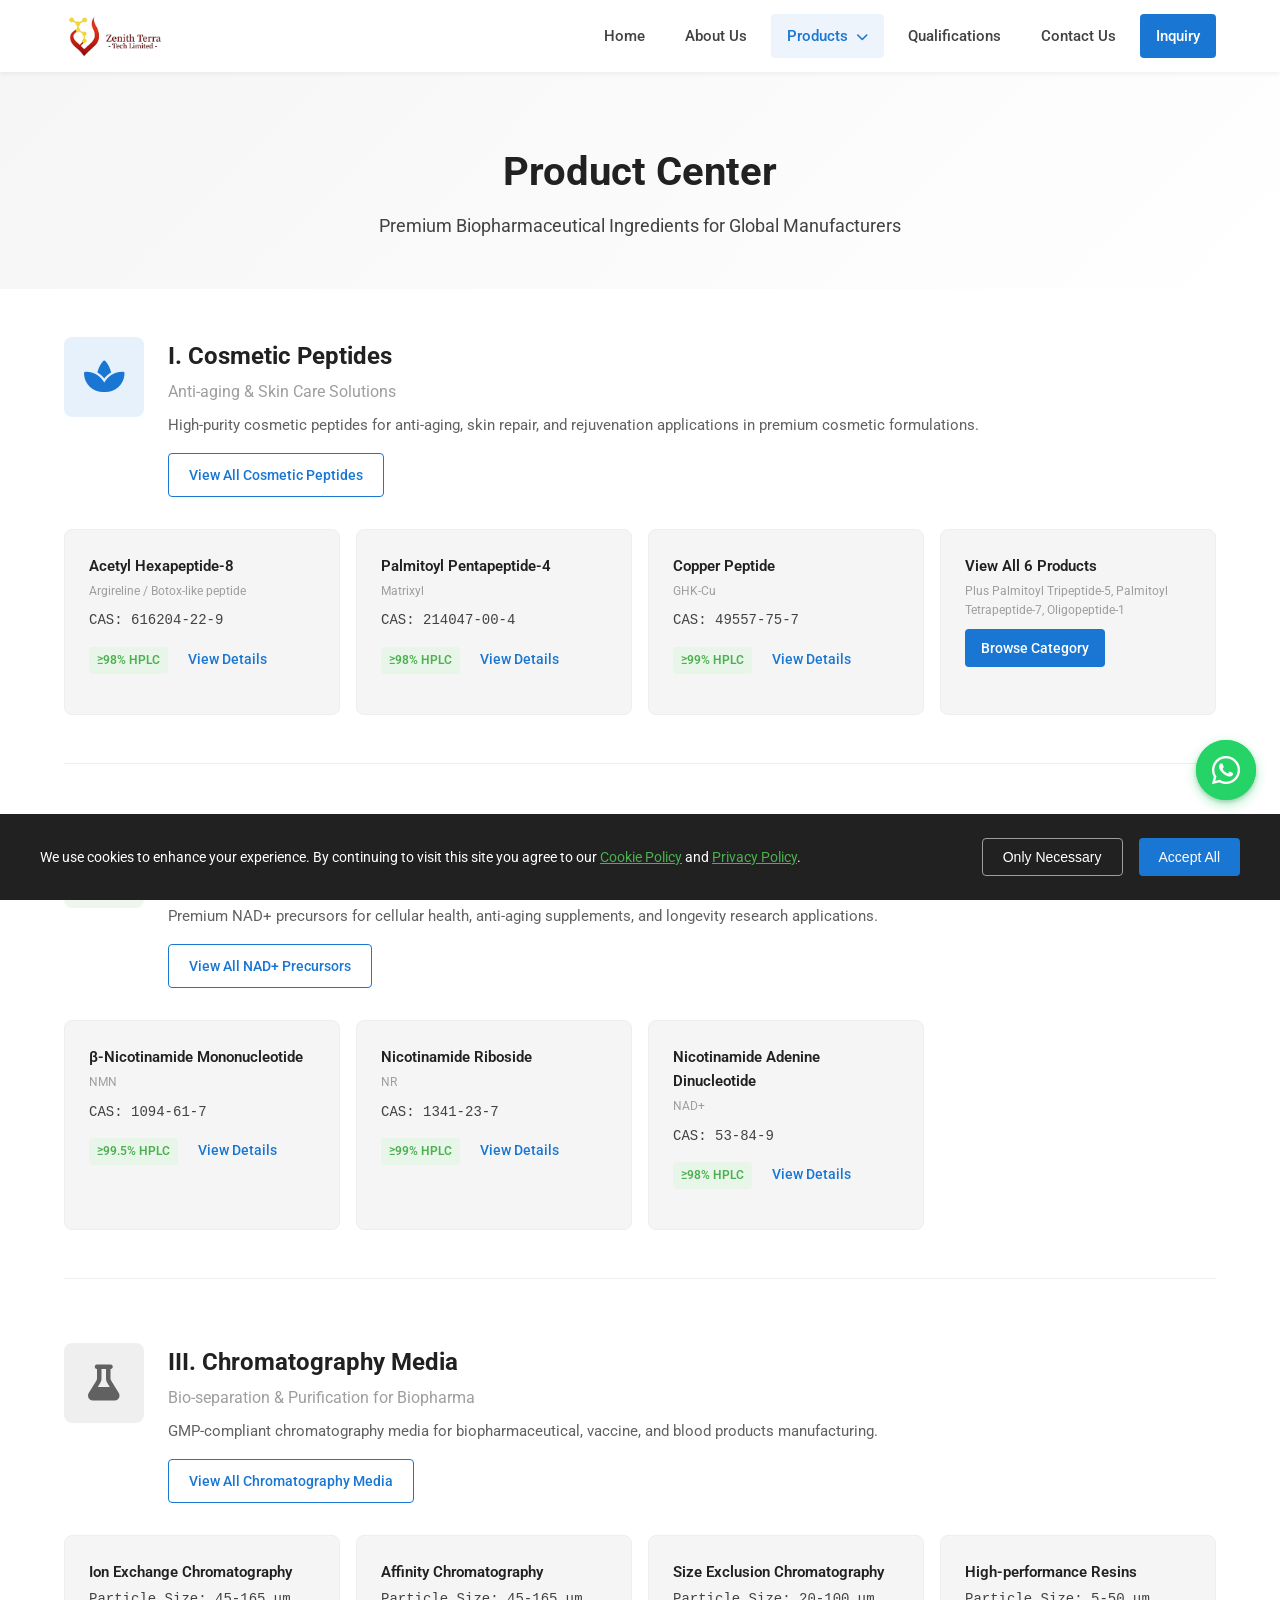
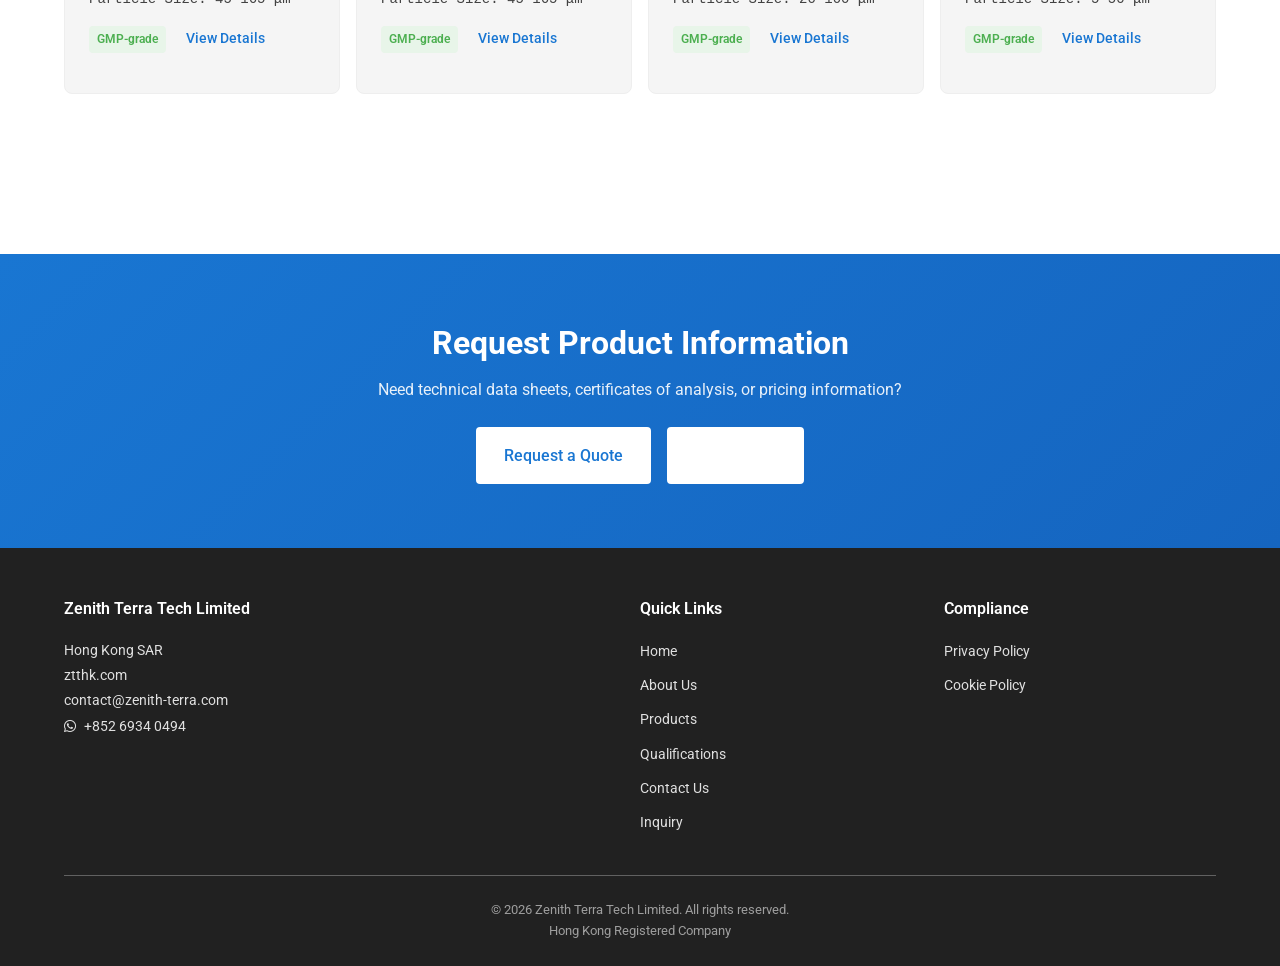
<file: products.html>
<!DOCTYPE html>
<html lang="en">
<head>
    <meta charset="UTF-8">
    <meta name="viewport" content="width=device-width, initial-scale=1.0">
    <title>Product Center | Cosmetic Peptides, NAD+ Precursors, Chromatography Media | Zenith Terra Tech</title>
    <meta name="description" content="Premium biopharmaceutical ingredients supplier: cosmetic peptides, NAD+ precursors, and chromatography media for global pharma & cosmetic manufacturers.">
    
    <link href="https://fonts.googleapis.com/css2?family=Roboto:wght@400;500;600;700&display=swap" rel="stylesheet">
    <link rel="stylesheet" href="https://cdnjs.cloudflare.com/ajax/libs/font-awesome/6.4.0/css/all.min.css">
    <link rel="stylesheet" href="styles.css">
</head>
<body>
    <!-- Cookie Consent Popup -->
    <div id="cookie-consent" class="cookie-consent">
        <div class="cookie-content">
            <p>We use cookies to enhance your experience. By continuing to visit this site you agree to our <a href="cookie-policy.html">Cookie Policy</a> and <a href="privacy-policy.html">Privacy Policy</a>.</p>
            <div class="cookie-buttons">
                <button onclick="acceptCookies('necessary')" class="btn-cookie-secondary">Only Necessary</button>
                <button onclick="acceptCookies('all')" class="btn-cookie-primary">Accept All</button>
            </div>
        </div>
    </div>

    <!-- Navigation -->
    <nav class="navbar">
        <div class="container">
            <div class="nav-brand">
                <img src="images/logo.jpg" alt="Zenith Terra Tech Limited Logo" class="nav-logo">
            </div>
            <button class="nav-toggle" id="nav-toggle" aria-label="Toggle menu">
                <i class="fas fa-bars"></i>
            </button>
            <ul class="nav-menu" id="nav-menu">
                <li><a href="index.html" class="nav-link">Home</a></li>
                <li><a href="about.html" class="nav-link">About Us</a></li>
                <li class="nav-dropdown">
                    <a href="products.html" class="nav-link active">Products <i class="fas fa-chevron-down"></i></a>
                    <ul class="dropdown-menu">
                        <li><a href="cosmetic-peptides.html">Cosmetic Peptides</a></li>
                        <li><a href="nad-precursors.html">NAD+ Precursor Series</a></li>
                        <li><a href="chromatography-media.html">Chromatography Media</a></li>
                    </ul>
                </li>
                <li><a href="qualifications.html" class="nav-link">Qualifications</a></li>
                <li><a href="contact.html" class="nav-link">Contact Us</a></li>
                <li><a href="inquiry.html" class="nav-link nav-cta">Inquiry</a></li>
            </ul>
        </div>
    </nav>

    <!-- Google Translate -->
    <div id="google_translate_element"></div>

    <!-- Page Header -->
    <section class="page-header">
        <div class="container">
            <h1>Product Center</h1>
            <p>Premium Biopharmaceutical Ingredients for Global Manufacturers</p>
        </div>
    </section>

    <!-- Product Categories Overview -->
    <section class="product-categories-page">
        <div class="container">
            <!-- Category 1: Cosmetic Peptides -->
            <div class="category-section">
                <div class="category-intro">
                    <div class="category-intro-icon cosmetic">
                        <i class="fas fa-spa"></i>
                    </div>
                    <div class="category-intro-content">
                        <h2>I. Cosmetic Peptides</h2>
                        <p class="category-tagline">Anti-aging & Skin Care Solutions</p>
                        <p>High-purity cosmetic peptides for anti-aging, skin repair, and rejuvenation applications in premium cosmetic formulations.</p>
                        <a href="cosmetic-peptides.html" class="btn btn-outline">View All Cosmetic Peptides</a>
                    </div>
                </div>
                <div class="products-preview">
                    <div class="product-preview-card">
                        <h4>Acetyl Hexapeptide-8</h4>
                        <p class="product-alias">Argireline / Botox-like peptide</p>
                        <p class="product-cas">CAS: 616204-22-9</p>
                        <span class="purity-badge">≥98% HPLC</span>
                        <a href="cosmetic-peptides.html#acetyl-hexapeptide-8" class="btn btn-small">View Details</a>
                    </div>
                    <div class="product-preview-card">
                        <h4>Palmitoyl Pentapeptide-4</h4>
                        <p class="product-alias">Matrixyl</p>
                        <p class="product-cas">CAS: 214047-00-4</p>
                        <span class="purity-badge">≥98% HPLC</span>
                        <a href="cosmetic-peptides.html#palmitoyl-pentapeptide-4" class="btn btn-small">View Details</a>
                    </div>
                    <div class="product-preview-card">
                        <h4>Copper Peptide</h4>
                        <p class="product-alias">GHK-Cu</p>
                        <p class="product-cas">CAS: 49557-75-7</p>
                        <span class="purity-badge">≥99% HPLC</span>
                        <a href="cosmetic-peptides.html#copper-peptide" class="btn btn-small">View Details</a>
                    </div>
                    <div class="product-preview-card">
                        <h4>View All 6 Products</h4>
                        <p class="product-alias">Plus Palmitoyl Tripeptide-5, Palmitoyl Tetrapeptide-7, Oligopeptide-1</p>
                        <a href="cosmetic-peptides.html" class="btn btn-primary btn-small">Browse Category</a>
                    </div>
                </div>
            </div>

            <!-- Category 2: NAD+ Precursors -->
            <div class="category-section">
                <div class="category-intro">
                    <div class="category-intro-icon health">
                        <i class="fas fa-heartbeat"></i>
                    </div>
                    <div class="category-intro-content">
                        <h2>II. NAD+ Precursor Series</h2>
                        <p class="category-tagline">Cellular Health & Longevity</p>
                        <p>Premium NAD+ precursors for cellular health, anti-aging supplements, and longevity research applications.</p>
                        <a href="nad-precursors.html" class="btn btn-outline">View All NAD+ Precursors</a>
                    </div>
                </div>
                <div class="products-preview">
                    <div class="product-preview-card">
                        <h4>β-Nicotinamide Mononucleotide</h4>
                        <p class="product-alias">NMN</p>
                        <p class="product-cas">CAS: 1094-61-7</p>
                        <span class="purity-badge">≥99.5% HPLC</span>
                        <a href="nad-precursors.html#nmn" class="btn btn-small">View Details</a>
                    </div>
                    <div class="product-preview-card">
                        <h4>Nicotinamide Riboside</h4>
                        <p class="product-alias">NR</p>
                        <p class="product-cas">CAS: 1341-23-7</p>
                        <span class="purity-badge">≥99% HPLC</span>
                        <a href="nad-precursors.html#nr" class="btn btn-small">View Details</a>
                    </div>
                    <div class="product-preview-card">
                        <h4>Nicotinamide Adenine Dinucleotide</h4>
                        <p class="product-alias">NAD+</p>
                        <p class="product-cas">CAS: 53-84-9</p>
                        <span class="purity-badge">≥98% HPLC</span>
                        <a href="nad-precursors.html#nadplus" class="btn btn-small">View Details</a>
                    </div>
                </div>
            </div>

            <!-- Category 3: Chromatography Media -->
            <div class="category-section">
                <div class="category-intro">
                    <div class="category-intro-icon industrial">
                        <i class="fas fa-flask"></i>
                    </div>
                    <div class="category-intro-content">
                        <h2>III. Chromatography Media</h2>
                        <p class="category-tagline">Bio-separation & Purification for Biopharma</p>
                        <p>GMP-compliant chromatography media for biopharmaceutical, vaccine, and blood products manufacturing.</p>
                        <a href="chromatography-media.html" class="btn btn-outline">View All Chromatography Media</a>
                    </div>
                </div>
                <div class="products-preview">
                    <div class="product-preview-card">
                        <h4>Ion Exchange Chromatography</h4>
                        <p class="product-cas">Particle Size: 45-165 μm</p>
                        <span class="purity-badge">GMP-grade</span>
                        <a href="chromatography-media.html#ion-exchange" class="btn btn-small">View Details</a>
                    </div>
                    <div class="product-preview-card">
                        <h4>Affinity Chromatography</h4>
                        <p class="product-cas">Particle Size: 45-165 μm</p>
                        <span class="purity-badge">GMP-grade</span>
                        <a href="chromatography-media.html#affinity" class="btn btn-small">View Details</a>
                    </div>
                    <div class="product-preview-card">
                        <h4>Size Exclusion Chromatography</h4>
                        <p class="product-cas">Particle Size: 20-100 μm</p>
                        <span class="purity-badge">GMP-grade</span>
                        <a href="chromatography-media.html#size-exclusion" class="btn btn-small">View Details</a>
                    </div>
                    <div class="product-preview-card">
                        <h4>High-performance Resins</h4>
                        <p class="product-cas">Particle Size: 5-50 μm</p>
                        <span class="purity-badge">GMP-grade</span>
                        <a href="chromatography-media.html#high-performance" class="btn btn-small">View Details</a>
                    </div>
                </div>
            </div>
        </div>
    </section>

    <!-- CTA Section -->
    <section class="cta-section">
        <div class="container">
            <h2>Request Product Information</h2>
            <p>Need technical data sheets, certificates of analysis, or pricing information?</p>
            <div class="cta-buttons">
                <a href="inquiry.html" class="btn btn-primary">Request a Quote</a>
                <a href="contact.html" class="btn btn-secondary">Contact Us</a>
            </div>
        </div>
    </section>

    <!-- WhatsApp Floating Button -->
    <div class="whatsapp-float">
        <a href="https://wa.me/85269340494?text=Hi, I'm interested in your biopharmaceutical ingredients, please contact me with more details." 
           class="whatsapp-float-btn" 
           target="_blank" 
           rel="noopener noreferrer"
           aria-label="Chat on WhatsApp">
            <i class="fab fa-whatsapp"></i>
        </a>
        <span class="whatsapp-float-tooltip">Chat with us on WhatsApp</span>
    </div>

    <!-- Footer -->
    <footer class="footer">
        <div class="container">
            <div class="footer-grid">
                <div class="footer-col">
                    <h4>Zenith Terra Tech Limited</h4>
                    <p>Hong Kong SAR</p>
                    <p><a href="https://ztthk.com">ztthk.com</a></p>
                    <p><a href="mailto:contact@zenith-terra.com">contact@zenith-terra.com</a></p>
                    <p>
                        <a href="https://wa.me/85269340494" class="whatsapp-link" target="_blank">
                            <i class="fab fa-whatsapp"></i> +852 6934 0494
                        </a>
                    </p>
                </div>
                <div class="footer-col">
                    <h4>Quick Links</h4>
                    <ul>
                        <li><a href="index.html">Home</a></li>
                        <li><a href="about.html">About Us</a></li>
                        <li><a href="products.html">Products</a></li>
                        <li><a href="qualifications.html">Qualifications</a></li>
                        <li><a href="contact.html">Contact Us</a></li>
                        <li><a href="inquiry.html">Inquiry</a></li>
                    </ul>
                </div>
                <div class="footer-col">
                    <h4>Compliance</h4>
                    <ul>
                        <li><a href="privacy-policy.html">Privacy Policy</a></li>
                        <li><a href="cookie-policy.html">Cookie Policy</a></li>
                    </ul>
                </div>
            </div>
            <div class="footer-bottom">
                <p>&copy; 2026 Zenith Terra Tech Limited. All rights reserved.</p>
                <p>Hong Kong Registered Company</p>
            </div>
        </div>
    </footer>

    <script src="script.js?v=2"></script>

    <!-- Google Translate Script -->
    <script type="text/javascript">
        function googleTranslateElementInit() {
            new google.translate.TranslateElement({
                pageLanguage: 'en',
                includedLanguages: 'ar,zh-CN,zh-TW,nl,fr,de,hi,id,it,ja,ko,pl,pt,ru,es,th,tr,vi',
                layout: google.translate.TranslateElement.InlineLayout.SIMPLE,
                autoDisplay: true
            }, 'google_translate_element');
        }
    </script>
    <script type="text/javascript" src="//translate.google.com/translate_a/element.js?cb=googleTranslateElementInit" async defer></script>
</body>
</html>
</file>
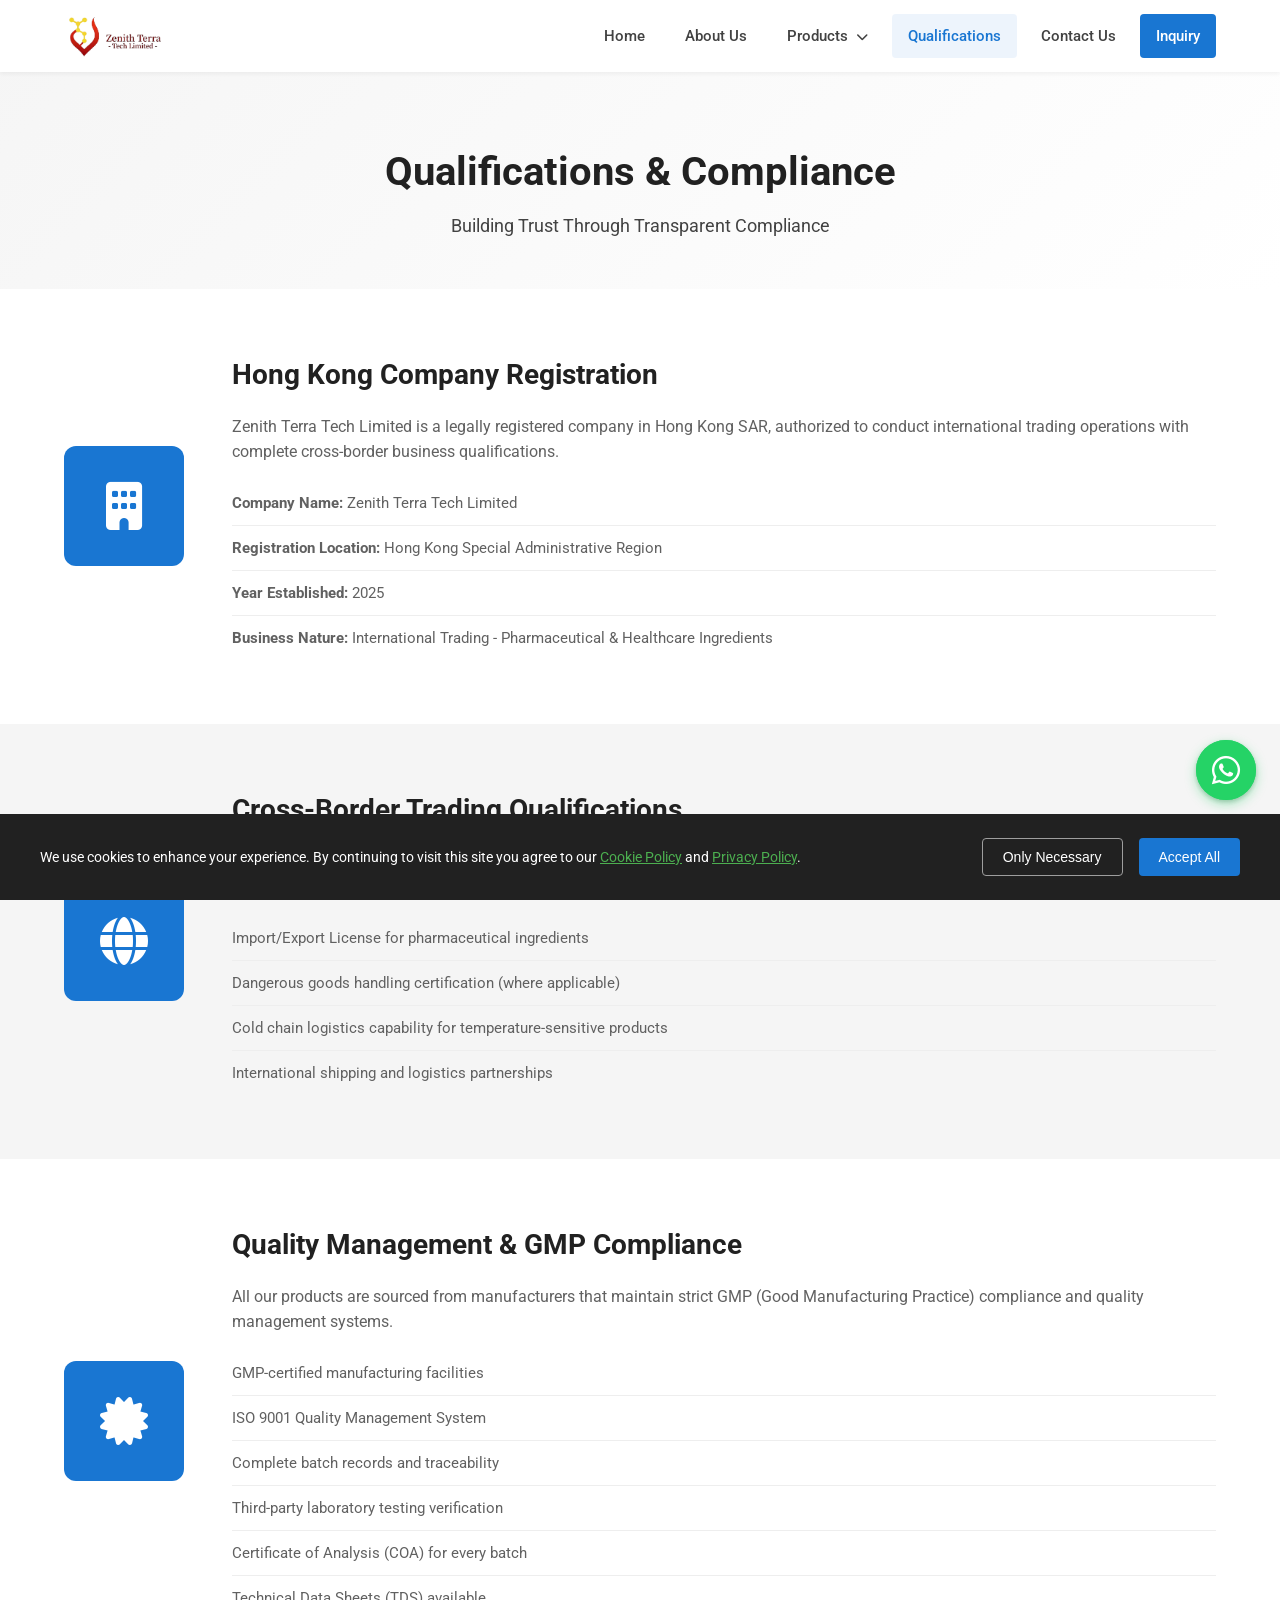
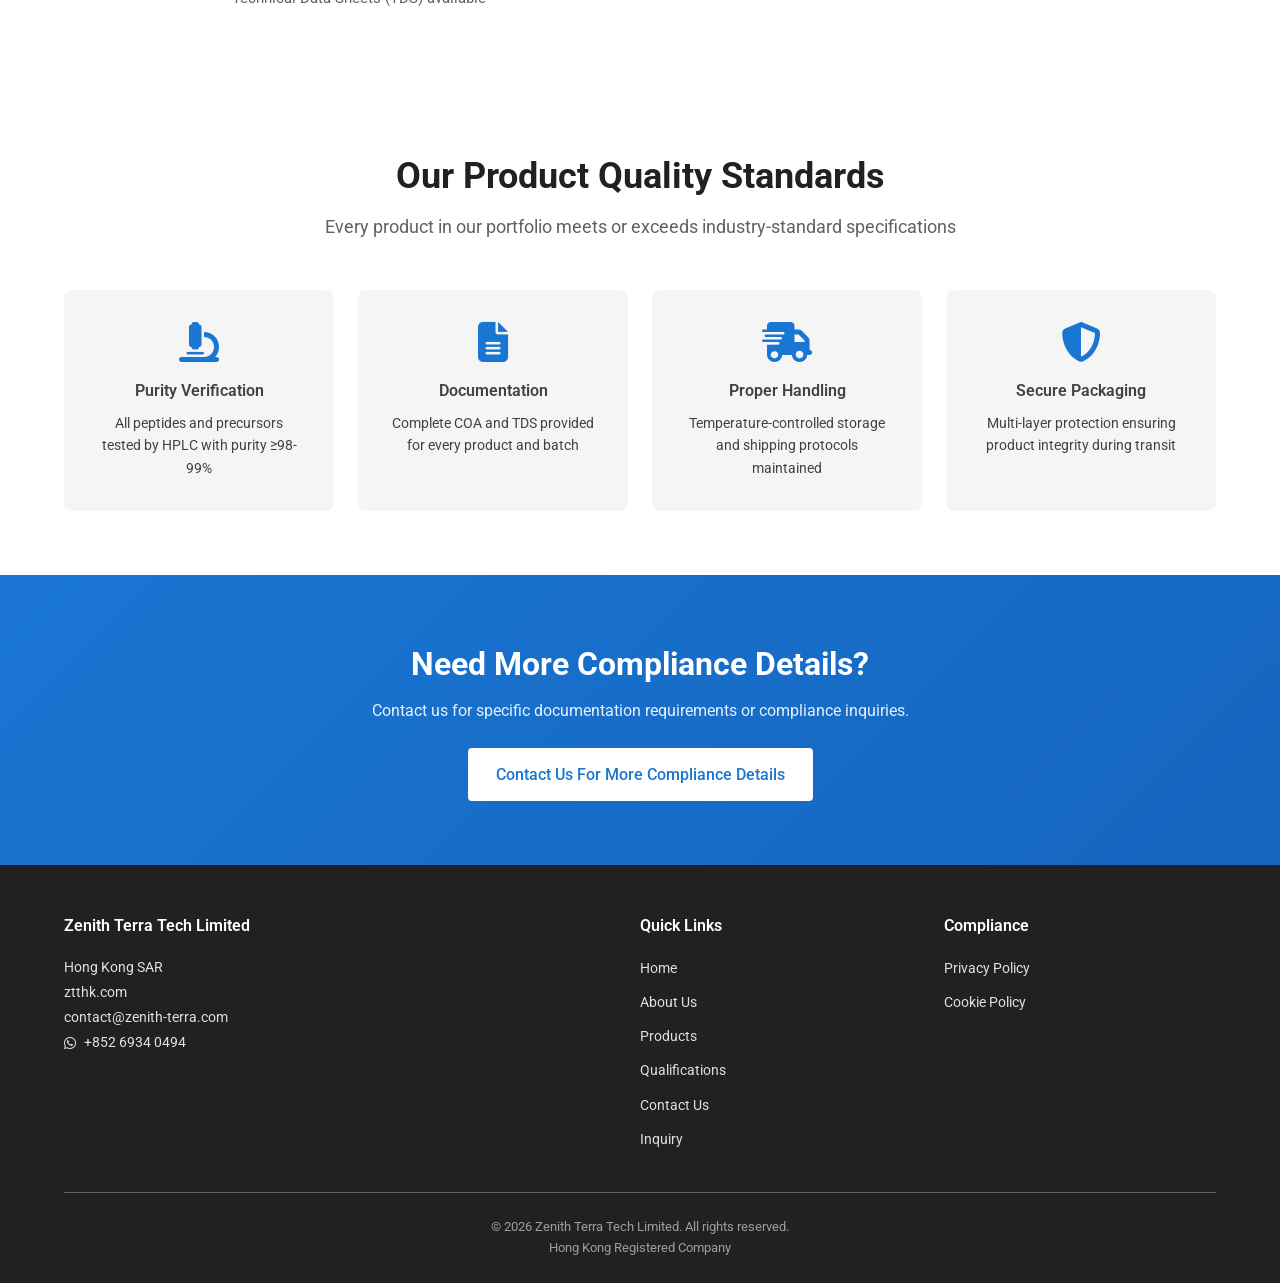
<file: qualifications.html>
<!DOCTYPE html>
<html lang="en">
<head>
    <meta charset="UTF-8">
    <meta name="viewport" content="width=device-width, initial-scale=1.0">
    <title>Qualifications & Compliance | Zenith Terra Tech Limited | Hong Kong</title>
    <meta name="description" content="Hong Kong company registration, cross-border trading qualifications, GMP-compliant supply chain. View our compliance documentation and certifications.">
    
    <link href="https://fonts.googleapis.com/css2?family=Roboto:wght@400;500;600;700&display=swap" rel="stylesheet">
    <link rel="stylesheet" href="https://cdnjs.cloudflare.com/ajax/libs/font-awesome/6.4.0/css/all.min.css">
    <link rel="stylesheet" href="styles.css">
</head>
<body>
    <!-- Cookie Consent Popup -->
    <div id="cookie-consent" class="cookie-consent">
        <div class="cookie-content">
            <p>We use cookies to enhance your experience. By continuing to visit this site you agree to our <a href="cookie-policy.html">Cookie Policy</a> and <a href="privacy-policy.html">Privacy Policy</a>.</p>
            <div class="cookie-buttons">
                <button onclick="acceptCookies('necessary')" class="btn-cookie-secondary">Only Necessary</button>
                <button onclick="acceptCookies('all')" class="btn-cookie-primary">Accept All</button>
            </div>
        </div>
    </div>

    <!-- Navigation -->
    <nav class="navbar">
        <div class="container">
            <div class="nav-brand">
                <img src="images/logo.jpg" alt="Zenith Terra Tech Limited Logo" class="nav-logo">
            </div>
            <button class="nav-toggle" id="nav-toggle" aria-label="Toggle menu">
                <i class="fas fa-bars"></i>
            </button>
            <ul class="nav-menu" id="nav-menu">
                <li><a href="index.html" class="nav-link">Home</a></li>
                <li><a href="about.html" class="nav-link">About Us</a></li>
                <li class="nav-dropdown">
                    <a href="products.html" class="nav-link">Products <i class="fas fa-chevron-down"></i></a>
                    <ul class="dropdown-menu">
                        <li><a href="cosmetic-peptides.html">Cosmetic Peptides</a></li>
                        <li><a href="nad-precursors.html">NAD+ Precursor Series</a></li>
                        <li><a href="chromatography-media.html">Chromatography Media</a></li>
                    </ul>
                </li>
                <li><a href="qualifications.html" class="nav-link active">Qualifications</a></li>
                <li><a href="contact.html" class="nav-link">Contact Us</a></li>
                <li><a href="inquiry.html" class="nav-link nav-cta">Inquiry</a></li>
            </ul>
        </div>
    </nav>

    <!-- Google Translate -->
    <div id="google_translate_element"></div>

    <!-- Page Header -->
    <section class="page-header">
        <div class="container">
            <h1>Qualifications & Compliance</h1>
            <p>Building Trust Through Transparent Compliance</p>
        </div>
    </section>

    <!-- Company Registration -->
    <section class="qualification-section">
        <div class="container">
            <div class="qualification-block">
                <div class="qualification-icon">
                    <i class="fas fa-building"></i>
                </div>
                <div class="qualification-content">
                    <h2>Hong Kong Company Registration</h2>
                    <p>Zenith Terra Tech Limited is a legally registered company in Hong Kong SAR, authorized to conduct international trading operations with complete cross-border business qualifications.</p>
                    <ul class="qualification-list">
                        <li><strong>Company Name:</strong> Zenith Terra Tech Limited</li>
                        <li><strong>Registration Location:</strong> Hong Kong Special Administrative Region</li>
                        <li><strong>Year Established:</strong> 2025</li>
                        <li><strong>Business Nature:</strong> International Trading - Pharmaceutical & Healthcare Ingredients</li>
                    </ul>
                </div>
            </div>
        </div>
    </section>

    <!-- Trading Qualifications -->
    <section class="qualification-section alt-bg">
        <div class="container">
            <div class="qualification-block reverse">
                <div class="qualification-content">
                    <h2>Cross-Border Trading Qualifications</h2>
                    <p>We maintain all necessary qualifications and documentation for international biopharmaceutical ingredient trading, ensuring smooth customs clearance and regulatory compliance.</p>
                    <ul class="qualification-list">
                        <li>Import/Export License for pharmaceutical ingredients</li>
                        <li>Dangerous goods handling certification (where applicable)</li>
                        <li>Cold chain logistics capability for temperature-sensitive products</li>
                        <li>International shipping and logistics partnerships</li>
                    </ul>
                </div>
                <div class="qualification-icon">
                    <i class="fas fa-globe"></i>
                </div>
            </div>
        </div>
    </section>

    <!-- Quality Management -->
    <section class="qualification-section">
        <div class="container">
            <div class="qualification-block">
                <div class="qualification-icon">
                    <i class="fas fa-certificate"></i>
                </div>
                <div class="qualification-content">
                    <h2>Quality Management & GMP Compliance</h2>
                    <p>All our products are sourced from manufacturers that maintain strict GMP (Good Manufacturing Practice) compliance and quality management systems.</p>
                    <ul class="qualification-list">
                        <li>GMP-certified manufacturing facilities</li>
                        <li>ISO 9001 Quality Management System</li>
                        <li>Complete batch records and traceability</li>
                        <li>Third-party laboratory testing verification</li>
                        <li>Certificate of Analysis (COA) for every batch</li>
                        <li>Technical Data Sheets (TDS) available</li>
                    </ul>
                </div>
            </div>
        </div>
    </section>

    <!-- Product Quality Standards -->
    <section class="quality-standards">
        <div class="container">
            <div class="section-header">
                <h2>Our Product Quality Standards</h2>
                <p>Every product in our portfolio meets or exceeds industry-standard specifications</p>
            </div>
            <div class="standards-grid">
                <div class="standard-card">
                    <i class="fas fa-microscope"></i>
                    <h4>Purity Verification</h4>
                    <p>All peptides and precursors tested by HPLC with purity ≥98-99%</p>
                </div>
                <div class="standard-card">
                    <i class="fas fa-file-alt"></i>
                    <h4>Documentation</h4>
                    <p>Complete COA and TDS provided for every product and batch</p>
                </div>
                <div class="standard-card">
                    <i class="fas fa-shipping-fast"></i>
                    <h4>Proper Handling</h4>
                    <p>Temperature-controlled storage and shipping protocols maintained</p>
                </div>
                <div class="standard-card">
                    <i class="fas fa-shield-alt"></i>
                    <h4>Secure Packaging</h4>
                    <p>Multi-layer protection ensuring product integrity during transit</p>
                </div>
            </div>
        </div>
    </section>

    <!-- CTA Section -->
    <section class="cta-section">
        <div class="container">
            <h2>Need More Compliance Details?</h2>
            <p>Contact us for specific documentation requirements or compliance inquiries.</p>
            <div class="cta-buttons">
                <a href="contact.html" class="btn btn-primary">Contact Us For More Compliance Details</a>
            </div>
        </div>
    </section>

    <!-- WhatsApp Floating Button -->
    <div class="whatsapp-float">
        <a href="https://wa.me/85269340494?text=Hi, I'm interested in your biopharmaceutical ingredients, please contact me with more details." 
           class="whatsapp-float-btn" 
           target="_blank" 
           rel="noopener noreferrer"
           aria-label="Chat on WhatsApp">
            <i class="fab fa-whatsapp"></i>
        </a>
        <span class="whatsapp-float-tooltip">Chat with us on WhatsApp</span>
    </div>

    <!-- Footer -->
    <footer class="footer">
        <div class="container">
            <div class="footer-grid">
                <div class="footer-col">
                    <h4>Zenith Terra Tech Limited</h4>
                    <p>Hong Kong SAR</p>
                    <p><a href="https://ztthk.com">ztthk.com</a></p>
                    <p><a href="mailto:contact@zenith-terra.com">contact@zenith-terra.com</a></p>
                    <p>
                        <a href="https://wa.me/85269340494" class="whatsapp-link" target="_blank">
                            <i class="fab fa-whatsapp"></i> +852 6934 0494
                        </a>
                    </p>
                </div>
                <div class="footer-col">
                    <h4>Quick Links</h4>
                    <ul>
                        <li><a href="index.html">Home</a></li>
                        <li><a href="about.html">About Us</a></li>
                        <li><a href="products.html">Products</a></li>
                        <li><a href="qualifications.html">Qualifications</a></li>
                        <li><a href="contact.html">Contact Us</a></li>
                        <li><a href="inquiry.html">Inquiry</a></li>
                    </ul>
                </div>
                <div class="footer-col">
                    <h4>Compliance</h4>
                    <ul>
                        <li><a href="privacy-policy.html">Privacy Policy</a></li>
                        <li><a href="cookie-policy.html">Cookie Policy</a></li>
                    </ul>
                </div>
            </div>
            <div class="footer-bottom">
                <p>&copy; 2026 Zenith Terra Tech Limited. All rights reserved.</p>
                <p>Hong Kong Registered Company</p>
            </div>
        </div>
    </footer>

    <script src="script.js?v=2"></script>

    <!-- Google Translate Script -->
    <script type="text/javascript">
        function googleTranslateElementInit() {
            new google.translate.TranslateElement({
                pageLanguage: 'en',
                includedLanguages: 'ar,zh-CN,zh-TW,nl,fr,de,hi,id,it,ja,ko,pl,pt,ru,es,th,tr,vi',
                layout: google.translate.TranslateElement.InlineLayout.SIMPLE,
                autoDisplay: true
            }, 'google_translate_element');
        }
    </script>
    <script type="text/javascript" src="//translate.google.com/translate_a/element.js?cb=googleTranslateElementInit" async defer></script>
</body>
</html>
</file>
<file: styles.css>
/* ============================================
   ZENITH TERRA TECH LIMITED - MAIN STYLESHEET
   Version: 2.0
   Design System: B2B Tech Professional
   ============================================ */

/* CSS Variables - Design System */
:root {
    /* Primary Colors */
    --color-primary: #1976D2;
    --color-primary-hover: #1565C0;
    --color-primary-pressed: #0D47A1;
    
    /* Secondary Colors */
    --color-secondary: #4CAF50;
    --color-secondary-light: #E8F5E9;
    
    /* Neutral Colors */
    --color-white: #FFFFFF;
    --color-gray-50: #F5F5F5;
    --color-gray-100: #EEEEEE;
    --color-gray-300: #E0E0E0;
    --color-gray-500: #9E9E9E;
    --color-gray-700: #616161;
    --color-gray-800: #424242;
    --color-gray-900: #212121;
    
    /* Accent Colors */
    --color-error: #F44336;
    --color-warning: #FF9800;
    
    /* Spacing System (8px base) */
    --space-1: 8px;
    --space-2: 16px;
    --space-3: 24px;
    --space-4: 32px;
    --space-5: 48px;
    --space-6: 64px;
    
    /* Typography */
    --font-family: 'Roboto', -apple-system, BlinkMacSystemFont, 'Segoe UI', Arial, sans-serif;
    
    /* Shadows */
    --shadow-sm: 0 2px 4px rgba(0,0,0,0.05);
    --shadow-md: 0 4px 12px rgba(0,0,0,0.08);
    --shadow-lg: 0 8px 24px rgba(0,0,0,0.12);
    
    /* Border Radius */
    --radius-sm: 4px;
    --radius-md: 8px;
    --radius-lg: 12px;
    
    /* Transitions */
    --transition-fast: 0.15s ease;
    --transition-base: 0.25s ease;
    
    /* Container */
    --container-max: 1200px;
    --container-padding: 24px;
}

/* Reset & Base */
*, *::before, *::after {
    box-sizing: border-box;
    margin: 0;
    padding: 0;
}

html {
    font-size: 16px;
    scroll-behavior: smooth;
}

body {
    font-family: var(--font-family);
    font-size: 16px;
    line-height: 1.6;
    color: var(--color-gray-800);
    background-color: var(--color-white);
    -webkit-font-smoothing: antialiased;
    -moz-osx-font-smoothing: grayscale;
}

img {
    max-width: 100%;
    height: auto;
    display: block;
}

a {
    color: var(--color-primary);
    text-decoration: none;
    transition: color var(--transition-fast);
}

a:hover {
    color: var(--color-primary-hover);
}

/* Container */
.container {
    max-width: var(--container-max);
    margin: 0 auto;
    padding: 0 var(--container-padding);
}

/* ============================================
   COOKIE CONSENT
   ============================================ */
.cookie-consent {
    position: fixed;
    bottom: 0;
    left: 0;
    right: 0;
    background: var(--color-gray-900);
    color: var(--color-white);
    padding: var(--space-3);
    z-index: 10000;
    transform: translateY(100%);
    transition: transform var(--transition-base);
}

.cookie-consent.show {
    transform: translateY(0);
}

.cookie-content {
    max-width: var(--container-max);
    margin: 0 auto;
    display: flex;
    flex-wrap: wrap;
    align-items: center;
    justify-content: space-between;
    gap: var(--space-2);
}

.cookie-content p {
    flex: 1;
    min-width: 280px;
    font-size: 14px;
}

.cookie-content a {
    color: var(--color-secondary);
    text-decoration: underline;
}

.cookie-buttons {
    display: flex;
    gap: var(--space-2);
}

.btn-cookie-secondary,
.btn-cookie-primary {
    padding: 10px 20px;
    border: none;
    border-radius: var(--radius-sm);
    font-size: 14px;
    font-weight: 500;
    cursor: pointer;
    transition: all var(--transition-fast);
}

.btn-cookie-secondary {
    background: transparent;
    color: var(--color-white);
    border: 1px solid var(--color-gray-500);
}

.btn-cookie-secondary:hover {
    background: var(--color-gray-800);
}

.btn-cookie-primary {
    background: var(--color-primary);
    color: var(--color-white);
}

.btn-cookie-primary:hover {
    background: var(--color-primary-hover);
}

/* ============================================
   NAVIGATION
   ============================================ */
.navbar {
    position: fixed;
    top: 0;
    left: 0;
    right: 0;
    background: var(--color-white);
    box-shadow: var(--shadow-sm);
    z-index: 1000;
    height: 72px;
}

.navbar .container {
    display: flex;
    align-items: center;
    justify-content: space-between;
    height: 100%;
}

.nav-brand {
    display: flex;
    align-items: center;
}

.nav-logo {
    height: 48px;
    width: auto;
}

.nav-toggle {
    display: none;
    background: none;
    border: none;
    font-size: 24px;
    color: var(--color-gray-800);
    cursor: pointer;
}

.nav-menu {
    display: flex;
    align-items: center;
    list-style: none;
    gap: var(--space-1);
}

.nav-link {
    display: block;
    padding: 10px 16px;
    color: var(--color-gray-800);
    font-weight: 500;
    font-size: 15px;
    border-radius: var(--radius-sm);
    transition: all var(--transition-fast);
}

.nav-link:hover,
.nav-link.active {
    color: var(--color-primary);
    background: rgba(25, 118, 210, 0.08);
}

.nav-link.nav-cta {
    background: var(--color-primary);
    color: var(--color-white);
}

.nav-link.nav-cta:hover {
    background: var(--color-primary-hover);
}

/* Dropdown */
.nav-dropdown {
    position: relative;
}

.nav-dropdown .nav-link i {
    font-size: 12px;
    margin-left: 4px;
}

.dropdown-menu {
    position: absolute;
    top: 100%;
    left: 0;
    background: var(--color-white);
    min-width: 260px;
    box-shadow: var(--shadow-lg);
    border-radius: var(--radius-md);
    padding: var(--space-1) 0;
    list-style: none;
    opacity: 0;
    visibility: hidden;
    transform: translateY(-10px);
    transition: all var(--transition-base);
}

.nav-dropdown:hover .dropdown-menu {
    opacity: 1;
    visibility: visible;
    transform: translateY(0);
}

.dropdown-menu a {
    display: block;
    padding: 12px 20px;
    color: var(--color-gray-800);
    font-size: 14px;
    transition: all var(--transition-fast);
}

.dropdown-menu a:hover,
.dropdown-menu a.active {
    background: var(--color-gray-50);
    color: var(--color-primary);
}

/* ============================================
   HERO SECTION
   ============================================ */
.hero {
    position: relative;
    min-height: auto;
    padding: 140px 0 80px;
    display: flex;
    align-items: center;
    background: linear-gradient(135deg, #f5f7fa 0%, #e4e8ec 100%);
    overflow: hidden;
}

.hero-bg {
    position: absolute;
    top: 0;
    left: 0;
    right: 0;
    bottom: 0;
    background: 
        radial-gradient(circle at 20% 80%, rgba(25, 118, 210, 0.08) 0%, transparent 50%),
        radial-gradient(circle at 80% 20%, rgba(76, 175, 80, 0.06) 0%, transparent 50%);
}

.hero-content {
    position: relative;
    max-width: 800px;
    padding: 0;
}

.hero-title {
    font-size: 42px;
    font-weight: 700;
    line-height: 1.25;
    color: var(--color-gray-900);
    margin-bottom: var(--space-2);
}

.hero-subtitle {
    font-size: 18px;
    color: var(--color-gray-600);
    margin-bottom: var(--space-3);
}

.hero-cta {
    display: flex;
    gap: var(--space-2);
    flex-wrap: wrap;
}

/* ============================================
   BUTTONS
   ============================================ */
.btn {
    display: inline-flex;
    align-items: center;
    justify-content: center;
    gap: 8px;
    padding: 14px 28px;
    font-size: 16px;
    font-weight: 500;
    border: none;
    border-radius: var(--radius-sm);
    cursor: pointer;
    transition: all var(--transition-fast);
    text-decoration: none;
}

.btn-primary {
    background: var(--color-primary);
    color: var(--color-white);
}

.btn-primary:hover {
    background: var(--color-primary-hover);
    color: var(--color-white);
}

.btn-secondary {
    background: var(--color-white);
    color: var(--color-primary);
    border: 2px solid var(--color-primary);
}

.btn-secondary:hover {
    background: var(--color-primary);
    color: var(--color-white);
}

.btn-outline {
    background: transparent;
    color: var(--color-primary);
    border: 1px solid var(--color-primary);
    padding: 10px 20px;
    font-size: 14px;
}

.btn-outline:hover {
    background: var(--color-primary);
    color: var(--color-white);
}

.btn-small {
    padding: 8px 16px;
    font-size: 14px;
}

.btn-large {
    padding: 16px 32px;
    font-size: 16px;
}

.btn-whatsapp {
    background: #25D366;
    color: var(--color-white);
}

.btn-whatsapp:hover {
    background: #128C7E;
    color: var(--color-white);
}

/* ============================================
   ADVANTAGES
   ============================================ */
.advantages {
    padding: var(--space-6) 0;
    background: var(--color-white);
}

.advantages-grid {
    display: grid;
    grid-template-columns: repeat(3, 1fr);
    gap: var(--space-3);
}

.advantage-card {
    text-align: center;
    padding: var(--space-4);
    background: var(--color-gray-50);
    border-radius: var(--radius-md);
    transition: transform var(--transition-base);
}

.advantage-card:hover {
    transform: translateY(-4px);
    box-shadow: var(--shadow-md);
}

.advantage-icon {
    width: 64px;
    height: 64px;
    margin: 0 auto var(--space-2);
    background: var(--color-primary);
    color: var(--color-white);
    border-radius: 50%;
    display: flex;
    align-items: center;
    justify-content: center;
    font-size: 28px;
}

.advantage-card h3 {
    font-size: 20px;
    font-weight: 600;
    color: var(--color-gray-900);
    margin-bottom: var(--space-1);
}

.advantage-card p {
    font-size: 15px;
    color: var(--color-gray-700);
}

/* ============================================
   PRODUCT CATEGORIES
   ============================================ */
.product-categories {
    padding: var(--space-6) 0;
    background: var(--color-gray-50);
}

.section-header {
    text-align: center;
    margin-bottom: var(--space-5);
}

.section-header h2 {
    font-size: 36px;
    font-weight: 700;
    color: var(--color-gray-900);
    margin-bottom: var(--space-1);
}

.section-header p {
    font-size: 18px;
    color: var(--color-gray-700);
}

.categories-grid {
    display: grid;
    grid-template-columns: repeat(3, 1fr);
    gap: var(--space-3);
}

.category-card {
    background: var(--color-white);
    border-radius: var(--radius-md);
    padding: var(--space-4);
    box-shadow: var(--shadow-sm);
    transition: all var(--transition-base);
    display: flex;
    flex-direction: column;
}

.category-card:hover {
    transform: translateY(-4px);
    box-shadow: var(--shadow-md);
}

.category-header {
    margin-bottom: var(--space-3);
    padding-bottom: var(--space-2);
    border-bottom: 2px solid var(--color-gray-100);
}

.category-badge {
    display: inline-block;
    padding: 4px 12px;
    background: var(--color-primary);
    color: var(--color-white);
    font-size: 12px;
    font-weight: 600;
    text-transform: uppercase;
    border-radius: 20px;
    margin-bottom: var(--space-1);
}

.category-badge.health {
    background: var(--color-secondary);
}

.category-badge.industrial {
    background: var(--color-gray-700);
}

.category-header h3 {
    font-size: 22px;
    font-weight: 600;
    color: var(--color-gray-900);
    margin-bottom: 4px;
}

.category-tagline {
    font-size: 14px;
    color: var(--color-gray-500);
}

.product-list {
    list-style: none;
    margin-bottom: var(--space-3);
    flex: 1;
}

.product-list li {
    padding: 8px 0;
    font-size: 15px;
    color: var(--color-gray-700);
    border-bottom: 1px solid var(--color-gray-100);
}

.product-list li:last-child {
    border-bottom: none;
}

.category-tags {
    display: flex;
    flex-wrap: wrap;
    gap: 8px;
    margin-bottom: var(--space-3);
}

.tag {
    display: inline-block;
    padding: 4px 10px;
    background: var(--color-gray-100);
    color: var(--color-gray-700);
    font-size: 12px;
    border-radius: 4px;
}

/* ============================================
   ABOUT SHORT
   ============================================ */
.about-short {
    padding: var(--space-6) 0;
    background: var(--color-white);
}

.about-content {
    display: grid;
    grid-template-columns: 1fr 1fr;
    gap: var(--space-5);
    align-items: center;
}

.about-text h2 {
    font-size: 32px;
    font-weight: 700;
    color: var(--color-gray-900);
    margin-bottom: var(--space-2);
}

.about-text p {
    font-size: 16px;
    color: var(--color-gray-700);
    margin-bottom: var(--space-3);
    line-height: 1.7;
}

.about-image img {
    border-radius: var(--radius-md);
    box-shadow: var(--shadow-md);
}

/* ============================================
   QUICK INQUIRY
   ============================================ */
.quick-inquiry {
    padding: var(--space-6) 0;
    background: linear-gradient(135deg, var(--color-primary) 0%, var(--color-primary-hover) 100%);
}

.inquiry-box {
    max-width: 800px;
    margin: 0 auto;
    background: var(--color-white);
    padding: var(--space-5);
    border-radius: var(--radius-lg);
    box-shadow: var(--shadow-lg);
}

.inquiry-box h2 {
    font-size: 28px;
    font-weight: 700;
    color: var(--color-gray-900);
    margin-bottom: var(--space-1);
    text-align: center;
}

.inquiry-box > p {
    text-align: center;
    color: var(--color-gray-700);
    margin-bottom: var(--space-4);
}

/* ============================================
   FORMS
   ============================================ */
.inquiry-form,
.contact-form,
.inquiry-form-full {
    display: flex;
    flex-direction: column;
    gap: var(--space-2);
}

.form-row {
    display: grid;
    grid-template-columns: 1fr 1fr;
    gap: var(--space-2);
}

.form-group {
    display: flex;
    flex-direction: column;
    gap: 6px;
}

.form-group label {
    font-size: 14px;
    font-weight: 500;
    color: var(--color-gray-800);
}

.form-group input,
.form-group select,
.form-group textarea {
    padding: 12px 16px;
    border: 1px solid var(--color-gray-300);
    border-radius: var(--radius-sm);
    font-size: 15px;
    font-family: var(--font-family);
    transition: border-color var(--transition-fast);
    background: var(--color-white);
}

.form-group input:focus,
.form-group select:focus,
.form-group textarea:focus {
    outline: none;
    border-color: var(--color-primary);
}

.form-group textarea {
    resize: vertical;
    min-height: 120px;
}

.form-note {
    font-size: 13px;
    color: var(--color-gray-500);
    margin-top: var(--space-1);
}

.form-note.centered {
    text-align: center;
}

/* Checkbox */
.checkbox-label {
    display: flex;
    align-items: flex-start;
    gap: var(--space-1);
    font-size: 14px;
    color: var(--color-gray-700);
    cursor: pointer;
}

.checkbox-label input[type="checkbox"] {
    margin-top: 2px;
}

/* hCaptcha */
.h-captcha {
    margin: var(--space-2) 0;
}

.captcha-note {
    font-size: 13px;
    color: var(--color-gray-600);
    margin-bottom: var(--space-1);
}

/* ============================================
   FOOTER
   ============================================ */
.footer {
    background: var(--color-gray-900);
    color: var(--color-white);
    padding: var(--space-5) 0 var(--space-3);
}

.footer-grid {
    display: grid;
    grid-template-columns: 2fr 1fr 1fr;
    gap: var(--space-4);
    margin-bottom: var(--space-4);
}

.footer-col h4 {
    font-size: 16px;
    font-weight: 600;
    margin-bottom: var(--space-2);
    color: var(--color-white);
}

.footer-col p,
.footer-col a {
    font-size: 14px;
    color: var(--color-gray-300);
    line-height: 1.8;
}

.footer-col a:hover {
    color: var(--color-white);
}

.footer-col ul {
    list-style: none;
}

.footer-col ul li {
    margin-bottom: 8px;
}

.whatsapp-link {
    display: inline-flex;
    align-items: center;
    gap: 8px;
    color: #25D366;
}

.whatsapp-link:hover {
    color: #128C7E;
}

.footer-bottom {
    padding-top: var(--space-3);
    border-top: 1px solid var(--color-gray-700);
    text-align: center;
}

.footer-bottom p {
    font-size: 13px;
    color: var(--color-gray-500);
}

/* ============================================
   PAGE HEADER
   ============================================ */
.page-header {
    padding: 140px 0 var(--space-5);
    background: linear-gradient(135deg, var(--color-gray-50) 0%, var(--color-white) 100%);
    text-align: center;
}

.breadcrumb {
    font-size: 14px;
    color: var(--color-gray-500);
    margin-bottom: var(--space-2);
}

.breadcrumb a {
    color: var(--color-primary);
}

.breadcrumb span {
    color: var(--color-gray-700);
}

.page-header h1 {
    font-size: 40px;
    font-weight: 700;
    color: var(--color-gray-900);
    margin-bottom: var(--space-1);
}

.page-header p {
    font-size: 18px;
    color: var(--color-gray-600);
}

/* ============================================
   ABOUT PAGE
   ============================================ */
.company-overview {
    padding: var(--space-6) 0;
    background: var(--color-white);
}

.overview-grid {
    display: grid;
    grid-template-columns: 1fr 1fr;
    gap: var(--space-5);
}

.overview-content h2 {
    font-size: 28px;
    font-weight: 700;
    color: var(--color-gray-900);
    margin-bottom: var(--space-2);
}

.profile-list {
    list-style: none;
}

.profile-list li {
    padding: 12px 0;
    border-bottom: 1px solid var(--color-gray-100);
    font-size: 15px;
}

.profile-list li:last-child {
    border-bottom: none;
}

.mission-text {
    font-size: 20px;
    font-weight: 500;
    color: var(--color-primary);
    margin-bottom: var(--space-2);
    font-style: italic;
}

.capabilities {
    padding: var(--space-6) 0;
    background: var(--color-gray-50);
}

.capabilities-grid {
    display: grid;
    grid-template-columns: repeat(3, 1fr);
    gap: var(--space-3);
}

.capability-card {
    background: var(--color-white);
    padding: var(--space-4);
    border-radius: var(--radius-md);
    box-shadow: var(--shadow-sm);
}

.capability-icon {
    width: 56px;
    height: 56px;
    background: var(--color-secondary-light);
    color: var(--color-secondary);
    border-radius: var(--radius-sm);
    display: flex;
    align-items: center;
    justify-content: center;
    font-size: 24px;
    margin-bottom: var(--space-2);
}

.capability-card h3 {
    font-size: 18px;
    font-weight: 600;
    margin-bottom: var(--space-2);
}

.capability-card ul {
    list-style: none;
}

.capability-card ul li {
    padding: 6px 0;
    font-size: 14px;
    color: var(--color-gray-700);
    position: relative;
    padding-left: 20px;
}

.capability-card ul li::before {
    content: "✓";
    position: absolute;
    left: 0;
    color: var(--color-secondary);
    font-weight: bold;
}

.product-focus {
    padding: var(--space-6) 0;
    background: var(--color-white);
}

.focus-grid {
    display: grid;
    grid-template-columns: repeat(3, 1fr);
    gap: var(--space-3);
}

.focus-card {
    background: var(--color-gray-50);
    padding: var(--space-4);
    border-radius: var(--radius-md);
    text-align: center;
    transition: all var(--transition-base);
}

.focus-card:hover {
    background: var(--color-white);
    box-shadow: var(--shadow-md);
}

.focus-icon {
    width: 80px;
    height: 80px;
    margin: 0 auto var(--space-2);
    border-radius: 50%;
    display: flex;
    align-items: center;
    justify-content: center;
    font-size: 32px;
}

.focus-icon.cosmetic {
    background: rgba(25, 118, 210, 0.1);
    color: var(--color-primary);
}

.focus-icon.health {
    background: rgba(76, 175, 80, 0.1);
    color: var(--color-secondary);
}

.focus-icon.industrial {
    background: rgba(97, 97, 97, 0.1);
    color: var(--color-gray-700);
}

.focus-card h3 {
    font-size: 18px;
    font-weight: 600;
    margin-bottom: var(--space-1);
}

.focus-card p {
    font-size: 14px;
    color: var(--color-gray-600);
    margin-bottom: var(--space-2);
}

.text-link {
    font-size: 14px;
    font-weight: 500;
}

/* ============================================
   PRODUCTS PAGE
   ============================================ */
.product-categories-page {
    padding: var(--space-5) 0;
    background: var(--color-white);
}

.category-section {
    margin-bottom: var(--space-6);
    padding-bottom: var(--space-5);
    border-bottom: 1px solid var(--color-gray-100);
}

.category-section:last-child {
    border-bottom: none;
}

.category-intro {
    display: flex;
    gap: var(--space-3);
    margin-bottom: var(--space-4);
    align-items: flex-start;
}

.category-intro-icon {
    width: 80px;
    height: 80px;
    border-radius: var(--radius-md);
    display: flex;
    align-items: center;
    justify-content: center;
    font-size: 36px;
    flex-shrink: 0;
}

.category-intro-icon.cosmetic {
    background: rgba(25, 118, 210, 0.1);
    color: var(--color-primary);
}

.category-intro-icon.health {
    background: rgba(76, 175, 80, 0.1);
    color: var(--color-secondary);
}

.category-intro-icon.industrial {
    background: rgba(97, 97, 97, 0.1);
    color: var(--color-gray-700);
}

.category-intro-content h2 {
    font-size: 24px;
    font-weight: 700;
    color: var(--color-gray-900);
    margin-bottom: 4px;
}

.category-intro-content .category-tagline {
    font-size: 16px;
    color: var(--color-gray-500);
    margin-bottom: var(--space-1);
}

.category-intro-content > p {
    font-size: 15px;
    color: var(--color-gray-700);
    margin-bottom: var(--space-2);
}

.products-preview {
    display: grid;
    grid-template-columns: repeat(4, 1fr);
    gap: var(--space-2);
}

.product-preview-card {
    background: var(--color-gray-50);
    padding: var(--space-3);
    border-radius: var(--radius-md);
    border: 1px solid var(--color-gray-100);
    transition: all var(--transition-base);
}

.product-preview-card:hover {
    border-color: var(--color-primary);
    box-shadow: var(--shadow-sm);
}

.product-preview-card h4 {
    font-size: 15px;
    font-weight: 600;
    color: var(--color-gray-900);
    margin-bottom: 4px;
}

.product-alias {
    font-size: 12px;
    color: var(--color-gray-500);
    margin-bottom: 8px;
}

.product-cas {
    font-size: 13px;
    color: var(--color-gray-600);
    font-family: monospace;
    margin-bottom: 8px;
}

.purity-badge {
    display: inline-block;
    padding: 4px 8px;
    background: var(--color-secondary-light);
    color: var(--color-secondary);
    font-size: 12px;
    font-weight: 600;
    border-radius: 4px;
    margin-bottom: var(--space-2);
}

/* ============================================
   PRODUCT DETAIL PAGES
   ============================================ */
.category-detail-intro {
    padding: var(--space-5) 0;
    background: var(--color-gray-50);
}

.intro-content {
    max-width: 900px;
    margin: 0 auto;
    text-align: center;
}

.intro-content h2 {
    font-size: 28px;
    font-weight: 700;
    color: var(--color-gray-900);
    margin-bottom: var(--space-2);
}

.intro-content > p {
    font-size: 16px;
    color: var(--color-gray-700);
    margin-bottom: var(--space-3);
}

.category-features {
    display: flex;
    flex-wrap: wrap;
    justify-content: center;
    gap: var(--space-2);
    margin-bottom: var(--space-3);
}

.feature-tag {
    display: inline-flex;
    align-items: center;
    gap: 6px;
    padding: 8px 16px;
    background: var(--color-white);
    color: var(--color-gray-700);
    font-size: 14px;
    border-radius: 20px;
    box-shadow: var(--shadow-sm);
}

.feature-tag i {
    color: var(--color-secondary);
}

.applications-highlight {
    padding: var(--space-2) var(--space-3);
    background: var(--color-white);
    border-radius: var(--radius-md);
    box-shadow: var(--shadow-sm);
}

.products-list {
    padding: var(--space-5) 0;
    background: var(--color-white);
}

.product-detail-card {
    background: var(--color-white);
    border: 1px solid var(--color-gray-200);
    border-radius: var(--radius-lg);
    margin-bottom: var(--space-4);
    overflow: hidden;
    box-shadow: var(--shadow-sm);
}

.product-header {
    display: flex;
    justify-content: space-between;
    align-items: flex-start;
    padding: var(--space-3) var(--space-4);
    background: var(--color-gray-50);
    border-bottom: 1px solid var(--color-gray-200);
    flex-wrap: wrap;
    gap: var(--space-2);
}

.product-titles h3 {
    font-size: 22px;
    font-weight: 700;
    color: var(--color-gray-900);
    margin-bottom: 4px;
}

.product-aliases {
    font-size: 14px;
    color: var(--color-gray-500);
    margin-bottom: 4px;
}

.product-cas {
    font-size: 14px;
    color: var(--color-gray-600);
    font-family: monospace;
}

.product-body {
    display: grid;
    grid-template-columns: 1fr 1fr;
    gap: var(--space-4);
    padding: var(--space-4);
}

.specs-table-wrapper {
    overflow-x: auto;
}

.specs-table {
    width: 100%;
    border-collapse: collapse;
}

.specs-table th,
.specs-table td {
    padding: 12px 16px;
    text-align: left;
    border-bottom: 1px solid var(--color-gray-100);
}

.specs-table th {
    font-weight: 600;
    color: var(--color-gray-800);
    background: var(--color-gray-50);
    width: 40%;
}

.specs-table td {
    color: var(--color-gray-700);
}

.product-info h4 {
    font-size: 16px;
    font-weight: 600;
    color: var(--color-gray-900);
    margin: var(--space-3) 0 var(--space-1);
}

.product-info h4:first-child {
    margin-top: 0;
}

.product-info ul {
    list-style: none;
    margin-bottom: var(--space-2);
}

.product-info ul li {
    padding: 6px 0 6px 20px;
    font-size: 14px;
    color: var(--color-gray-700);
    position: relative;
}

.product-info ul li::before {
    content: "•";
    position: absolute;
    left: 0;
    color: var(--color-primary);
}

.doc-links {
    display: flex;
    flex-wrap: wrap;
    gap: var(--space-1);
}

.doc-link {
    display: inline-flex;
    align-items: center;
    gap: 6px;
    padding: 8px 14px;
    background: var(--color-gray-100);
    color: var(--color-gray-700);
    font-size: 13px;
    border-radius: var(--radius-sm);
    transition: all var(--transition-fast);
}

.doc-link:hover {
    background: var(--color-primary);
    color: var(--color-white);
}

.doc-link i {
    font-size: 14px;
}

.sticky-cta {
    position: sticky;
    bottom: 0;
    left: 0;
    right: 0;
    background: var(--color-white);
    padding: var(--space-2);
    box-shadow: 0 -4px 12px rgba(0,0,0,0.1);
    text-align: center;
    z-index: 100;
}

.related-categories {
    padding: var(--space-5) 0;
    background: var(--color-gray-50);
    text-align: center;
}

.related-categories h3 {
    font-size: 20px;
    font-weight: 600;
    margin-bottom: var(--space-3);
}

.related-grid {
    display: flex;
    justify-content: center;
    gap: var(--space-3);
}

.related-card {
    display: flex;
    align-items: center;
    gap: var(--space-2);
    padding: var(--space-2) var(--space-3);
    background: var(--color-white);
    border-radius: var(--radius-md);
    box-shadow: var(--shadow-sm);
    color: var(--color-gray-800);
    font-weight: 500;
    transition: all var(--transition-base);
}

.related-card:hover {
    box-shadow: var(--shadow-md);
    color: var(--color-primary);
}

.related-card i {
    font-size: 20px;
    color: var(--color-primary);
}

/* ============================================
   QUALIFICATIONS PAGE
   ============================================ */
.qualification-section {
    padding: var(--space-6) 0;
    background: var(--color-white);
}

.qualification-section.alt-bg {
    background: var(--color-gray-50);
}

.qualification-block {
    display: flex;
    gap: var(--space-5);
    align-items: center;
}

.qualification-block.reverse {
    flex-direction: row-reverse;
}

.qualification-icon {
    width: 120px;
    height: 120px;
    background: var(--color-primary);
    color: var(--color-white);
    border-radius: var(--radius-lg);
    display: flex;
    align-items: center;
    justify-content: center;
    font-size: 48px;
    flex-shrink: 0;
}

.qualification-content {
    flex: 1;
}

.qualification-content h2 {
    font-size: 28px;
    font-weight: 700;
    color: var(--color-gray-900);
    margin-bottom: var(--space-2);
}

.qualification-content > p {
    font-size: 16px;
    color: var(--color-gray-700);
    margin-bottom: var(--space-2);
}

.qualification-list {
    list-style: none;
}

.qualification-list li {
    padding: 10px 0;
    font-size: 15px;
    color: var(--color-gray-700);
    border-bottom: 1px solid var(--color-gray-100);
}

.qualification-list li:last-child {
    border-bottom: none;
}

.quality-standards {
    padding: var(--space-6) 0;
    background: var(--color-white);
}

.standards-grid {
    display: grid;
    grid-template-columns: repeat(4, 1fr);
    gap: var(--space-3);
}

.standard-card {
    text-align: center;
    padding: var(--space-4);
    background: var(--color-gray-50);
    border-radius: var(--radius-md);
    transition: all var(--transition-base);
}

.standard-card:hover {
    background: var(--color-white);
    box-shadow: var(--shadow-md);
}

.standard-card i {
    font-size: 40px;
    color: var(--color-primary);
    margin-bottom: var(--space-2);
}

.standard-card h4 {
    font-size: 16px;
    font-weight: 600;
    margin-bottom: var(--space-1);
}

.standard-card p {
    font-size: 14px;
    color: var(--color-gray-600);
}

/* ============================================
   CONTACT PAGE
   ============================================ */
.contact-section {
    padding: var(--space-5) 0 var(--space-6);
    background: var(--color-white);
}

.contact-grid {
    display: grid;
    grid-template-columns: 1fr 1.2fr;
    gap: var(--space-5);
}

.contact-info-block {
    background: var(--color-gray-50);
    padding: var(--space-4);
    border-radius: var(--radius-lg);
}

.contact-info-block h2 {
    font-size: 24px;
    font-weight: 700;
    color: var(--color-gray-900);
    margin-bottom: var(--space-3);
}

.contact-details {
    margin-bottom: var(--space-3);
}

.contact-item {
    display: flex;
    gap: var(--space-2);
    margin-bottom: var(--space-2);
}

.contact-item i {
    width: 40px;
    height: 40px;
    background: var(--color-white);
    color: var(--color-primary);
    border-radius: var(--radius-sm);
    display: flex;
    align-items: center;
    justify-content: center;
    font-size: 18px;
    flex-shrink: 0;
}

.contact-item h4 {
    font-size: 13px;
    font-weight: 600;
    color: var(--color-gray-500);
    text-transform: uppercase;
    margin-bottom: 4px;
}

.contact-item p {
    font-size: 15px;
    color: var(--color-gray-800);
}

.contact-note {
    font-size: 12px;
    color: var(--color-gray-500);
}

.whatsapp-cta {
    text-align: center;
}

.contact-form-block {
    background: var(--color-white);
    padding: var(--space-4);
    border-radius: var(--radius-lg);
    border: 1px solid var(--color-gray-200);
}

.contact-form-block h2 {
    font-size: 24px;
    font-weight: 700;
    color: var(--color-gray-900);
    margin-bottom: var(--space-3);
}

/* ============================================
   INQUIRY PAGE
   ============================================ */
.inquiry-section {
    padding: var(--space-5) 0 var(--space-6);
    background: var(--color-gray-50);
}

.inquiry-container {
    max-width: 800px;
    margin: 0 auto;
    background: var(--color-white);
    padding: var(--space-5);
    border-radius: var(--radius-lg);
    box-shadow: var(--shadow-md);
}

.inquiry-intro {
    text-align: center;
    margin-bottom: var(--space-4);
}

.inquiry-intro h2 {
    font-size: 28px;
    font-weight: 700;
    color: var(--color-gray-900);
    margin-bottom: var(--space-1);
}

.inquiry-intro p {
    font-size: 16px;
    color: var(--color-gray-600);
}

.form-section {
    margin-bottom: var(--space-4);
    padding-bottom: var(--space-3);
    border-bottom: 1px solid var(--color-gray-100);
}

.form-section:last-of-type {
    border-bottom: none;
}

.form-section h3 {
    font-size: 18px;
    font-weight: 600;
    color: var(--color-gray-900);
    margin-bottom: var(--space-2);
    display: flex;
    align-items: center;
    gap: var(--space-1);
}

.form-section h3 i {
    color: var(--color-primary);
}

.privacy-consent {
    background: var(--color-gray-50);
    padding: var(--space-2);
    border-radius: var(--radius-sm);
}

.captcha-section {
    text-align: center;
}

.form-submit {
    text-align: center;
}

.alt-contact {
    padding: var(--space-5) 0;
    background: var(--color-white);
}

.alt-contact-grid {
    display: flex;
    justify-content: center;
    gap: var(--space-5);
}

.alt-contact-item {
    text-align: center;
}

.alt-contact-item i {
    width: 64px;
    height: 64px;
    background: var(--color-gray-50);
    color: var(--color-primary);
    border-radius: 50%;
    display: flex;
    align-items: center;
    justify-content: center;
    font-size: 28px;
    margin: 0 auto var(--space-2);
}

.alt-contact-item h4 {
    font-size: 16px;
    font-weight: 600;
    margin-bottom: 4px;
}

.alt-contact-item p {
    font-size: 14px;
}

/* ============================================
   POLICY PAGES
   ============================================ */
.policy-content {
    padding: var(--space-5) 0 var(--space-6);
    background: var(--color-white);
}

.policy-document {
    max-width: 800px;
    margin: 0 auto;
}

.policy-meta {
    background: var(--color-gray-50);
    padding: var(--space-3);
    border-radius: var(--radius-md);
    margin-bottom: var(--space-4);
}

.policy-document h2 {
    font-size: 24px;
    font-weight: 700;
    color: var(--color-gray-900);
    margin: var(--space-4) 0 var(--space-2);
}

.policy-document h3 {
    font-size: 18px;
    font-weight: 600;
    color: var(--color-gray-800);
    margin: var(--space-3) 0 var(--space-1);
}

.policy-document p {
    font-size: 15px;
    color: var(--color-gray-700);
    margin-bottom: var(--space-2);
    line-height: 1.7;
}

.policy-document ul,
.policy-document ol {
    margin-bottom: var(--space-2);
    padding-left: var(--space-3);
}

.policy-document li {
    font-size: 15px;
    color: var(--color-gray-700);
    margin-bottom: 8px;
    line-height: 1.6;
}

.contact-block {
    background: var(--color-gray-50);
    padding: var(--space-3);
    border-radius: var(--radius-md);
    margin: var(--space-2) 0;
}

.cookie-table {
    width: 100%;
    border-collapse: collapse;
    margin: var(--space-2) 0;
}

.cookie-table th,
.cookie-table td {
    padding: 12px;
    text-align: left;
    border: 1px solid var(--color-gray-200);
}

.cookie-table th {
    background: var(--color-gray-50);
    font-weight: 600;
    font-size: 14px;
}

.cookie-table td {
    font-size: 14px;
}

/* ============================================
   CTA SECTION
   ============================================ */
.cta-section {
    padding: var(--space-6) 0;
    background: linear-gradient(135deg, var(--color-primary) 0%, var(--color-primary-hover) 100%);
    color: var(--color-white);
    text-align: center;
}

.cta-section h2 {
    font-size: 32px;
    font-weight: 700;
    margin-bottom: var(--space-1);
}

.cta-section p {
    font-size: 16px;
    opacity: 0.9;
    margin-bottom: var(--space-3);
}

.cta-buttons {
    display: flex;
    justify-content: center;
    gap: var(--space-2);
    flex-wrap: wrap;
}

.cta-section .btn-primary {
    background: var(--color-white);
    color: var(--color-primary);
}

.cta-section .btn-primary:hover {
    background: var(--color-gray-100);
}

.cta-section .btn-secondary {
    border-color: var(--color-white);
    color: var(--color-white);
}

.cta-section .btn-secondary:hover {
    background: var(--color-white);
    color: var(--color-primary);
}

/* ============================================
   RESPONSIVE DESIGN
   ============================================ */
@media (max-width: 1199px) {
    .container {
        padding: 0 40px;
    }
}

@media (max-width: 991px) {
    :root {
        --container-padding: 24px;
    }
    
    .advantages-grid,
    .capabilities-grid,
    .categories-grid,
    .focus-grid,
    .standards-grid {
        grid-template-columns: repeat(2, 1fr);
    }
    
    .products-preview {
        grid-template-columns: repeat(2, 1fr);
    }
    
    .product-body {
        grid-template-columns: 1fr;
    }
    
    .contact-grid {
        grid-template-columns: 1fr;
    }
    
    .overview-grid {
        grid-template-columns: 1fr;
    }
    
    .qualification-block,
    .qualification-block.reverse {
        flex-direction: column;
        text-align: center;
    }
    
    .about-content {
        grid-template-columns: 1fr;
    }
    
    .hero-title {
        font-size: 40px;
    }
    
    .page-header h1 {
        font-size: 32px;
    }
}

@media (max-width: 767px) {
    .nav-toggle {
        display: flex;
        align-items: center;
        justify-content: center;
        width: 44px;
        height: 44px;
        background: var(--color-gray-50);
        border-radius: var(--radius-sm);
        z-index: 1001;
    }
    
    .nav-menu {
        position: fixed;
        top: 72px;
        left: 0;
        right: 0;
        width: 100%;
        background: var(--color-white);
        flex-direction: column;
        padding: var(--space-2);
        box-shadow: var(--shadow-lg);
        transform: translateX(-100%);
        transition: transform 0.3s ease;
        z-index: 999;
        max-height: calc(100vh - 72px);
        overflow-y: auto;
    }
    
    .nav-menu.active {
        transform: translateX(0);
    }
    
    .nav-link {
        width: 100%;
        padding: 14px 20px;
    }
    
    .nav-dropdown .dropdown-menu {
        position: static;
        opacity: 1;
        visibility: visible;
        transform: none;
        box-shadow: none;
        background: var(--color-gray-50);
        margin-top: var(--space-1);
        display: none;
        overflow: hidden;
        max-height: 0;
        transition: max-height 0.3s ease;
    }
    
    .nav-dropdown.active .dropdown-menu {
        display: block;
    }
    
    .nav-dropdown:hover .dropdown-menu,
    .nav-dropdown.active .dropdown-menu {
        display: block;
    }
    
    .advantages-grid,
    .capabilities-grid,
    .categories-grid,
    .focus-grid,
    .standards-grid,
    .products-preview {
        grid-template-columns: 1fr;
    }
    
    .related-grid {
        flex-direction: column;
        align-items: center;
    }
    
    .hero-title {
        font-size: 32px;
    }
    
    .hero-subtitle {
        font-size: 16px;
    }
    
    .section-header h2 {
        font-size: 28px;
    }
    
    .form-row {
        grid-template-columns: 1fr;
    }
    
    .cookie-content {
        flex-direction: column;
        text-align: center;
    }
    
    .cookie-buttons {
        width: 100%;
        justify-content: center;
    }
    
    .btn {
        width: 100%;
    }
    
    .hero-cta,
    .cta-buttons {
        flex-direction: column;
    }
    
    .alt-contact-grid {
        flex-direction: column;
        gap: var(--space-3);
    }
    
    .category-intro {
        flex-direction: column;
        align-items: center;
        text-align: center;
    }
    
    .product-header {
        flex-direction: column;
    }
    
    .footer-grid {
        grid-template-columns: 1fr;
        text-align: center;
    }
}

@media (max-width: 479px) {
    :root {
        --container-padding: 16px;
    }
    
    .hero-title {
        font-size: 28px;
    }
    
    .hero {
        min-height: auto;
        padding: 100px 0 var(--space-5);
    }
    
    .inquiry-box,
    .inquiry-container,
    .contact-info-block,
    .contact-form-block {
        padding: var(--space-3);
    }
    
    .page-header {
        padding: 120px 0 var(--space-4);
    }
    
    .page-header h1 {
        font-size: 24px;
    }
}

/* ============================================
   ACCESSIBILITY
   ============================================ */
@media (prefers-reduced-motion: reduce) {
    *,
    *::before,
    *::after {
        animation-duration: 0.01ms !important;
        animation-iteration-count: 1 !important;
        transition-duration: 0.01ms !important;
    }
}

/* Focus styles */
a:focus-visible,
button:focus-visible,
input:focus-visible,
select:focus-visible,
textarea:focus-visible {
    outline: 2px solid var(--color-primary);
    outline-offset: 2px;
}

/* Print styles */
@media print {
    .navbar,
    .cookie-consent,
    .sticky-cta,
    .footer {
        display: none;
    }
    
    body {
        font-size: 12pt;
        line-height: 1.5;
    }
    
    a {
        text-decoration: underline;
    }
}
/* ============================================
   WHATSAPP FLOATING BUTTON
   ============================================ */
.whatsapp-float {
    position: fixed;
    bottom: 100px;
    right: 24px;
    z-index: 9999;
}

.whatsapp-float-btn {
    display: flex !important;
    align-items: center;
    justify-content: center;
    width: 60px;
    height: 60px;
    background: #25D366 !important;
    color: #fff !important;
    border-radius: 50%;
    font-size: 32px;
    box-shadow: 0 4px 12px rgba(37, 211, 102, 0.4), 0 2px 4px rgba(0,0,0,0.2);
    transition: all 0.3s ease;
    position: relative;
    animation: whatsapp-pulse 2s infinite;
    text-decoration: none !important;
}

.whatsapp-float-btn:hover {
    transform: scale(1.1) translateY(-2px);
    box-shadow: 0 6px 20px rgba(37, 211, 102, 0.5), 0 4px 8px rgba(0,0,0,0.2);
    background: #128C7E;
}

.whatsapp-float-btn::before {
    content: '';
    position: absolute;
    top: 0;
    left: 0;
    right: 0;
    bottom: 0;
    border-radius: 50%;
    border: 2px solid #25D366;
    animation: whatsapp-ring 2s infinite;
}

.whatsapp-float-tooltip {
    position: absolute;
    right: 70px;
    top: 50%;
    transform: translateY(-50%);
    background: var(--color-gray-900);
    color: var(--color-white);
    padding: 8px 16px;
    border-radius: 8px;
    font-size: 13px;
    font-weight: 500;
    white-space: nowrap;
    opacity: 0;
    visibility: hidden;
    transition: all 0.3s ease;
    box-shadow: 0 2px 8px rgba(0,0,0,0.15);
}

.whatsapp-float-tooltip::after {
    content: '';
    position: absolute;
    right: -6px;
    top: 50%;
    transform: translateY(-50%);
    border-width: 6px 0 6px 6px;
    border-style: solid;
    border-color: transparent transparent transparent var(--color-gray-900);
}

.whatsapp-float-btn:hover + .whatsapp-float-tooltip,
.whatsapp-float-tooltip:hover {
    opacity: 1;
    visibility: visible;
}

@keyframes whatsapp-pulse {
    0%, 100% {
        transform: scale(1);
    }
    50% {
        transform: scale(1.05);
    }
}

@keyframes whatsapp-ring {
    0% {
        transform: scale(1);
        opacity: 0.8;
    }
    100% {
        transform: scale(1.6);
        opacity: 0;
    }
}

/* Mobile optimization */
@media (max-width: 767px) {
    .whatsapp-float {
        bottom: 16px;
        right: 16px;
    }
    
    .whatsapp-float-btn {
        width: 56px;
        height: 56px;
        font-size: 28px;
    }
    
    .whatsapp-float-tooltip {
        display: none;
    }
}

/* Print: hide floating button */
@media print {
    .whatsapp-float {
        display: none;
    }
}
/* ============================================
   GOOGLE TRANSLATE
   ============================================ */
#google_translate_element {
    position: fixed;
    top: 90px;
    right: 24px;
    z-index: 9998;
    display: block !important;
    visibility: visible !important;
}

/* Google Translate widget styling */
.goog-te-gadget-simple {
    background-color: var(--color-white) !important;
    border: 1px solid var(--color-gray-300) !important;
    border-radius: 8px !important;
    padding: 8px 16px !important;
    font-size: 14px !important;
    font-family: var(--font-family) !important;
    color: var(--color-gray-800) !important;
    box-shadow: var(--shadow-sm) !important;
    transition: all 0.3s ease !important;
}

.goog-te-gadget-simple:hover {
    border-color: var(--color-primary) !important;
    box-shadow: var(--shadow-md) !important;
}

.goog-te-gadget-simple .goog-te-menu-value {
    color: var(--color-gray-800) !important;
}

.goog-te-gadget-simple .goog-te-menu-value span {
    color: var(--color-primary) !important;
}

/* Hide Google Translate banner */
.goog-te-banner-frame {
    display: none !important;
}

body {
    top: 0 !important;
}

/* Skip translate for certain elements */
.notranslate {
    display: inline-block;
}

/* Mobile responsive */
@media (max-width: 767px) {
    #google_translate_element {
        top: 80px;
        right: 16px;
    }
    
    .goog-te-gadget-simple {
        padding: 6px 10px !important;
        font-size: 12px !important;
    }
}

@media (max-width: 479px) {
    #google_translate_element {
        top: 76px;
        right: 12px;
    }
    
    .goog-te-gadget-simple {
        padding: 4px 8px !important;
        font-size: 11px !important;
    }
}

/* Print: hide translate button */
@media print {
    #google_translate_element {
        display: none !important;
    }
}
</file>
